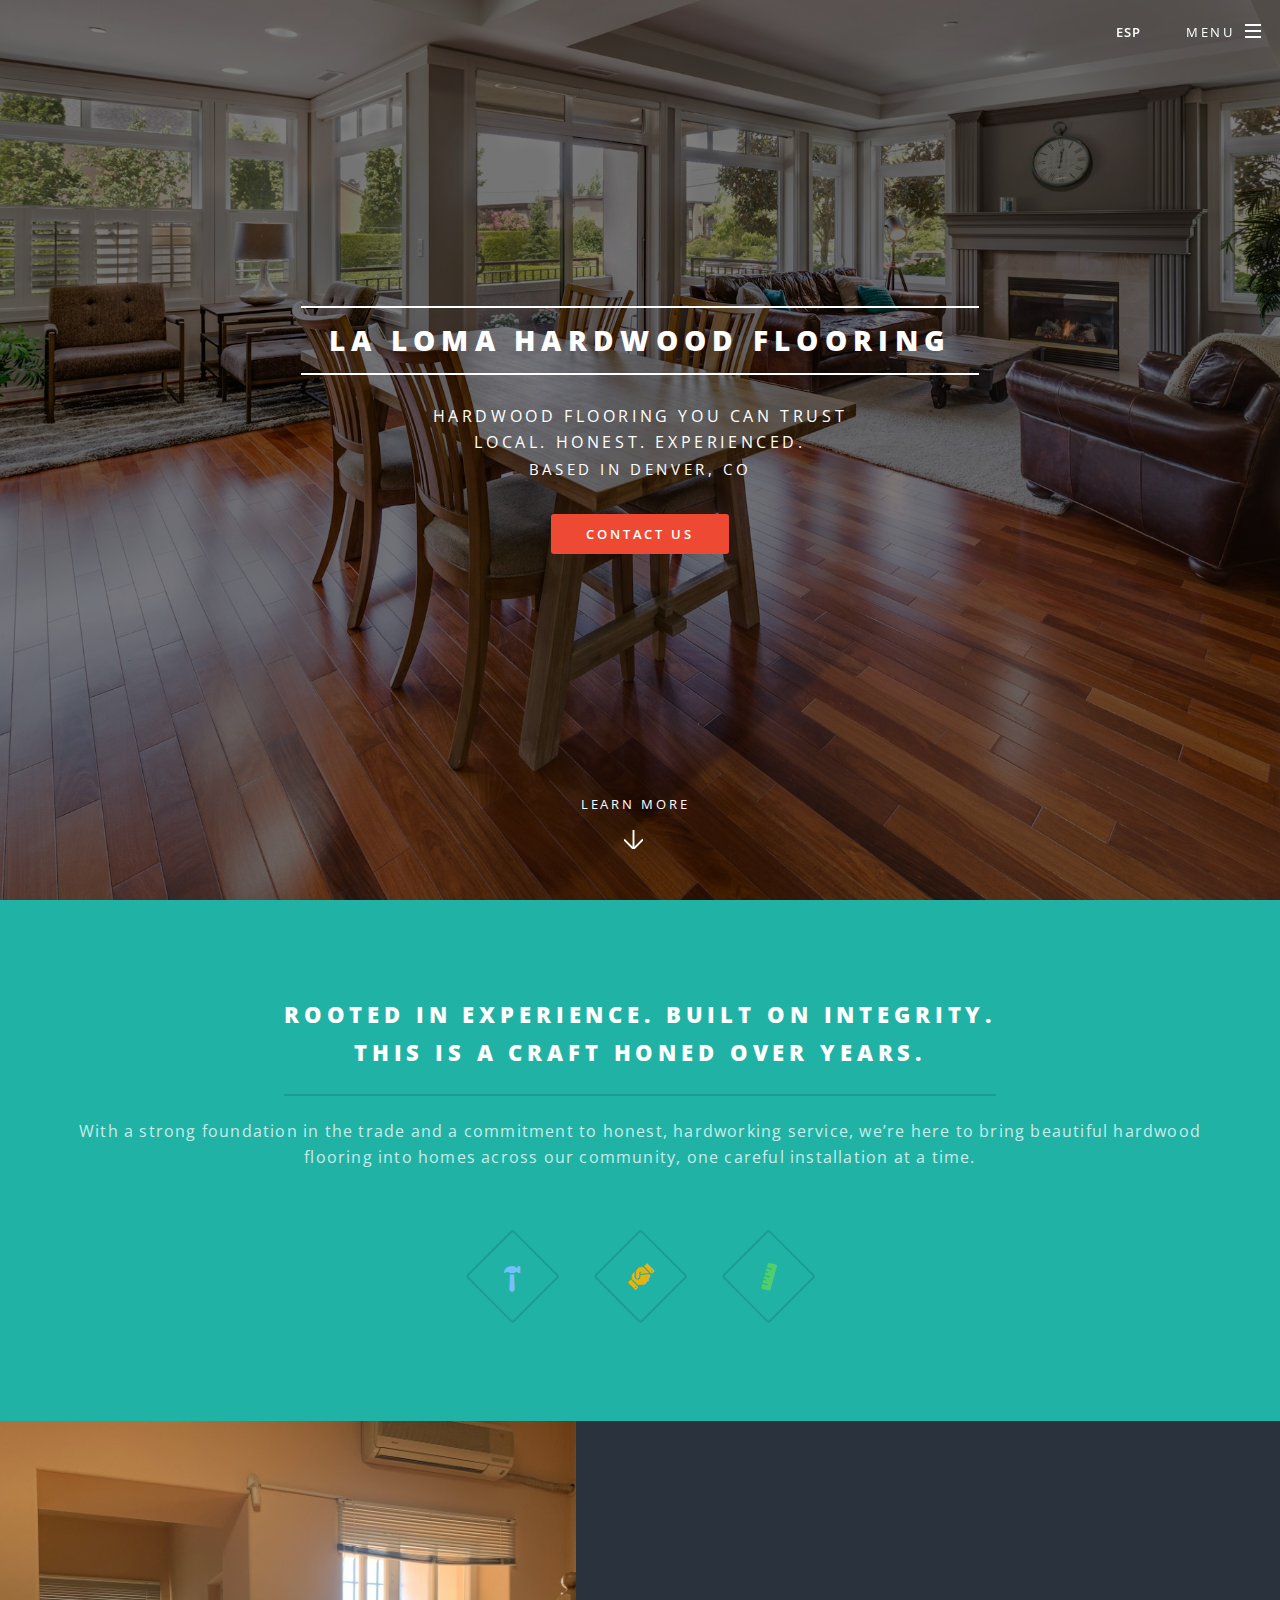
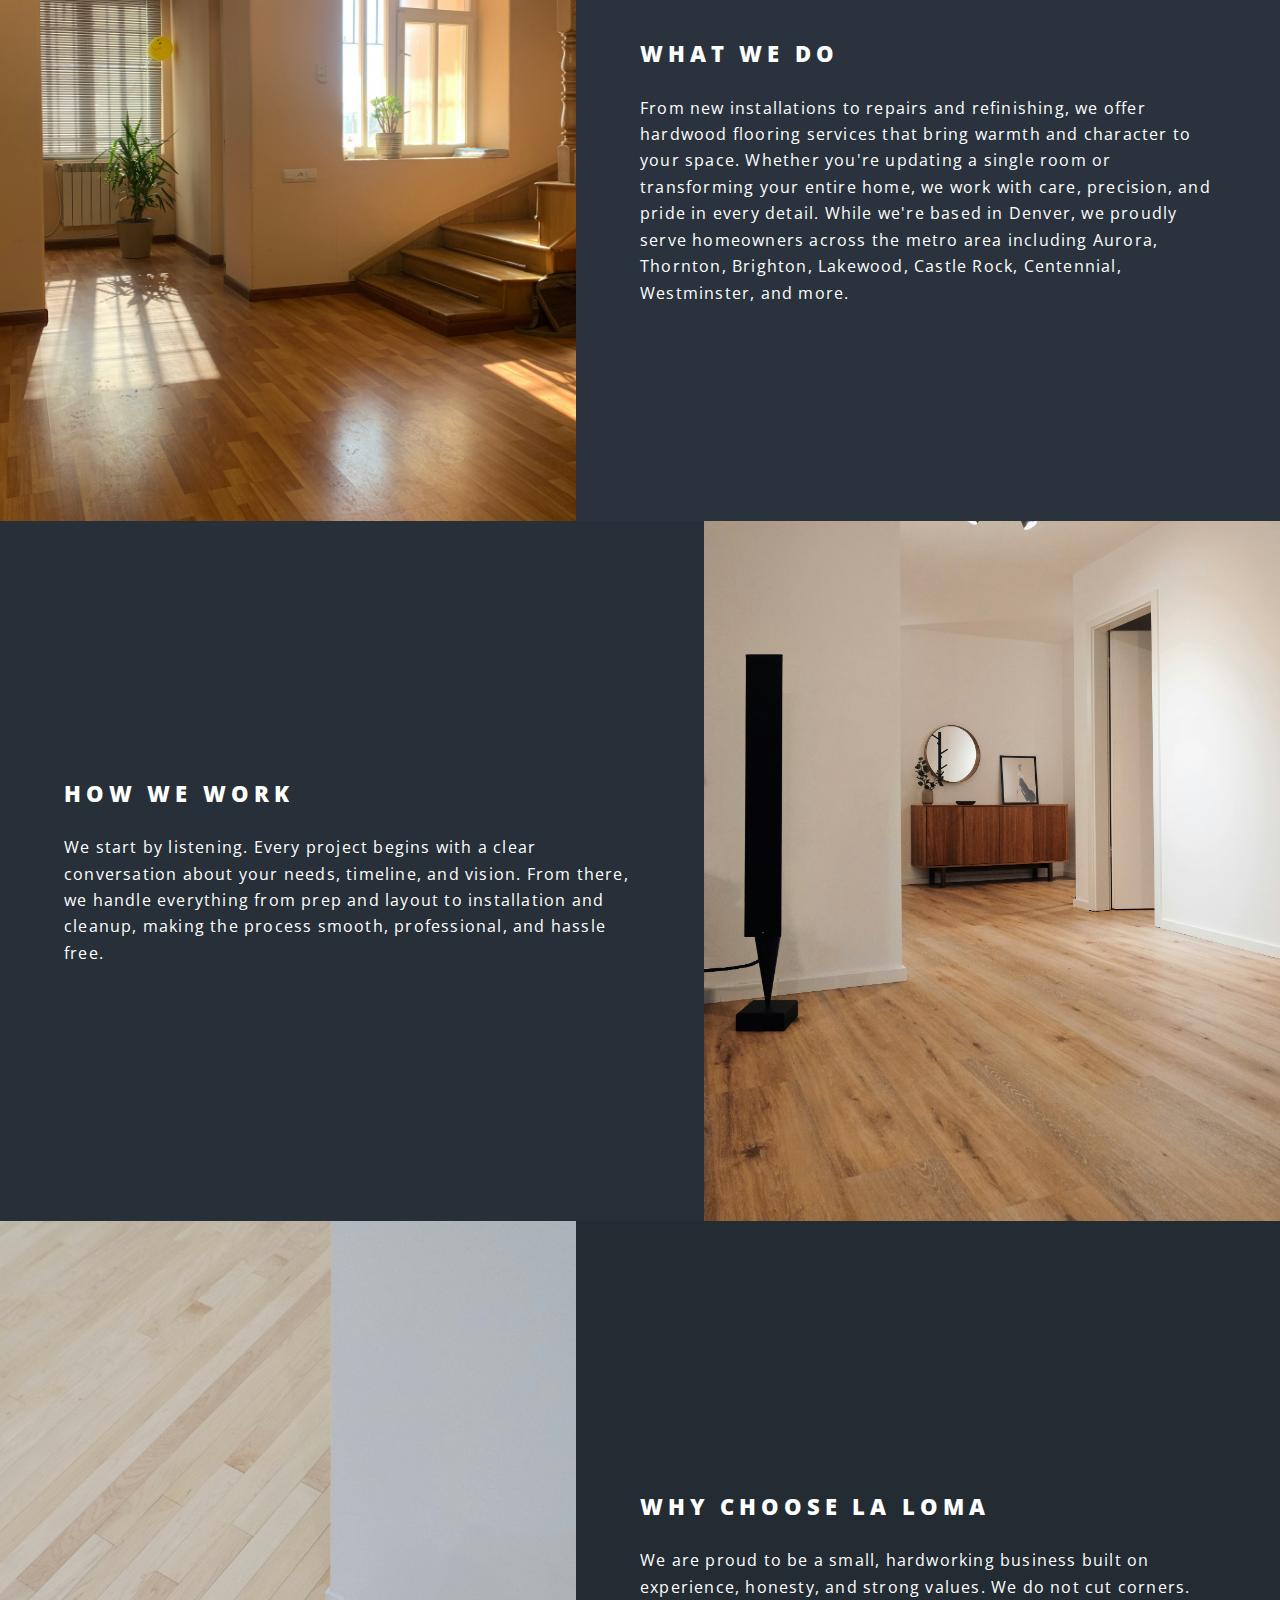
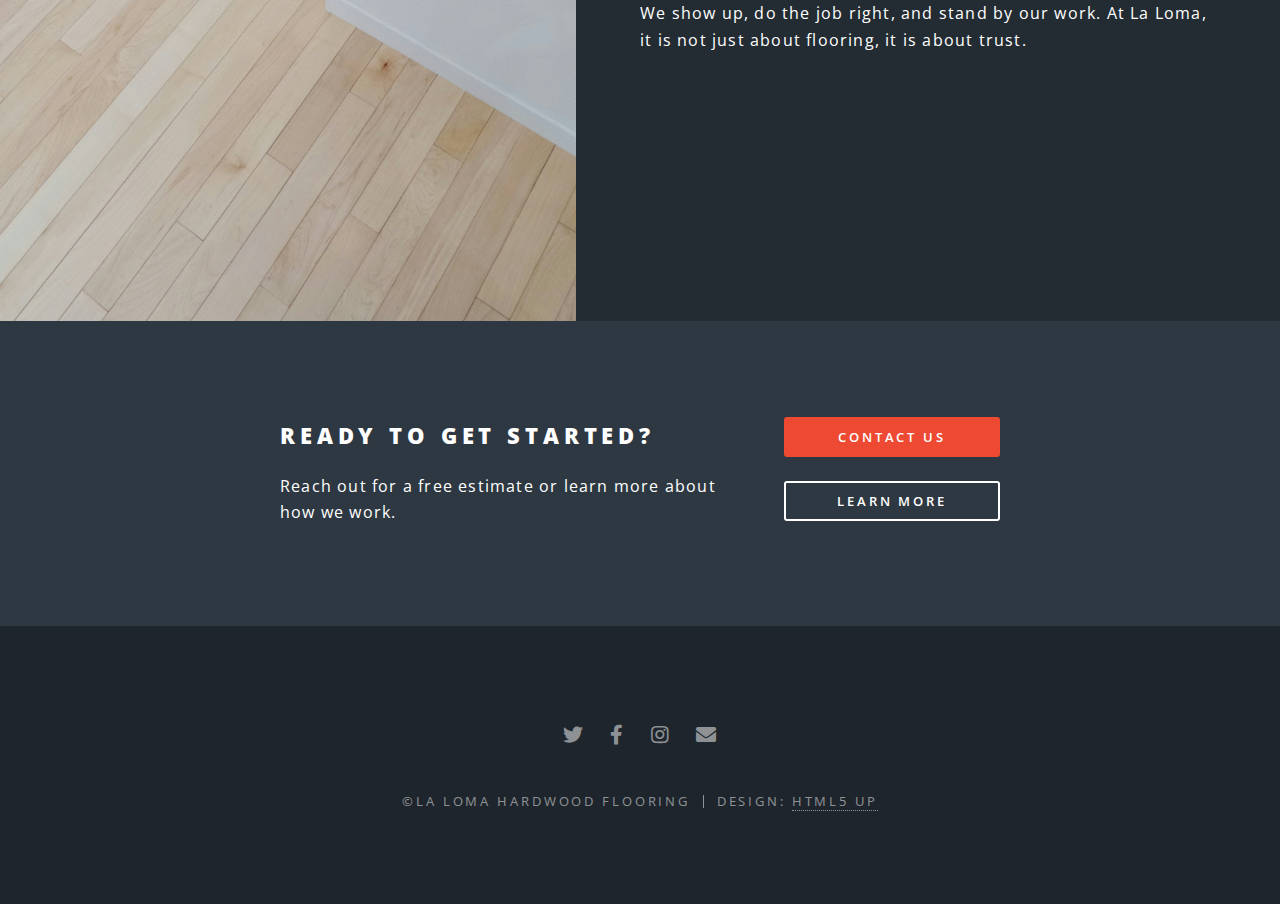
<file: index.html>
<!DOCTYPE HTML>
<!--
	Spectral by HTML5 UP
	html5up.net | @ajlkn
	Free for personal and commercial use under the CCA 3.0 license (html5up.net/license)
-->
<html>
	<head>
		<title>La Loma Hardwood Flooring</title>
		<meta charset="utf-8" />
		<meta name="viewport" content="width=device-width, initial-scale=1, user-scalable=no" />
		<link rel="stylesheet" href="assets/css/main.css" />
		<noscript><link rel="stylesheet" href="assets/css/noscript.css" /></noscript>
	</head>
	<body class="landing is-preload">

		<!-- Page Wrapper -->
			<div id="page-wrapper">

				<!-- Header -->
					<header id="header" class="alt">
						<h1><a href="index.html">La Loma Hardwood Flooring</a></h1>

						<nav id="nav">
							<ul>

								<!-- Language Switch -->
								<li class="special">
									<a href="ESP_Home.html" style="display:inline-block;padding:0.65em 1.5em;border-radius:4px;background-color:transparent;font-size:0.8em;font-weight:600;text-transform:uppercase;letter-spacing:0.075em;color:inherit;text-decoration:none;transition:background-color 0.2s ease; margin-right: 0.1em;">ESP</a>
								</li>
								
								<li class="special">
									<a href="#menu" class="menuToggle"><span>Menu</span></a>
									<div id="menu">
										<ul>
											<li><a href="index.html">Home</a></li>
                                    		<li><a href="contact.html">Contact Us</a></li>
                                    		<li><a href="gallery.html">Project Gallery</a></li>
										</ul>
									</div>
								</li>
							</ul>
						</nav>
					</header>

				<!-- Banner -->
					<section id="banner">
						<div class="inner">
							<h2>La Loma Hardwood Flooring</h2>
							<p>Hardwood Flooring You Can Trust<br />
							Local. Honest. Experienced.<br />
							<span style="font-size: 0.95em;">Based in Denver, CO</span>
							</p>
							<ul class="actions special">
								<li><a href="contact.html" class="button primary">Contact Us</a></li>   
							</ul>
						</div>
						<a href="#one" class="more scrolly">Learn More</a>
					</section>

				<!-- One -->
					<section id="one" class="wrapper style1 special">
						<div class="inner">
							<header class="major">
								<h2>Rooted in Experience. Built on Integrity.<br />
								This is a craft honed over years.</h2>
								<p>With a strong foundation in the trade and a commitment to honest, hardworking service, we’re 
								here to bring beautiful hardwood flooring into homes across our community, one careful installation at a time.</p>
							</header>
							<ul class="icons major">
								<li><span class="icon major style1"><i class="fas fa-hammer" style="color: #74C0FC;"></i><span class="label">Experience</span></span></li>
								<li><span class="icon major style2"><i class="fas fa-handshake" style="color: #e7b306;"></i><span class="label">Integrity</span></span></li>
								<li><span class="icon major style3"><i class="fas fa-ruler" style="color: #51CF66;"></i><span class="label">Precision</span></span></li>
							  </ul>
							<!-- <ul class="icons major">																		-  Old Icons
								<li><span class="icon fa-flag major style1"><span class="label">Lorem</span></span></li>
								<li><span class="icon fa-heart major style2"><span class="label">Ipsum</span></span></li>
								<li><span class="icon solid  major style3"><span class="label">Dolor</span></span></li>
							</ul> -->
						</div>
					</section>

				<!-- Two -->
					<section id="two" class="wrapper alt style2">
						<section class="spotlight">
							<div class="image"><img src="images/pic01.jpg" alt="" /></div><div class="content">
								<h2>What We Do</h2>
								<p>From new installations to repairs and refinishing, we offer hardwood flooring services that bring warmth and character to your space. 
								Whether you're updating a single room or transforming your entire home, we work with care, precision, and pride in every detail.  While 
								we're based in Denver, we proudly serve homeowners across the metro area including Aurora, Thornton, Brighton, Lakewood, Castle Rock, 
								Centennial, Westminster, and more.</p>
							</div>
						</section>
						<section class="spotlight">
							<div class="image"><img src="images/pic02.jpg" alt="" /></div><div class="content">
								<h2>How We Work<br /></h2>
								<p>We start by listening. Every project begins with a clear conversation about your needs, timeline, and vision. From there, we handle 
								everything from prep and layout to installation and cleanup, making the process smooth, professional, and hassle free.  </p>
							</div>
						</section>
						<section class="spotlight">
							<div class="image"><img src="images/pic03.jpg" alt="" /></div><div class="content">
								<h2>Why Choose La Loma<br /></h2>
								<p>We are proud to be a small, hardworking business built on experience, honesty, and strong values. We do not cut corners. 
								We show up, do the job right, and stand by our work. At La Loma, it is not just about flooring, it is about trust.</p>
							</div>
						</section>
					</section>

				<!-- Three 															Not used yet could be pricing/contact later-->
					<!-- <section id="three" class="wrapper style3 special">
						<div class="inner">
							<header class="major">
								<h2>Accumsan mus tortor nunc aliquet</h2>
								<p>Aliquam ut ex ut augue consectetur interdum. Donec amet imperdiet eleifend<br />
								fringilla tincidunt. Nullam dui leo Aenean mi ligula, rhoncus ullamcorper.</p>
							</header>
							<ul class="features">
								<li class="icon fa-paper-plane">
									<h3>Arcu accumsan</h3>
									<p>Augue consectetur sed interdum imperdiet et ipsum. Mauris lorem tincidunt nullam amet leo Aenean ligula consequat consequat.</p>
								</li>
								<li class="icon solid fa-laptop">
									<h3>Ac Augue Eget</h3>
									<p>Augue consectetur sed interdum imperdiet et ipsum. Mauris lorem tincidunt nullam amet leo Aenean ligula consequat consequat.</p>
								</li>
								<li class="icon solid fa-code">
									<h3>Mus Scelerisque</h3>
									<p>Augue consectetur sed interdum imperdiet et ipsum. Mauris lorem tincidunt nullam amet leo Aenean ligula consequat consequat.</p>
								</li>
								<li class="icon solid fa-headphones-alt">
									<h3>Mauris Imperdiet</h3>
									<p>Augue consectetur sed interdum imperdiet et ipsum. Mauris lorem tincidunt nullam amet leo Aenean ligula consequat consequat.</p>
								</li>
								<li class="icon fa-heart">
									<h3>Aenean Primis</h3>
									<p>Augue consectetur sed interdum imperdiet et ipsum. Mauris lorem tincidunt nullam amet leo Aenean ligula consequat consequat.</p>
								</li>
								<li class="icon fa-flag">
									<h3>Tortor Ut</h3>
									<p>Augue consectetur sed interdum imperdiet et ipsum. Mauris lorem tincidunt nullam amet leo Aenean ligula consequat consequat.</p>
								</li>
							</ul>
						</div>
					</section> -->

				<!-- CTA -->
					<section id="cta" class="wrapper style4">
						<div class="inner">
							<header>
								<h2>Ready to get started?</h2>
								<p>Reach out for a free estimate or learn more about how we work.</p>
							</header>
							<ul class="actions stacked">
								<li><a href="contact.html" class="button fit primary">Contact Us</a></li>
								<li><a href="#" class="button fit">Learn More</a></li>
							</ul>
						</div>
					</section>

				<!-- Footer -->
					<footer id="footer">
						<ul class="icons">
							<li><a href="#" class="icon brands fa-twitter"><span class="label">Twitter</span></a></li>
							<li><a href="#" class="icon brands fa-facebook-f"><span class="label">Facebook</span></a></li>
							<li><a href="#" class="icon brands fa-instagram"><span class="label">Instagram</span></a></li>
							<li><a href="#" class="icon solid fa-envelope"><span class="label">Email</span></a></li>
						</ul>
						<ul class="copyright">
							<li>&copy;La Loma Hardwood Flooring</li><li>Design: <a href="http://html5up.net">HTML5 UP</a></li>
						</ul>
					</footer>

			</div>

		<!-- Scripts -->
			<script src="assets/js/jquery.min.js"></script>
			<script src="assets/js/jquery.scrollex.min.js"></script>
			<script src="assets/js/jquery.scrolly.min.js"></script>
			<script src="assets/js/browser.min.js"></script>
			<script src="assets/js/breakpoints.min.js"></script>
			<script src="assets/js/util.js"></script>
			<script src="assets/js/main.js"></script>

	</body>
</html>
</file>
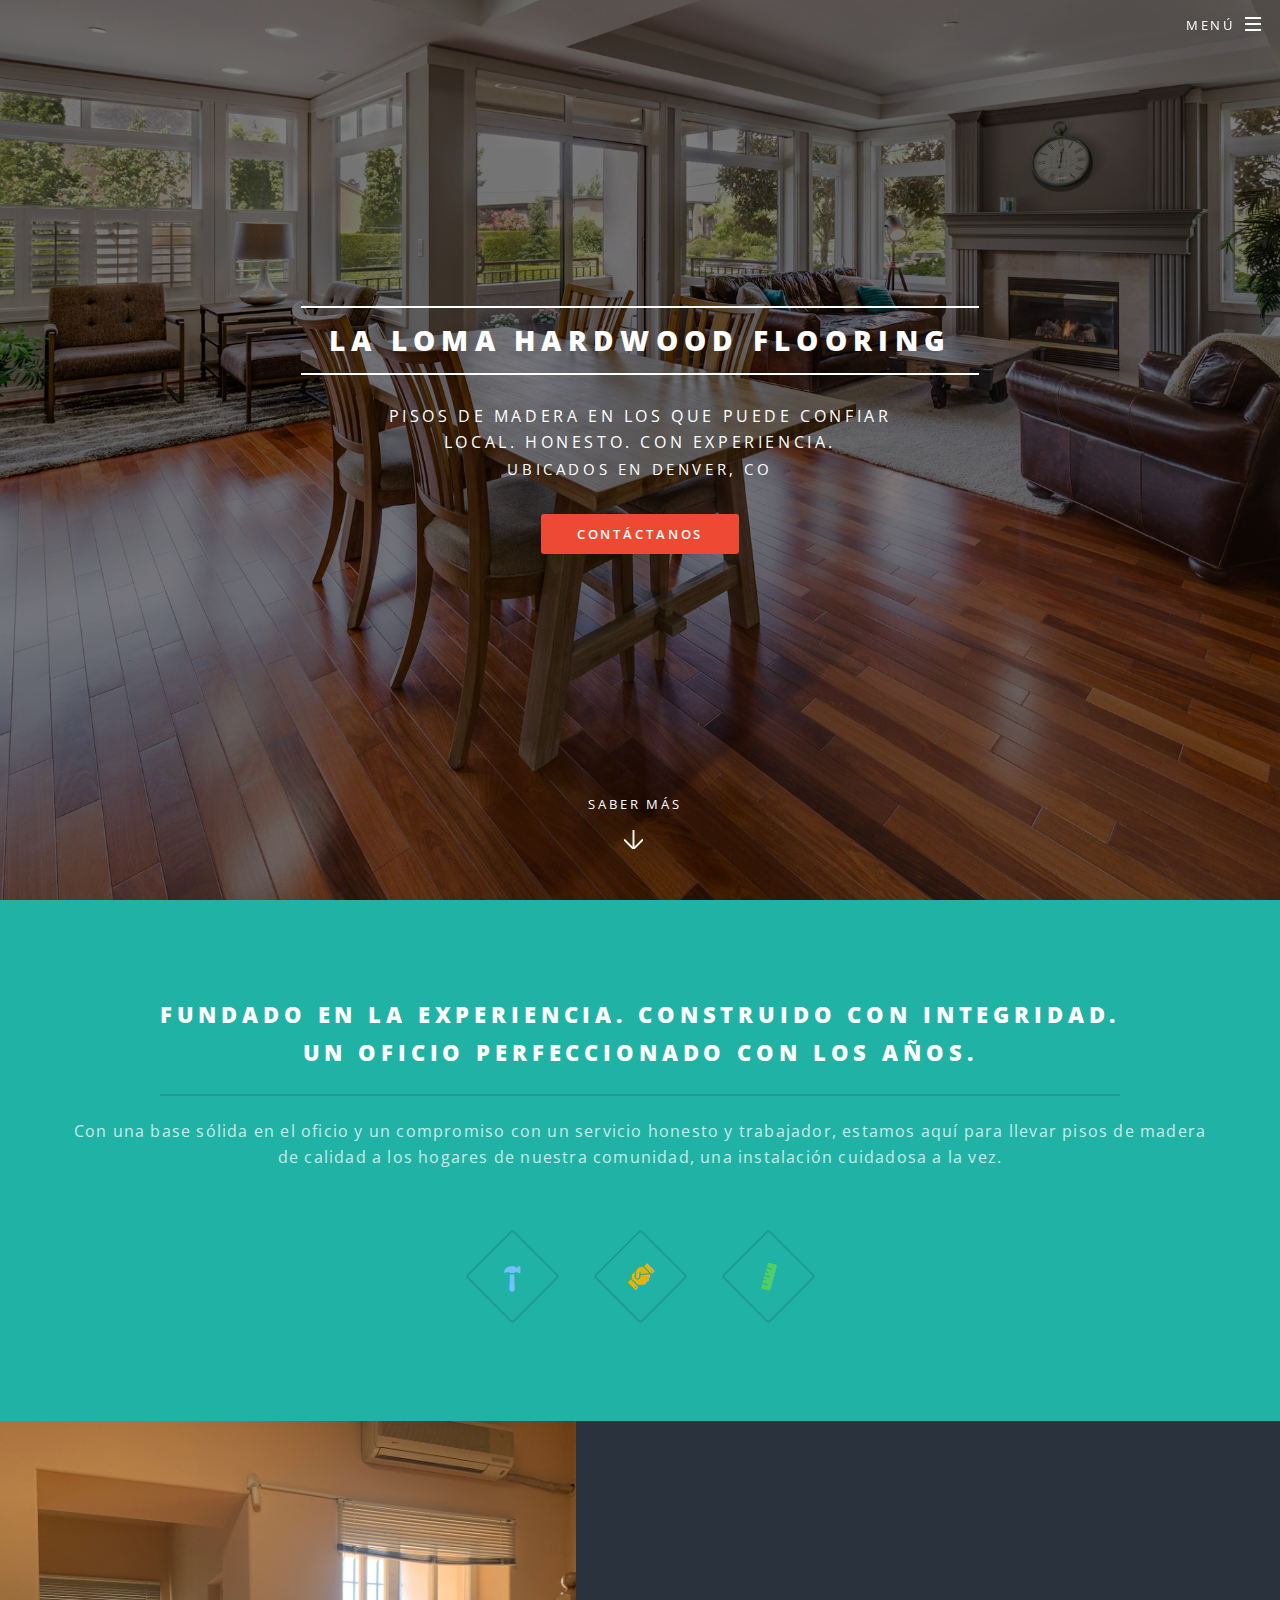
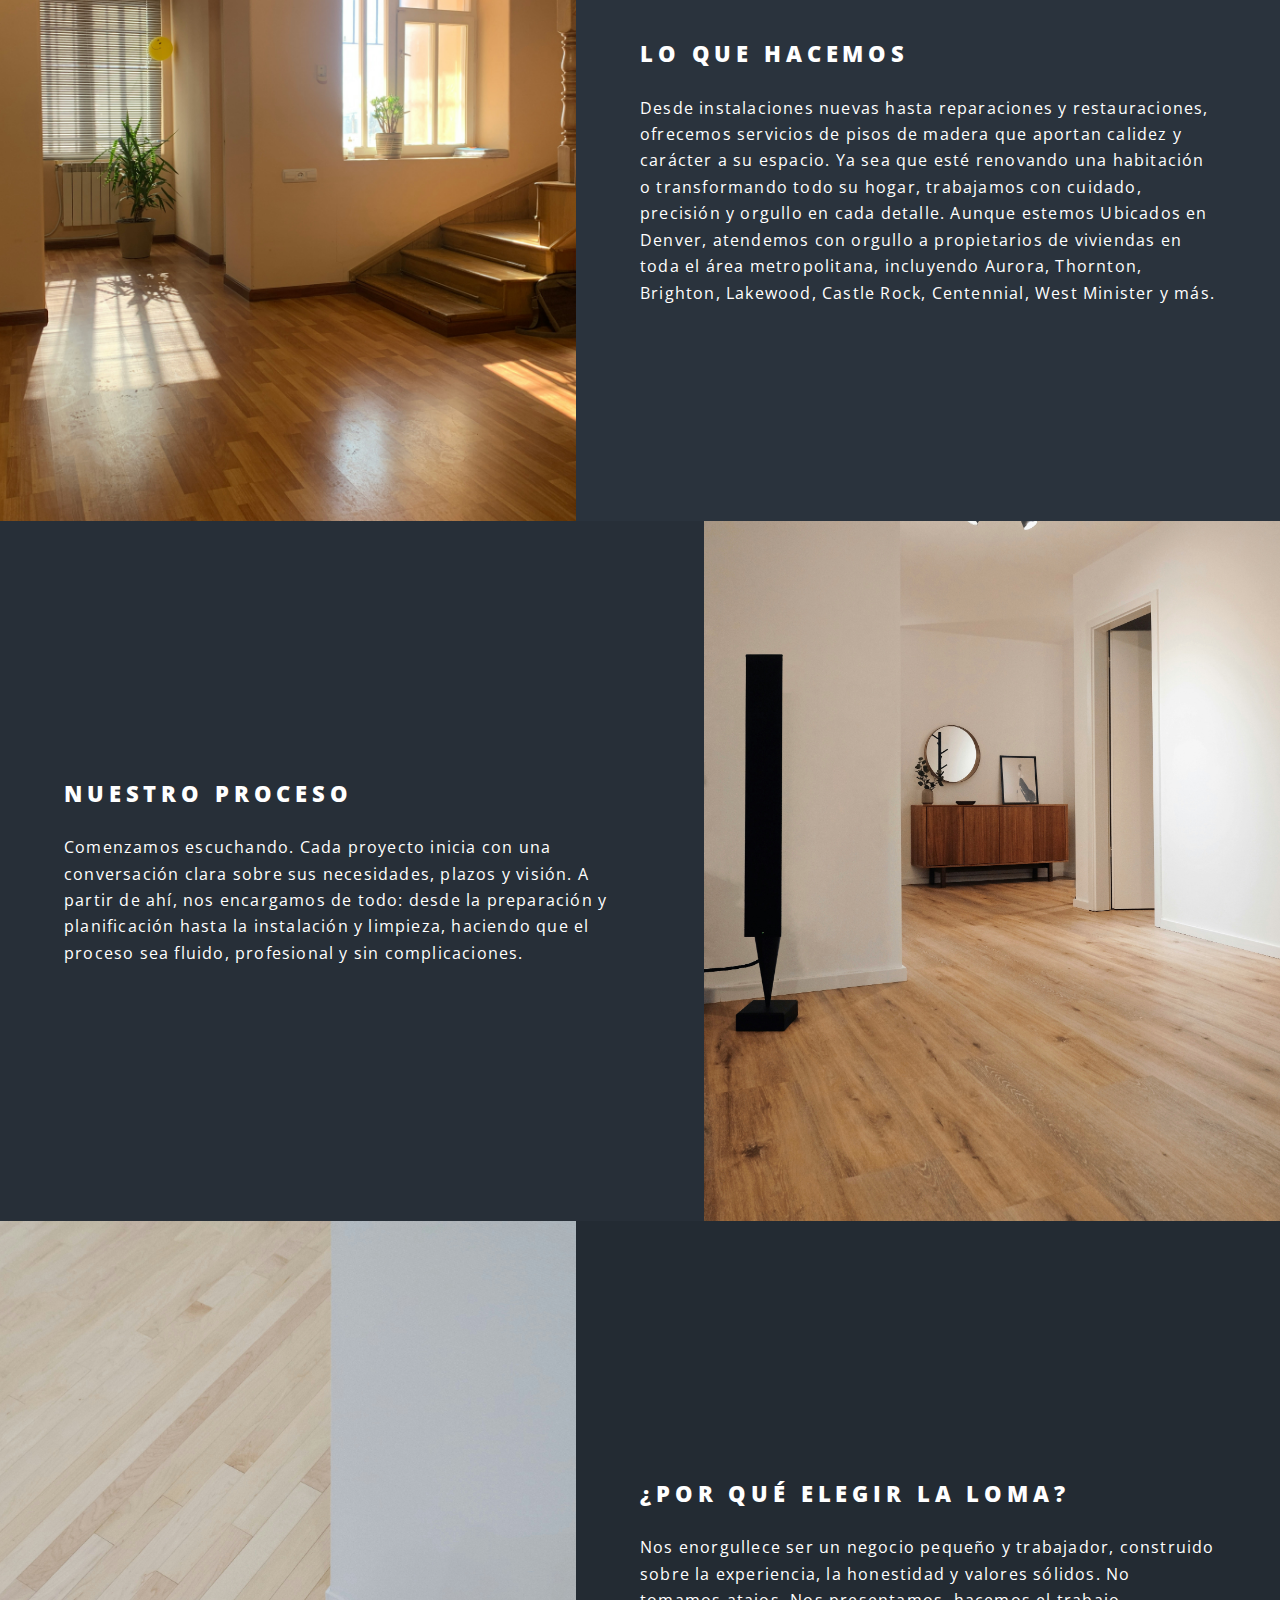
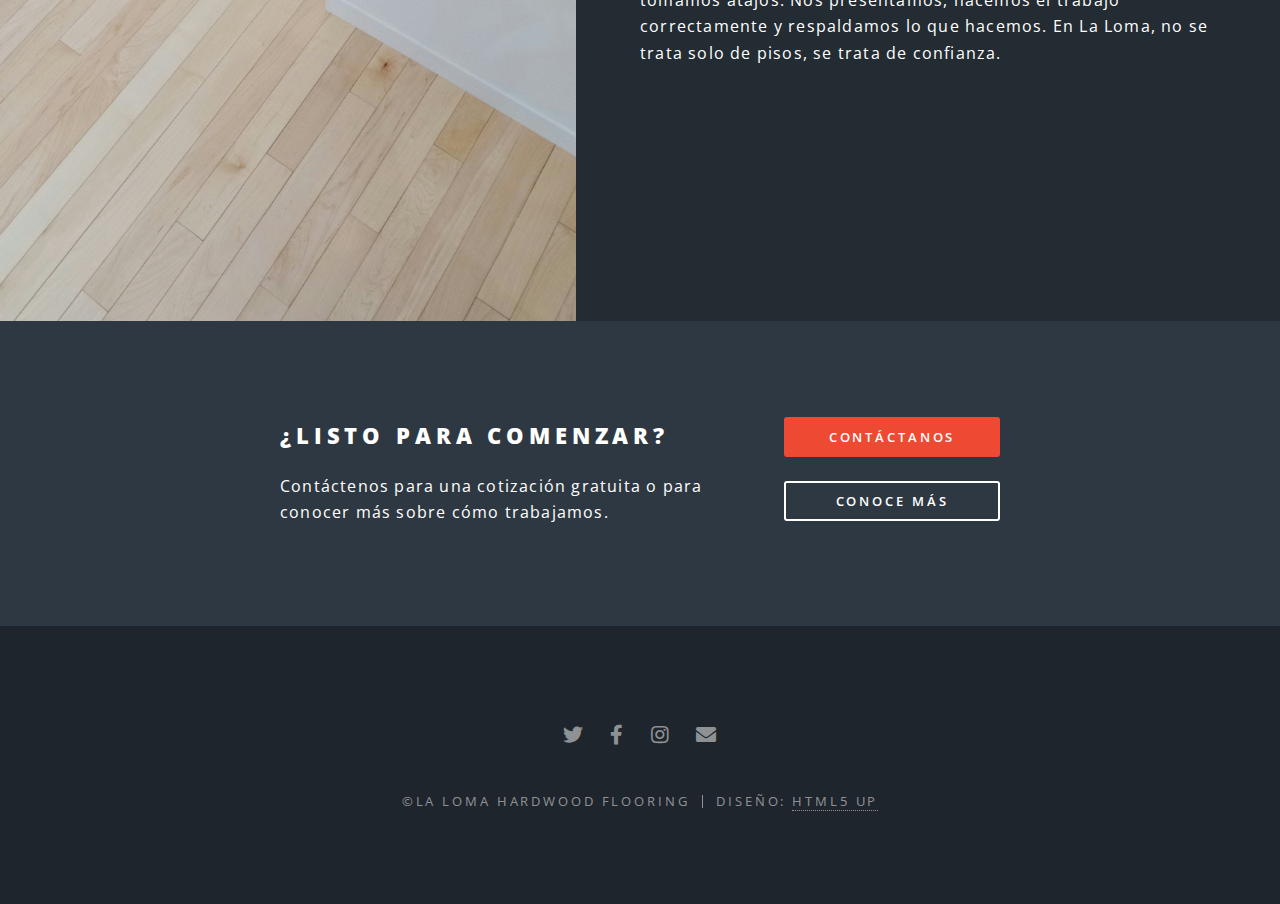
<file: backup.html>
<!DOCTYPE HTML>
<html>
	<head>
		<title>La Loma Hardwood Flooring</title>
		<meta charset="utf-8" />
		<meta name="viewport" content="width=device-width, initial-scale=1, user-scalable=no" />
		<link rel="stylesheet" href="assets/css/main.css" />
		<noscript><link rel="stylesheet" href="assets/css/noscript.css" /></noscript>
	</head>
	<body class="landing is-preload">

		<!-- Page Wrapper -->
			<div id="page-wrapper">

				<!-- Header -->
					<header id="header" class="alt">
						<h1><a href="index.html">La Loma Hardwood Flooring</a></h1>
						<nav id="nav">
							<ul>
								<li class="special">
									<a href="#menu" class="menuToggle"><span>Menú</span></a>
									<div id="menu">
										<ul>
											<li><a href="index.html">Inicio</a></li>
											<li><a href="contact.html">Contáctanos</a></li>
											<li><a href="gallery.html">Galería de Proyectos</a></li>
										</ul>
									</div>
								</li>
							</ul>
						</nav>
					</header>

				<!-- Banner -->
					<section id="banner">
						<div class="inner">
							<h2>La Loma Hardwood Flooring</h2>
							<p>Pisos de madera en los que puede confiar<br />
							Local. Honesto. Con experiencia.<br />
							<span style="font-size: 0.95em;">Ubicados en Denver, CO</span>
							</p>
							<ul class="actions special">
								<li><a href="contact.html" class="button primary">Contáctanos</a></li>   
							</ul>
						</div>
						<a href="#one" class="more scrolly">Saber más</a>
					</section>

				<!-- One -->
					<section id="one" class="wrapper style1 special">
						<div class="inner">
							<header class="major">
								<h2>Fundado en la experiencia. Construido con integridad.<br />
								Un oficio perfeccionado con los años.</h2>
								<p>Con una base sólida en el oficio y un compromiso con un servicio honesto y trabajador, estamos aquí para llevar pisos de madera de calidad a los hogares de nuestra comunidad, una instalación cuidadosa a la vez.</p>
							</header>
							<ul class="icons major">
								<li><span class="icon major style1"><i class="fas fa-hammer" style="color: #74C0FC;"></i><span class="label">Experiencia</span></span></li>
								<li><span class="icon major style2"><i class="fas fa-handshake" style="color: #e7b306;"></i><span class="label">Integridad</span></span></li>
								<li><span class="icon major style3"><i class="fas fa-ruler" style="color: #51CF66;"></i><span class="label">Precisión</span></span></li>
							</ul>
						</div>
					</section>

				<!-- Two -->
					<section id="two" class="wrapper alt style2">
						<section class="spotlight">
							<div class="image"><img src="images/pic01.jpg" alt="" /></div><div class="content">
								<h2>Lo que hacemos</h2>
								<p>Desde instalaciones nuevas hasta reparaciones y restauraciones, ofrecemos servicios de pisos de madera que aportan calidez y carácter a su espacio. Ya sea que esté renovando una habitación o transformando todo su hogar, trabajamos con cuidado, precisión y orgullo en cada detalle. Aunque estemos Ubicados en Denver, atendemos con orgullo a propietarios de viviendas en toda el área metropolitana, incluyendo Aurora, Thornton, Brighton, Lakewood, Castle Rock, Centennial, West Minister y más.</p>
							</div>
						</section>
						<section class="spotlight">
							<div class="image"><img src="images/pic02.jpg" alt="" /></div><div class="content">
								<h2>Nuestro proceso<br /></h2>
								<p>Comenzamos escuchando. Cada proyecto inicia con una conversación clara sobre sus necesidades, plazos y visión. A partir de ahí, nos encargamos de todo: desde la preparación y planificación hasta la instalación y limpieza, haciendo que el proceso sea fluido, profesional y sin complicaciones.</p>
							</div>
						</section>
						<section class="spotlight">
							<div class="image"><img src="images/pic03.jpg" alt="" /></div><div class="content">
								<h2>¿Por qué elegir La Loma?<br /></h2>
								<p>Nos enorgullece ser un negocio pequeño y trabajador, construido sobre la experiencia, la honestidad y valores sólidos. No tomamos atajos. Nos presentamos, hacemos el trabajo correctamente y respaldamos lo que hacemos. En La Loma, no se trata solo de pisos, se trata de confianza.</p>
							</div>
						</section>
					</section>

				<!-- CTA -->
					<section id="cta" class="wrapper style4">
						<div class="inner">
							<header>
								<h2>¿Listo para comenzar?</h2>
								<p>Contáctenos para una cotización gratuita o para conocer más sobre cómo trabajamos.</p>
							</header>
							<ul class="actions stacked">
								<li><a href="contact.html" class="button fit primary">Contáctanos</a></li>
								<li><a href="#" class="button fit">Conoce más</a></li>
							</ul>
						</div>
					</section>

				<!-- Footer -->
					<footer id="footer">
						<ul class="icons">
							<li><a href="#" class="icon brands fa-twitter"><span class="label">Twitter</span></a></li>
							<li><a href="#" class="icon brands fa-facebook-f"><span class="label">Facebook</span></a></li>
							<li><a href="#" class="icon brands fa-instagram"><span class="label">Instagram</span></a></li>
							<li><a href="#" class="icon solid fa-envelope"><span class="label">Correo</span></a></li>
						</ul>
						<ul class="copyright">
							<li>&copy;La Loma Hardwood Flooring</li><li>Diseño: <a href="http://html5up.net">HTML5 UP</a></li>
						</ul>
					</footer>

			</div>

		<!-- Scripts -->
			<script src="assets/js/jquery.min.js"></script>
			<script src="assets/js/jquery.scrollex.min.js"></script>
			<script src="assets/js/jquery.scrolly.min.js"></script>
			<script src="assets/js/browser.min.js"></script>
			<script src="assets/js/breakpoints.min.js"></script>
			<script src="assets/js/util.js"></script>
			<script src="assets/js/main.js"></script>

	</body>
</html>
</file>
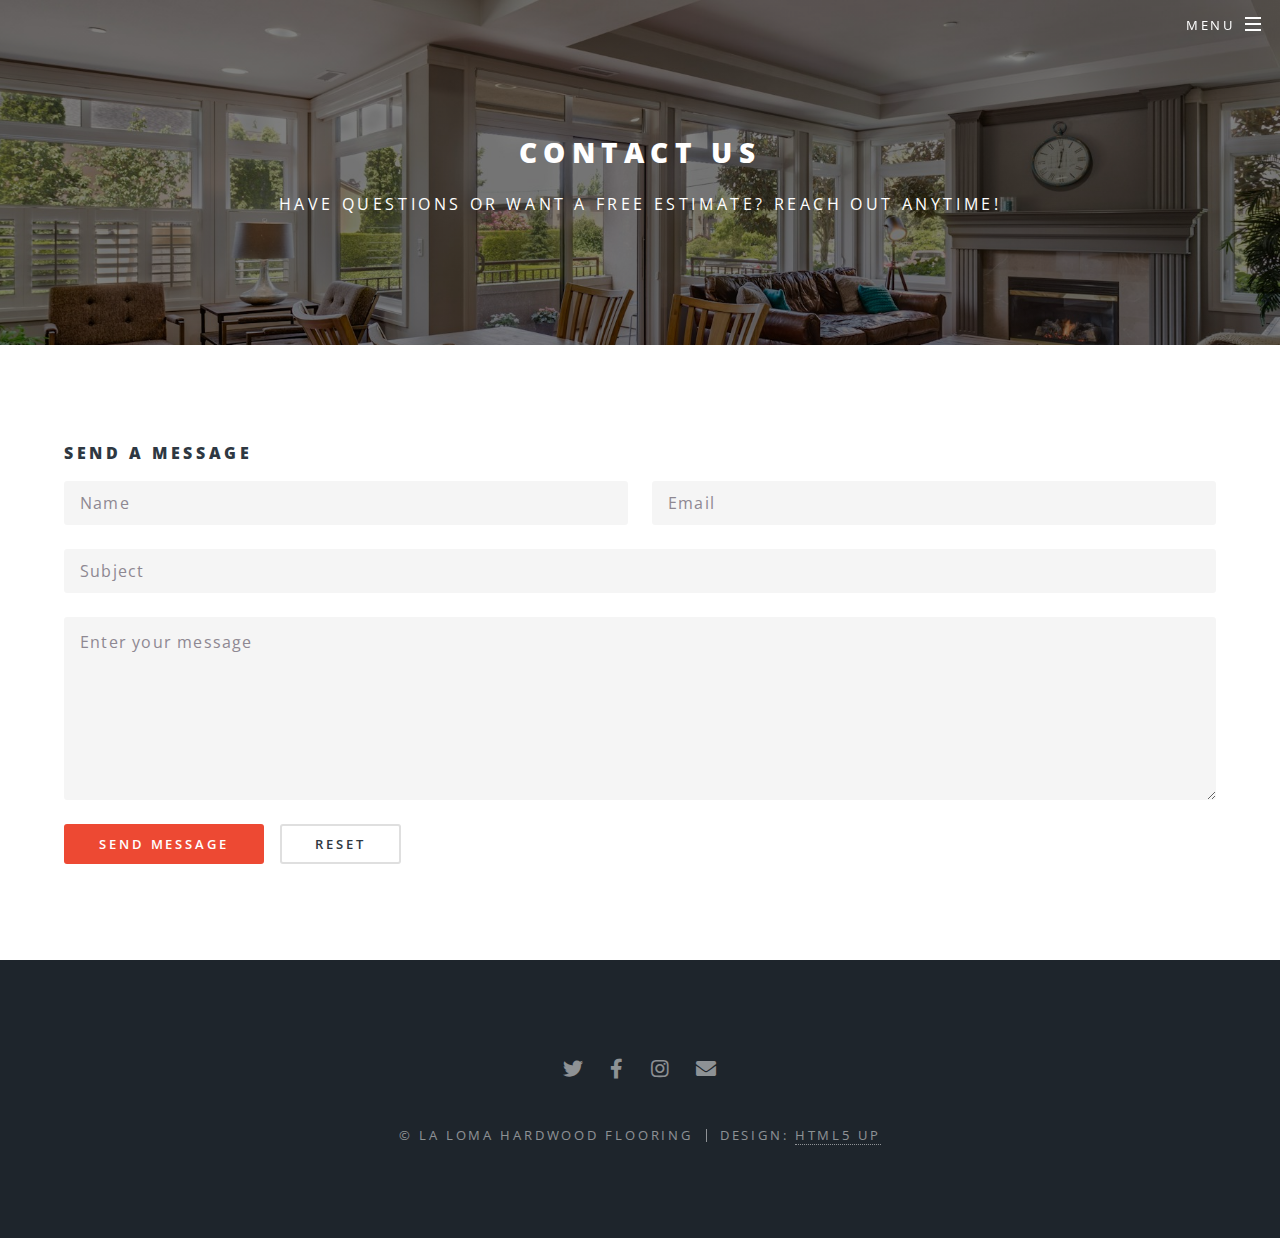
<file: contact.html>
<!DOCTYPE HTML>
<!--
	Spectral by HTML5 UP
	html5up.net | @ajlkn
	Free for personal and commercial use under the CCA 3.0 license (html5up.net/license)
-->
<html>
	<head>
		<title>Contact - La Loma Hardwood Flooring</title>
		<meta charset="utf-8" />
		<meta name="viewport" content="width=device-width, initial-scale=1, user-scalable=no" />
		<link rel="stylesheet" href="assets/css/main.css" />
		<noscript><link rel="stylesheet" href="assets/css/noscript.css" /></noscript>
	</head>
	<body class="landing is-preload">

		<!-- Page Wrapper -->
		<div id="page-wrapper">

			<!-- Header -->
			<header id="header" class="alt">
				<h1><a href="index.html">La Loma Hardwood Flooring</a></h1>
				<nav id="nav">
					<ul>
						<li class="special">
							<a href="#menu" class="menuToggle"><span>Menu</span></a>
							<div id="menu">
								<ul>
									<li><a href="index.html">Home</a></li>
                                    <li><a href="contact.html">Contact Us</a></li>
                                    <li><a href="gallery.html">Project Gallery</a></li>
									<!-- <li><a href="generic.html">Generic</a></li>
									<li><a href="elements.html">Elements</a></li>
									<li><a href="#">Sign Up</a></li>
									<li><a href="#">Log In</a></li> -->
								</ul>
							</div>
						</li>
					</ul>
				</nav>
			</header>

			<!-- Main -->
			<article id="main">
				<header>
					<h2>Contact Us</h2>
					<p>Have questions or want a free estimate? Reach out anytime!</p>
				</header>
				<section class="wrapper style5">
					<div class="inner">

						<section>
							<h4>Send a Message</h4>
							<form method="post" action="#">
								<div class="row gtr-uniform">
									<div class="col-6 col-12-xsmall">
										<input type="text" name="name" id="name" value="" placeholder="Name" required />
									</div>
									<div class="col-6 col-12-xsmall">
										<input type="email" name="email" id="email" value="" placeholder="Email" required />
									</div>
									<div class="col-12">
										<input type="text" name="subject" id="subject" value="" placeholder="Subject" />
									</div>
									<div class="col-12">
										<textarea name="message" id="message" placeholder="Enter your message" rows="6" required></textarea>
									</div>
									<div class="col-12">
										<ul class="actions">
											<li><input type="submit" value="Send Message" class="primary" /></li>
											<li><input type="reset" value="Reset" /></li>
										</ul>
									</div>
								</div>
							</form>
						</section>

					</div>
				</section>
			</article>

			<!-- Footer -->
			<footer id="footer">
				<ul class="icons">
					<li><a href="#" class="icon brands fa-twitter"><span class="label">Twitter</span></a></li>
					<li><a href="#" class="icon brands fa-facebook-f"><span class="label">Facebook</span></a></li>
					<li><a href="#" class="icon brands fa-instagram"><span class="label">Instagram</span></a></li>
					<li><a href="#" class="icon solid fa-envelope"><span class="label">Email</span></a></li>
				</ul>
				<ul class="copyright">
					<li>&copy; La Loma Hardwood Flooring</li><li>Design: <a href="http://html5up.net">HTML5 UP</a></li>
				</ul>
			</footer>

		</div>

		<!-- Scripts -->
		<script src="assets/js/jquery.min.js"></script>
		<script src="assets/js/jquery.scrollex.min.js"></script>
		<script src="assets/js/jquery.scrolly.min.js"></script>
		<script src="assets/js/browser.min.js"></script>
		<script src="assets/js/breakpoints.min.js"></script>
		<script src="assets/js/util.js"></script>
		<script src="assets/js/main.js"></script>

	</body>
</html>
</file>
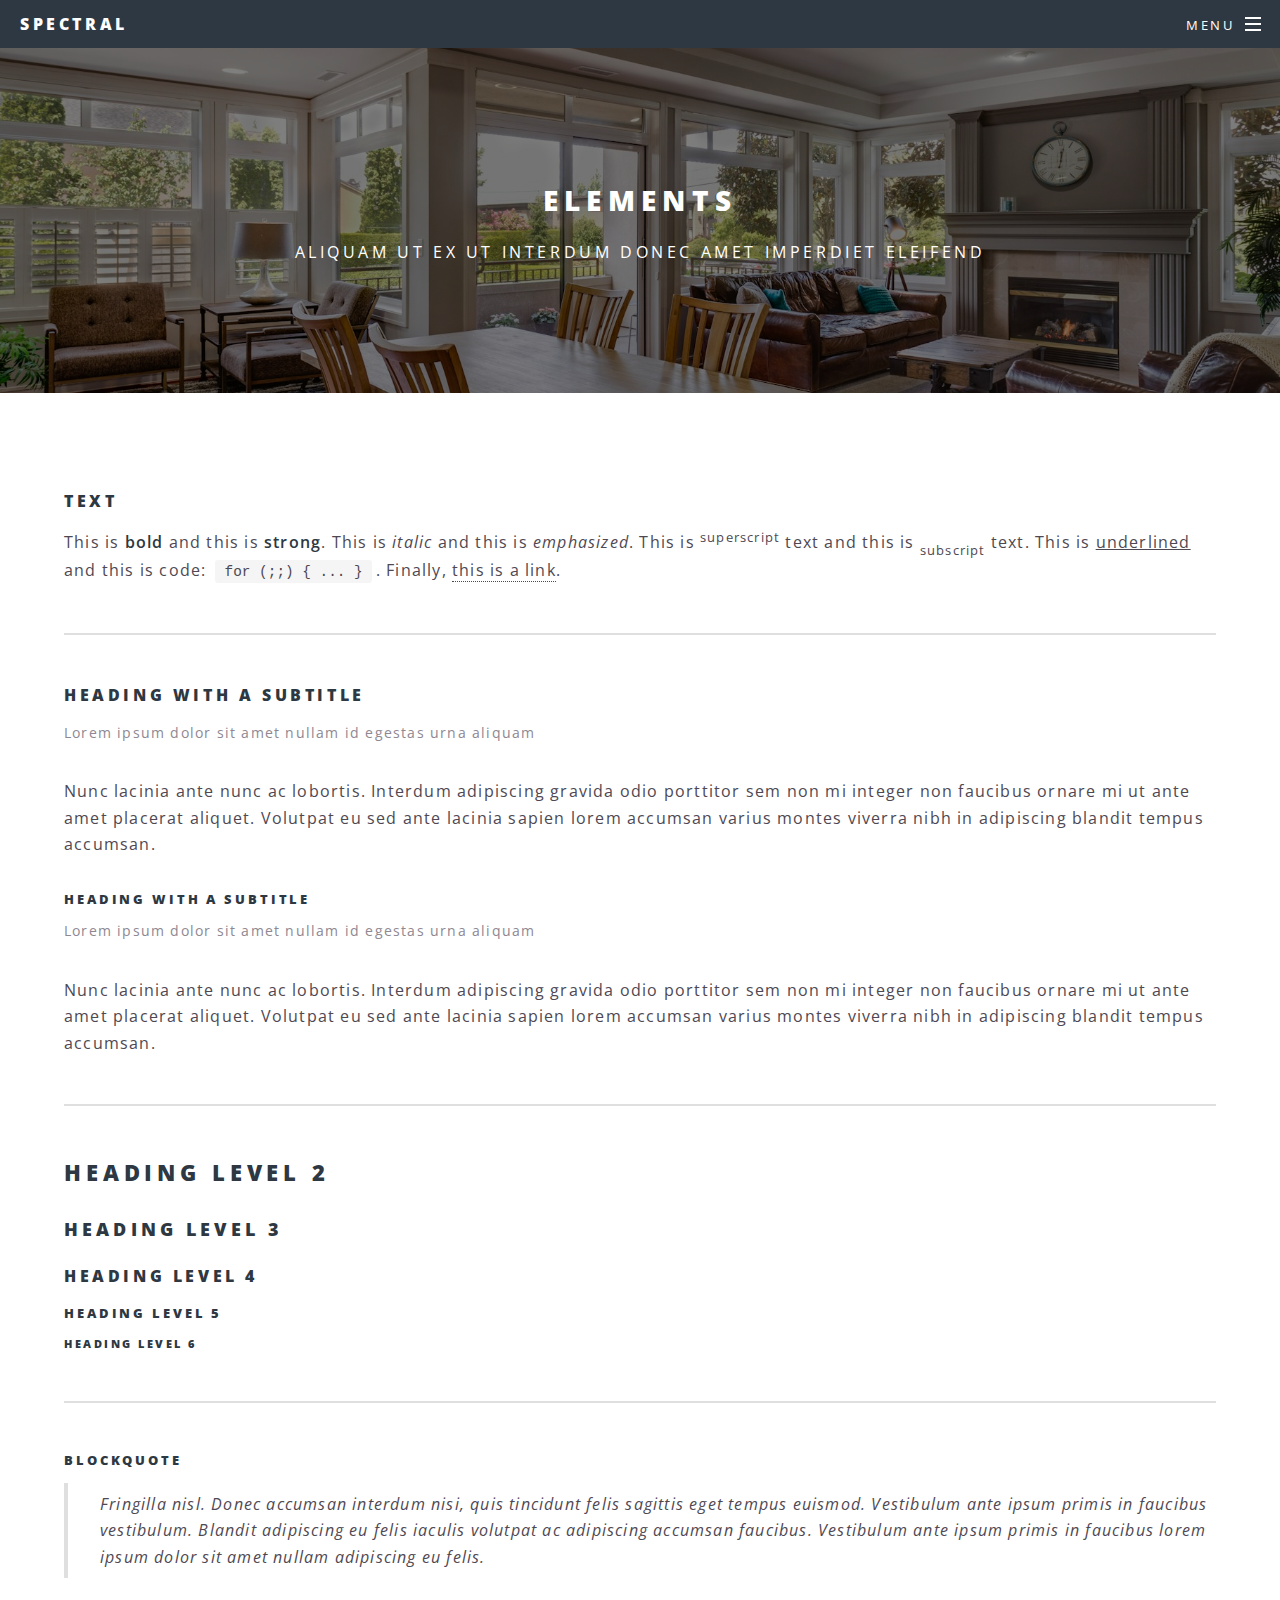
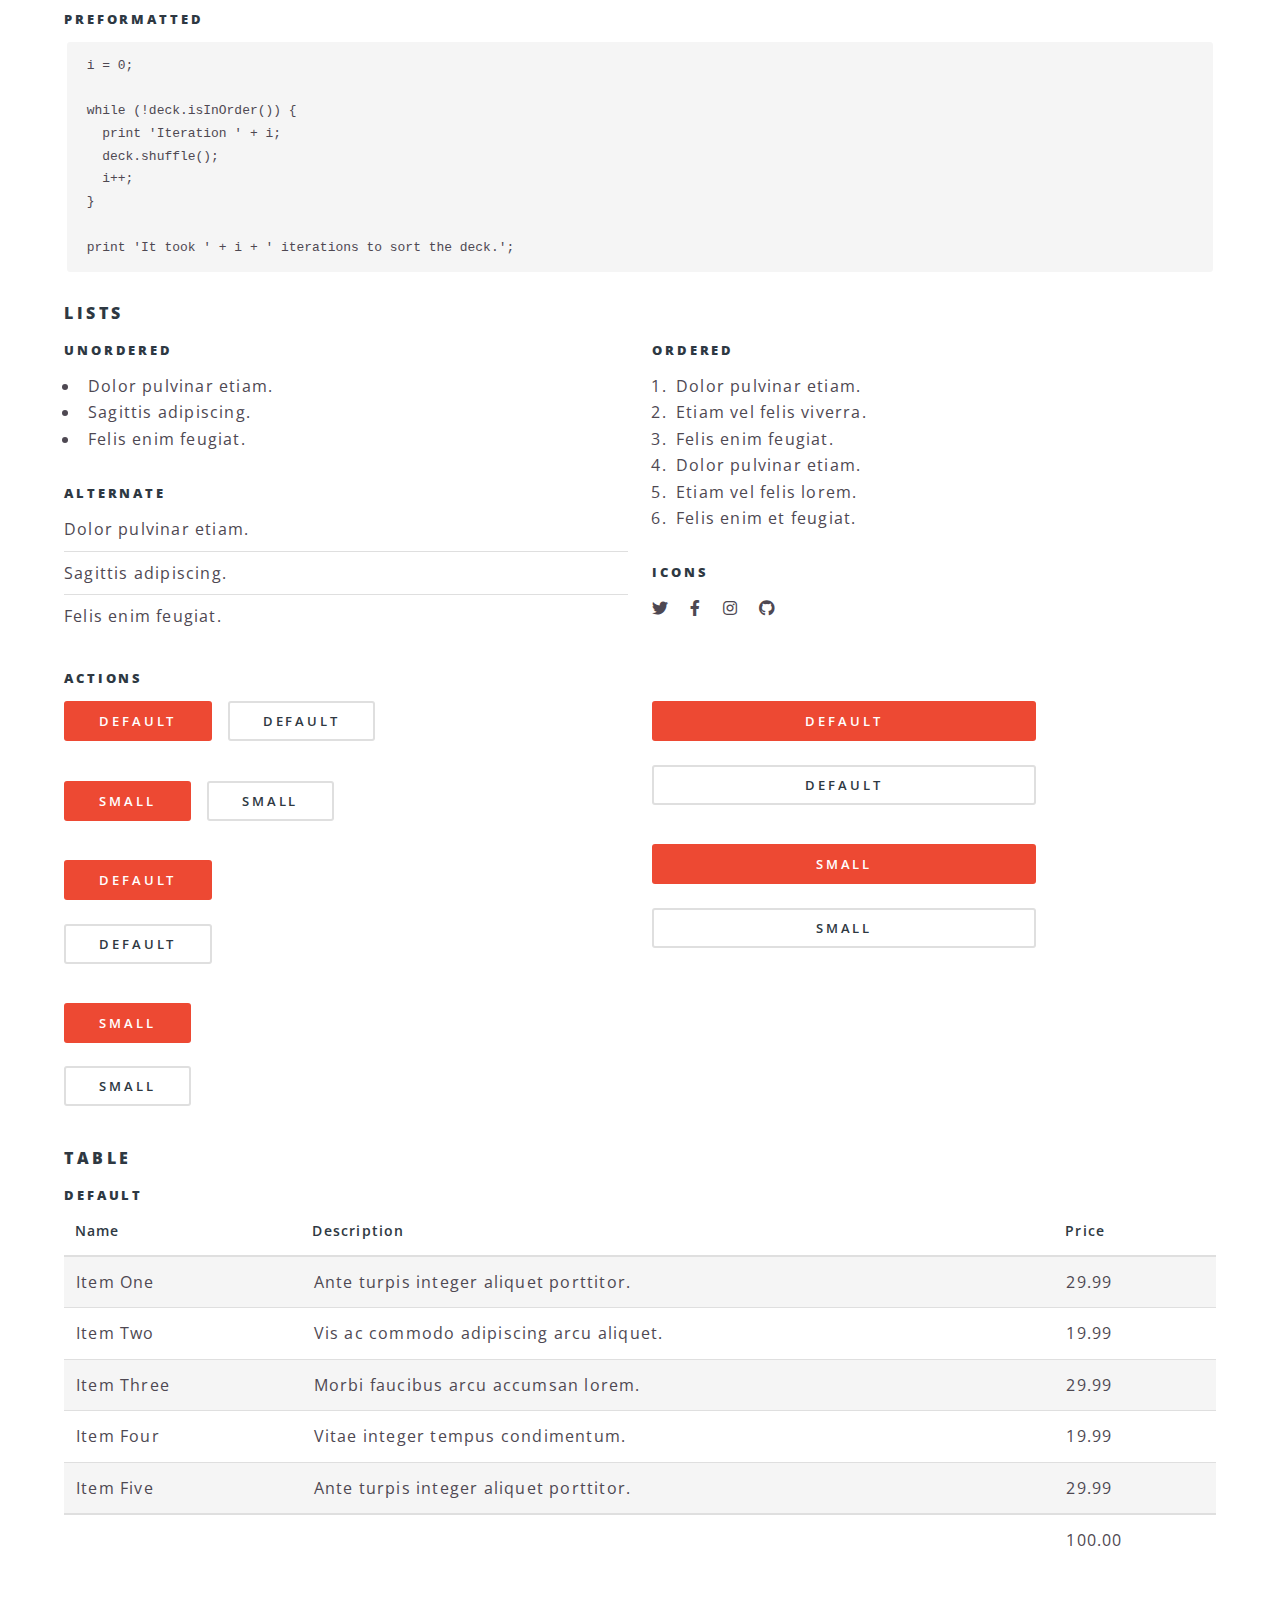
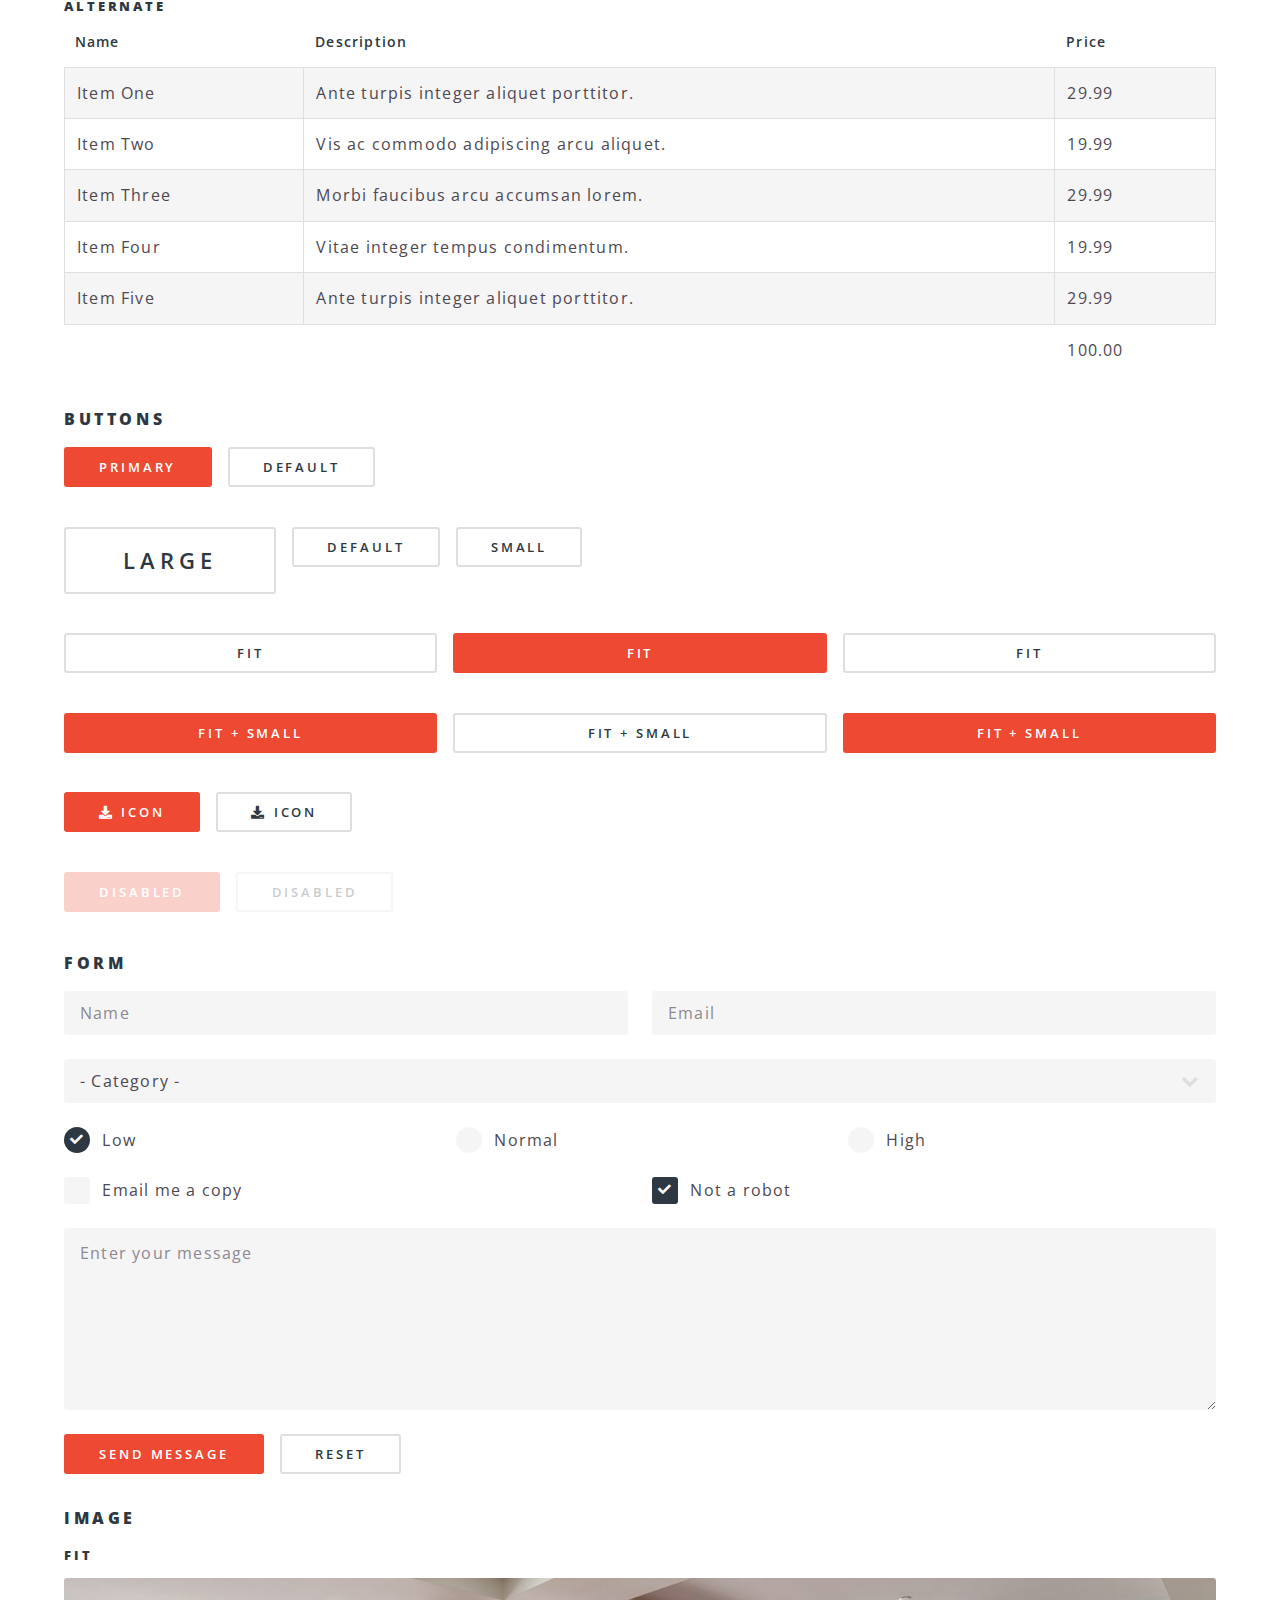
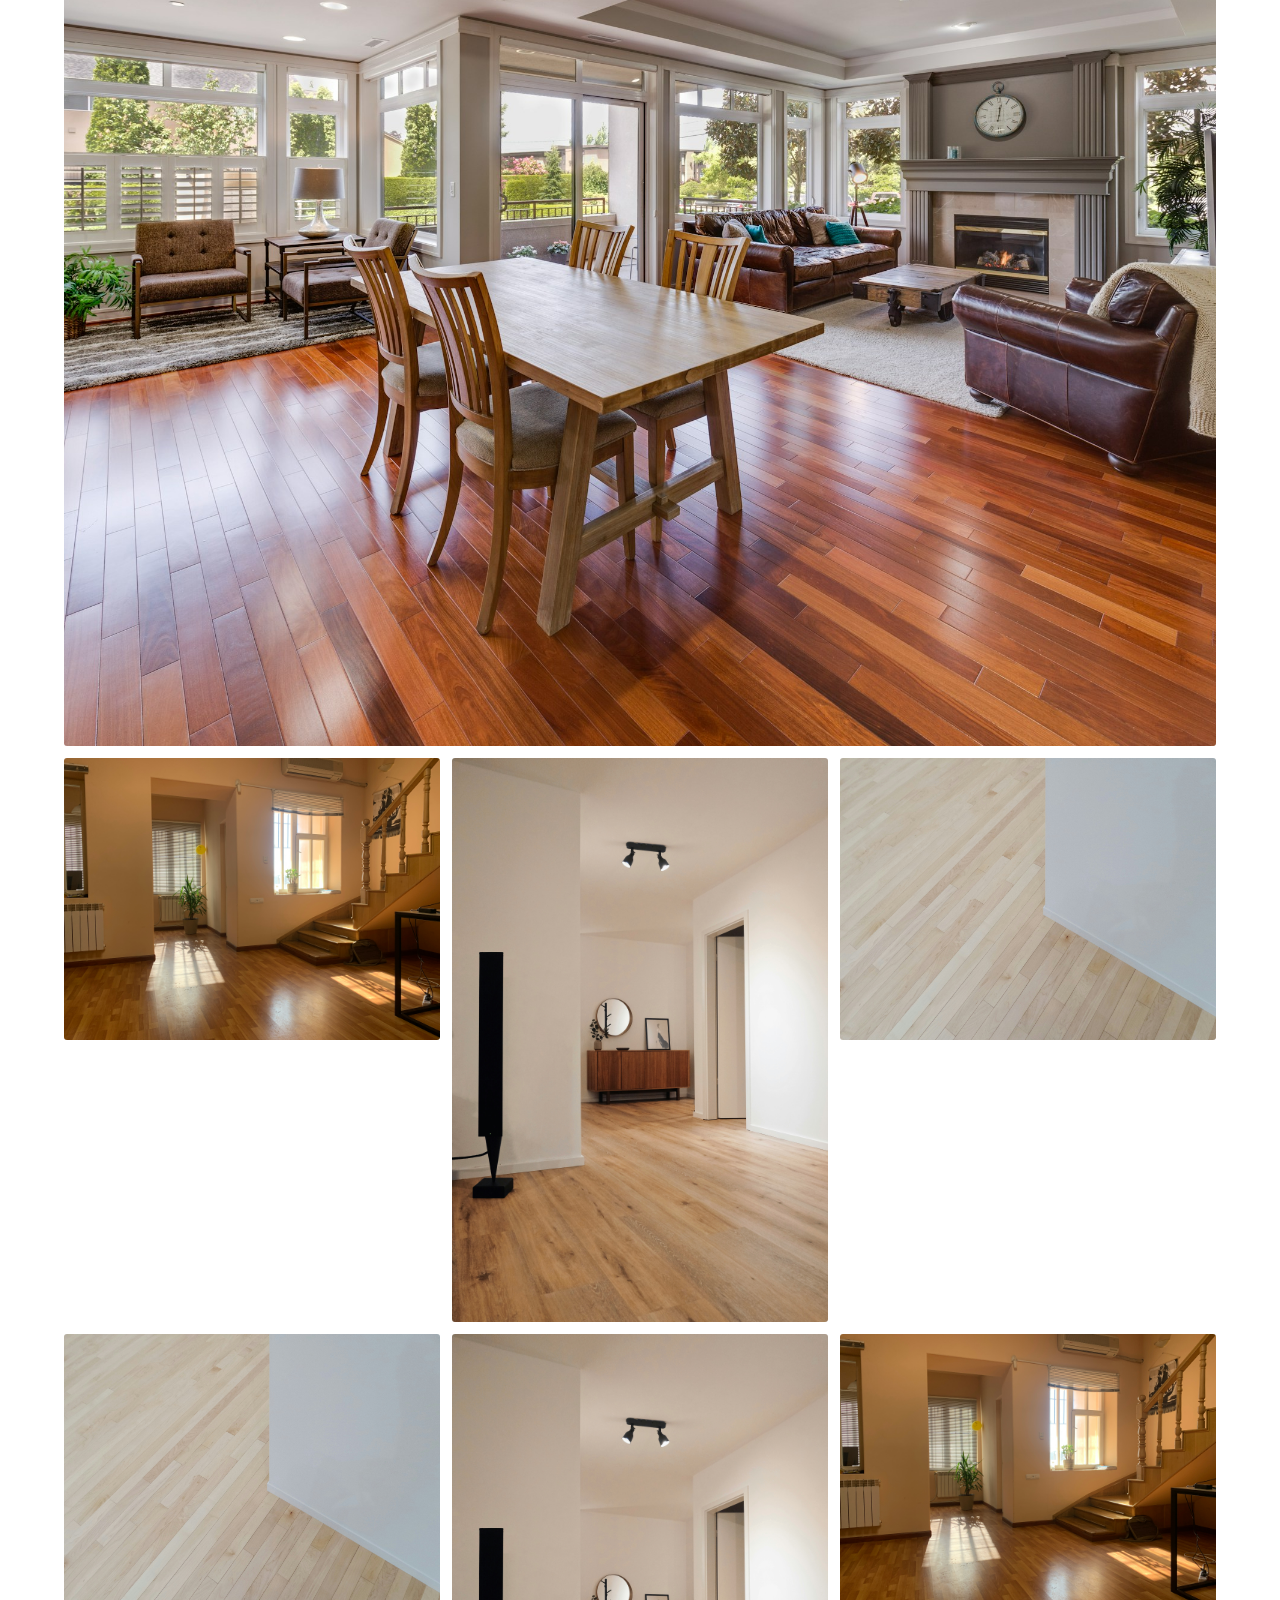
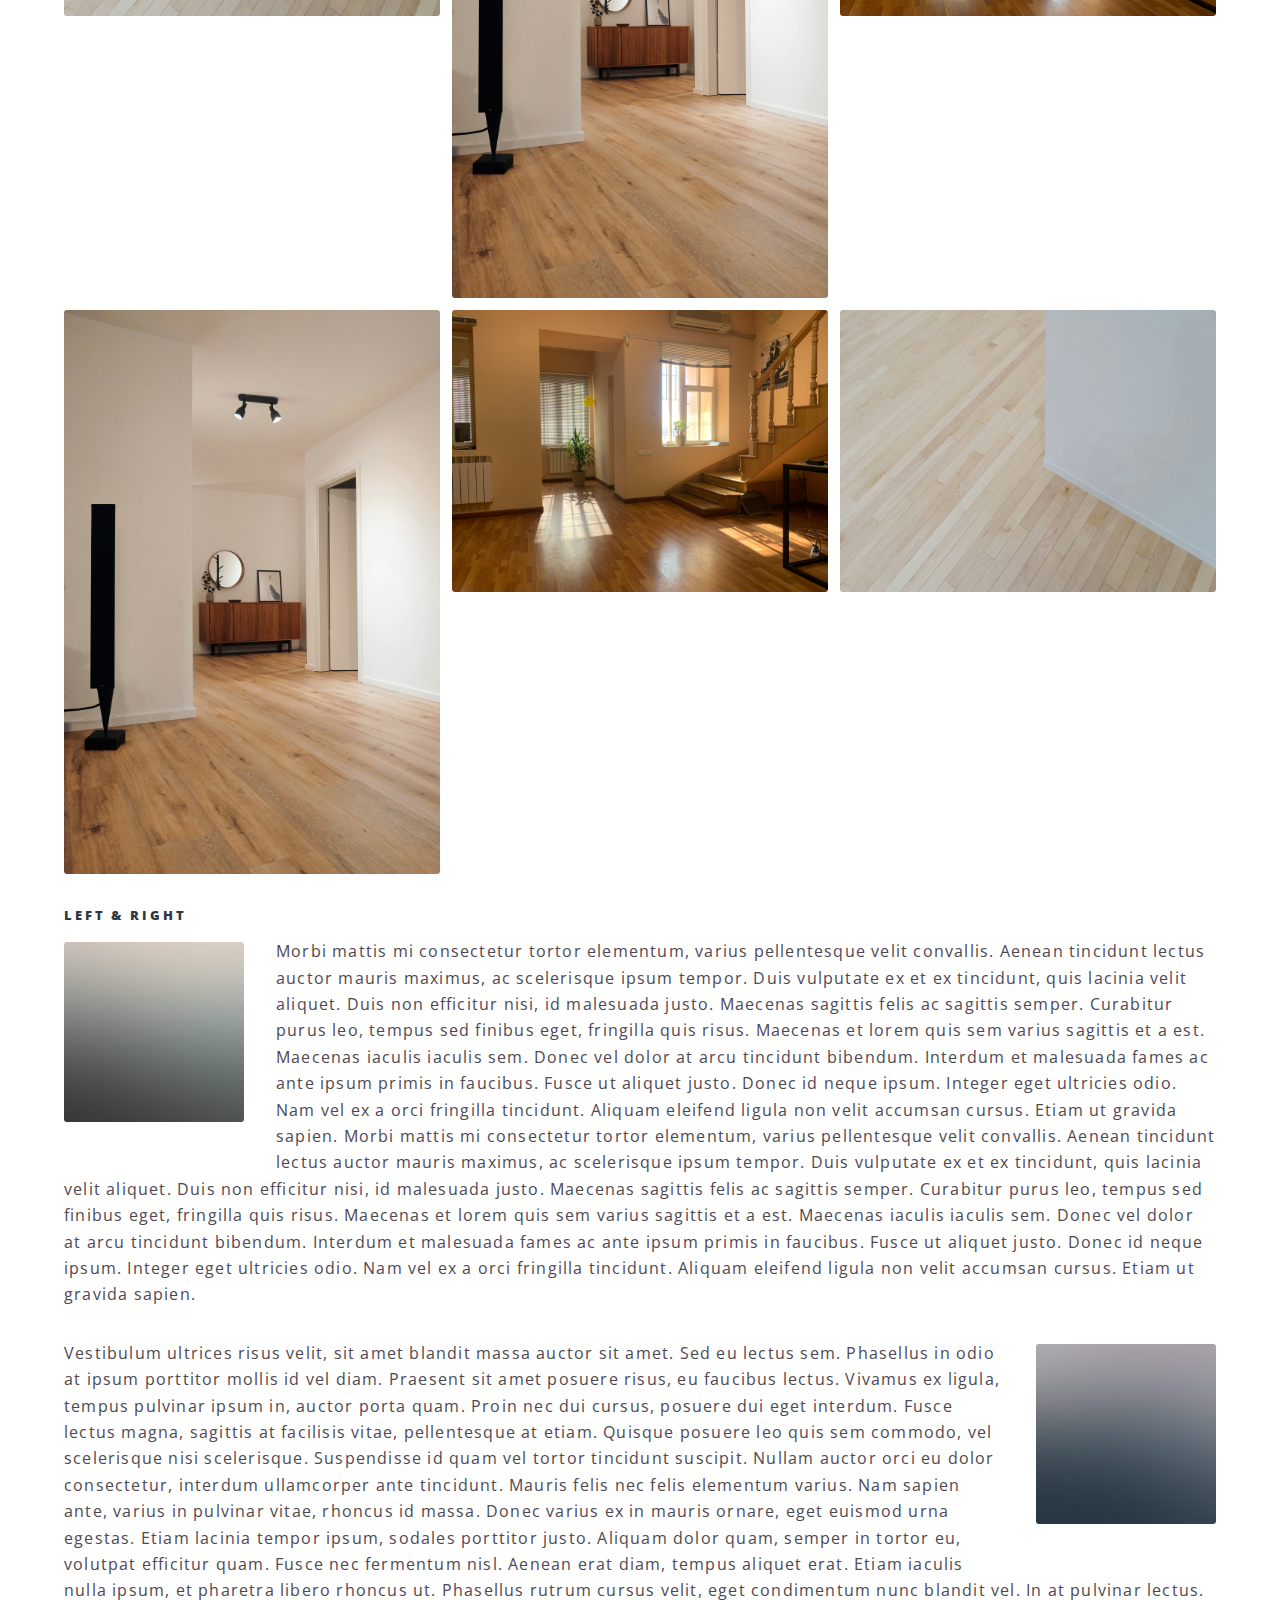
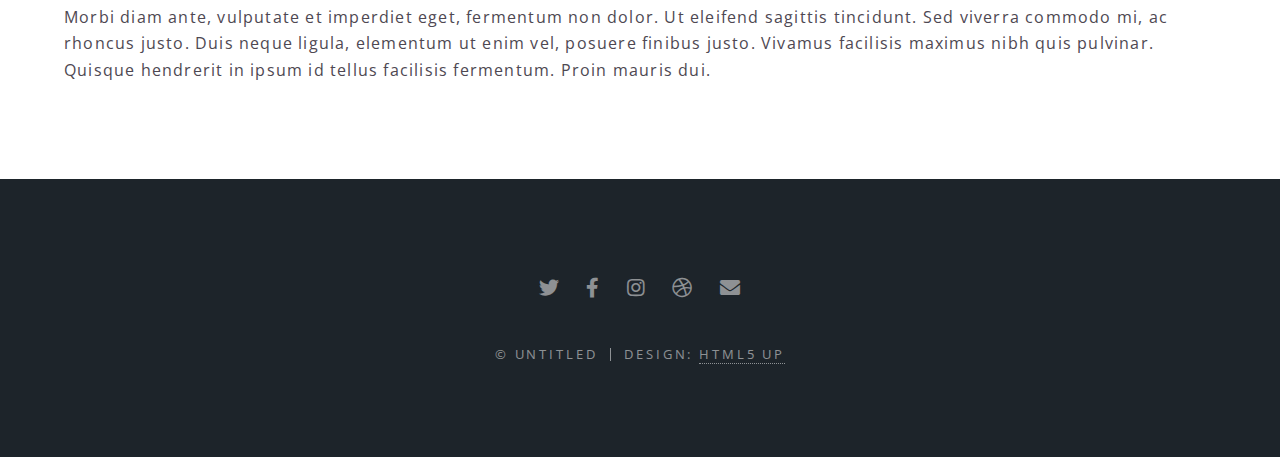
<file: elements.html>
<!DOCTYPE HTML>
<!--
	Spectral by HTML5 UP
	html5up.net | @ajlkn
	Free for personal and commercial use under the CCA 3.0 license (html5up.net/license)
-->
<html>
	<head>
		<title>Elements - Spectral by HTML5 UP</title>
		<meta charset="utf-8" />
		<meta name="viewport" content="width=device-width, initial-scale=1, user-scalable=no" />
		<link rel="stylesheet" href="assets/css/main.css" />
		<noscript><link rel="stylesheet" href="assets/css/noscript.css" /></noscript>
	</head>
	<body class="is-preload">

		<!-- Page Wrapper -->
			<div id="page-wrapper">

				<!-- Header -->
					<header id="header">
						<h1><a href="index.html">Spectral</a></h1>
						<nav id="nav">
							<ul>
								<li class="special">
									<a href="#menu" class="menuToggle"><span>Menu</span></a>
									<div id="menu">
										<ul>
											<li><a href="index.html">Home</a></li>
											<li><a href="generic.html">Generic</a></li>
											<li><a href="elements.html">Elements</a></li>
											<li><a href="#">Sign Up</a></li>
											<li><a href="#">Log In</a></li>
										</ul>
									</div>
								</li>
							</ul>
						</nav>
					</header>

				<!-- Main -->
					<article id="main">
						<header>
							<h2>Elements</h2>
							<p>Aliquam ut ex ut interdum donec amet imperdiet eleifend</p>
						</header>
						<section class="wrapper style5">
							<div class="inner">

								<section>
									<h4>Text</h4>
									<p>This is <b>bold</b> and this is <strong>strong</strong>. This is <i>italic</i> and this is <em>emphasized</em>.
									This is <sup>superscript</sup> text and this is <sub>subscript</sub> text.
									This is <u>underlined</u> and this is code: <code>for (;;) { ... }</code>. Finally, <a href="#">this is a link</a>.</p>
									<hr />
									<header>
										<h4>Heading with a Subtitle</h4>
										<p>Lorem ipsum dolor sit amet nullam id egestas urna aliquam</p>
									</header>
									<p>Nunc lacinia ante nunc ac lobortis. Interdum adipiscing gravida odio porttitor sem non mi integer non faucibus ornare mi ut ante amet placerat aliquet. Volutpat eu sed ante lacinia sapien lorem accumsan varius montes viverra nibh in adipiscing blandit tempus accumsan.</p>
									<header>
										<h5>Heading with a Subtitle</h5>
										<p>Lorem ipsum dolor sit amet nullam id egestas urna aliquam</p>
									</header>
									<p>Nunc lacinia ante nunc ac lobortis. Interdum adipiscing gravida odio porttitor sem non mi integer non faucibus ornare mi ut ante amet placerat aliquet. Volutpat eu sed ante lacinia sapien lorem accumsan varius montes viverra nibh in adipiscing blandit tempus accumsan.</p>
									<hr />
									<h2>Heading Level 2</h2>
									<h3>Heading Level 3</h3>
									<h4>Heading Level 4</h4>
									<h5>Heading Level 5</h5>
									<h6>Heading Level 6</h6>
									<hr />
									<h5>Blockquote</h5>
									<blockquote>Fringilla nisl. Donec accumsan interdum nisi, quis tincidunt felis sagittis eget tempus euismod. Vestibulum ante ipsum primis in faucibus vestibulum. Blandit adipiscing eu felis iaculis volutpat ac adipiscing accumsan faucibus. Vestibulum ante ipsum primis in faucibus lorem ipsum dolor sit amet nullam adipiscing eu felis.</blockquote>
									<h5>Preformatted</h5>
									<pre><code>i = 0;

while (!deck.isInOrder()) {
  print 'Iteration ' + i;
  deck.shuffle();
  i++;
}

print 'It took ' + i + ' iterations to sort the deck.';</code></pre>
								</section>

								<section>
									<h4>Lists</h4>
									<div class="row">
										<div class="col-6 col-12-medium">
											<h5>Unordered</h5>
											<ul>
												<li>Dolor pulvinar etiam.</li>
												<li>Sagittis adipiscing.</li>
												<li>Felis enim feugiat.</li>
											</ul>
											<h5>Alternate</h5>
											<ul class="alt">
												<li>Dolor pulvinar etiam.</li>
												<li>Sagittis adipiscing.</li>
												<li>Felis enim feugiat.</li>
											</ul>
										</div>
										<div class="col-6 col-12-medium">
											<h5>Ordered</h5>
											<ol>
												<li>Dolor pulvinar etiam.</li>
												<li>Etiam vel felis viverra.</li>
												<li>Felis enim feugiat.</li>
												<li>Dolor pulvinar etiam.</li>
												<li>Etiam vel felis lorem.</li>
												<li>Felis enim et feugiat.</li>
											</ol>
											<h5>Icons</h5>
											<ul class="icons">
												<li><a href="#" class="icon brands fa-twitter"><span class="label">Twitter</span></a></li>
												<li><a href="#" class="icon brands fa-facebook-f"><span class="label">Facebook</span></a></li>
												<li><a href="#" class="icon brands fa-instagram"><span class="label">Instagram</span></a></li>
												<li><a href="#" class="icon brands fa-github"><span class="label">Github</span></a></li>
											</ul>
										</div>
									</div>
									<h5>Actions</h5>
									<div class="row">
										<div class="col-6 col-12-medium">
											<ul class="actions">
												<li><a href="#" class="button primary">Default</a></li>
												<li><a href="#" class="button">Default</a></li>
											</ul>
											<ul class="actions small">
												<li><a href="#" class="button primary small">Small</a></li>
												<li><a href="#" class="button small">Small</a></li>
											</ul>
											<ul class="actions stacked">
												<li><a href="#" class="button primary">Default</a></li>
												<li><a href="#" class="button">Default</a></li>
											</ul>
											<ul class="actions stacked">
												<li><a href="#" class="button primary small">Small</a></li>
												<li><a href="#" class="button small">Small</a></li>
											</ul>
										</div>
										<div class="col-6 col-12-medium">
											<ul class="actions stacked">
												<li><a href="#" class="button primary fit">Default</a></li>
												<li><a href="#" class="button fit">Default</a></li>
											</ul>
											<ul class="actions stacked">
												<li><a href="#" class="button primary small fit">Small</a></li>
												<li><a href="#" class="button small fit">Small</a></li>
											</ul>
										</div>
									</div>
								</section>

								<section>
									<h4>Table</h4>
									<h5>Default</h5>
									<div class="table-wrapper">
										<table>
											<thead>
												<tr>
													<th>Name</th>
													<th>Description</th>
													<th>Price</th>
												</tr>
											</thead>
											<tbody>
												<tr>
													<td>Item One</td>
													<td>Ante turpis integer aliquet porttitor.</td>
													<td>29.99</td>
												</tr>
												<tr>
													<td>Item Two</td>
													<td>Vis ac commodo adipiscing arcu aliquet.</td>
													<td>19.99</td>
												</tr>
												<tr>
													<td>Item Three</td>
													<td> Morbi faucibus arcu accumsan lorem.</td>
													<td>29.99</td>
												</tr>
												<tr>
													<td>Item Four</td>
													<td>Vitae integer tempus condimentum.</td>
													<td>19.99</td>
												</tr>
												<tr>
													<td>Item Five</td>
													<td>Ante turpis integer aliquet porttitor.</td>
													<td>29.99</td>
												</tr>
											</tbody>
											<tfoot>
												<tr>
													<td colspan="2"></td>
													<td>100.00</td>
												</tr>
											</tfoot>
										</table>
									</div>

									<h5>Alternate</h5>
									<div class="table-wrapper">
										<table class="alt">
											<thead>
												<tr>
													<th>Name</th>
													<th>Description</th>
													<th>Price</th>
												</tr>
											</thead>
											<tbody>
												<tr>
													<td>Item One</td>
													<td>Ante turpis integer aliquet porttitor.</td>
													<td>29.99</td>
												</tr>
												<tr>
													<td>Item Two</td>
													<td>Vis ac commodo adipiscing arcu aliquet.</td>
													<td>19.99</td>
												</tr>
												<tr>
													<td>Item Three</td>
													<td> Morbi faucibus arcu accumsan lorem.</td>
													<td>29.99</td>
												</tr>
												<tr>
													<td>Item Four</td>
													<td>Vitae integer tempus condimentum.</td>
													<td>19.99</td>
												</tr>
												<tr>
													<td>Item Five</td>
													<td>Ante turpis integer aliquet porttitor.</td>
													<td>29.99</td>
												</tr>
											</tbody>
											<tfoot>
												<tr>
													<td colspan="2"></td>
													<td>100.00</td>
												</tr>
											</tfoot>
										</table>
									</div>
								</section>

								<section>
									<h4>Buttons</h4>
									<ul class="actions">
										<li><a href="#" class="button primary">Primary</a></li>
										<li><a href="#" class="button">Default</a></li>
									</ul>
									<ul class="actions">
										<li><a href="#" class="button large">Large</a></li>
										<li><a href="#" class="button">Default</a></li>
										<li><a href="#" class="button small">Small</a></li>
									</ul>
									<ul class="actions fit">
										<li><a href="#" class="button fit">Fit</a></li>
										<li><a href="#" class="button primary fit">Fit</a></li>
										<li><a href="#" class="button fit">Fit</a></li>
									</ul>
									<ul class="actions fit small">
										<li><a href="#" class="button primary fit small">Fit + Small</a></li>
										<li><a href="#" class="button fit small">Fit + Small</a></li>
										<li><a href="#" class="button primary fit small">Fit + Small</a></li>
									</ul>
									<ul class="actions">
										<li><a href="#" class="button primary icon solid fa-download">Icon</a></li>
										<li><a href="#" class="button icon solid fa-download">Icon</a></li>
									</ul>
									<ul class="actions">
										<li><span class="button primary disabled">Disabled</span></li>
										<li><span class="button disabled">Disabled</span></li>
									</ul>
								</section>

								<section>
									<h4>Form</h4>
									<form method="post" action="#">
										<div class="row gtr-uniform">
											<div class="col-6 col-12-xsmall">
												<input type="text" name="demo-name" id="demo-name" value="" placeholder="Name" />
											</div>
											<div class="col-6 col-12-xsmall">
												<input type="email" name="demo-email" id="demo-email" value="" placeholder="Email" />
											</div>
											<div class="col-12">
												<select name="demo-category" id="demo-category">
													<option value="">- Category -</option>
													<option value="1">Manufacturing</option>
													<option value="1">Shipping</option>
													<option value="1">Administration</option>
													<option value="1">Human Resources</option>
												</select>
											</div>
											<div class="col-4 col-12-small">
												<input type="radio" id="demo-priority-low" name="demo-priority" checked>
												<label for="demo-priority-low">Low</label>
											</div>
											<div class="col-4 col-12-small">
												<input type="radio" id="demo-priority-normal" name="demo-priority">
												<label for="demo-priority-normal">Normal</label>
											</div>
											<div class="col-4 col-12-small">
												<input type="radio" id="demo-priority-high" name="demo-priority">
												<label for="demo-priority-high">High</label>
											</div>
											<div class="col-6 col-12-small">
												<input type="checkbox" id="demo-copy" name="demo-copy">
												<label for="demo-copy">Email me a copy</label>
											</div>
											<div class="col-6 col-12-small">
												<input type="checkbox" id="demo-human" name="demo-human" checked>
												<label for="demo-human">Not a robot</label>
											</div>
											<div class="col-12">
												<textarea name="demo-message" id="demo-message" placeholder="Enter your message" rows="6"></textarea>
											</div>
											<div class="col-12">
												<ul class="actions">
													<li><input type="submit" value="Send Message" class="primary" /></li>
													<li><input type="reset" value="Reset" /></li>
												</ul>
											</div>
										</div>
									</form>
								</section>

								<section>
									<h4>Image</h4>
									<h5>Fit</h5>
									<div class="box alt">
										<div class="row gtr-50 gtr-uniform">
											<div class="col-12"><span class="image fit"><img src="images/banner.jpg" alt="" /></span></div>
											<div class="col-4"><span class="image fit"><img src="images/pic01.jpg" alt="" /></span></div>
											<div class="col-4"><span class="image fit"><img src="images/pic02.jpg" alt="" /></span></div>
											<div class="col-4"><span class="image fit"><img src="images/pic03.jpg" alt="" /></span></div>
											<div class="col-4"><span class="image fit"><img src="images/pic03.jpg" alt="" /></span></div>
											<div class="col-4"><span class="image fit"><img src="images/pic02.jpg" alt="" /></span></div>
											<div class="col-4"><span class="image fit"><img src="images/pic01.jpg" alt="" /></span></div>
											<div class="col-4"><span class="image fit"><img src="images/pic02.jpg" alt="" /></span></div>
											<div class="col-4"><span class="image fit"><img src="images/pic01.jpg" alt="" /></span></div>
											<div class="col-4"><span class="image fit"><img src="images/pic03.jpg" alt="" /></span></div>
										</div>
									</div>
									<h5>Left &amp; Right</h5>
									<p><span class="image left"><img src="images/pic04.jpg" alt="" /></span>Morbi mattis mi consectetur tortor elementum, varius pellentesque velit convallis. Aenean tincidunt lectus auctor mauris maximus, ac scelerisque ipsum tempor. Duis vulputate ex et ex tincidunt, quis lacinia velit aliquet. Duis non efficitur nisi, id malesuada justo. Maecenas sagittis felis ac sagittis semper. Curabitur purus leo, tempus sed finibus eget, fringilla quis risus. Maecenas et lorem quis sem varius sagittis et a est. Maecenas iaculis iaculis sem. Donec vel dolor at arcu tincidunt bibendum. Interdum et malesuada fames ac ante ipsum primis in faucibus. Fusce ut aliquet justo. Donec id neque ipsum. Integer eget ultricies odio. Nam vel ex a orci fringilla tincidunt. Aliquam eleifend ligula non velit accumsan cursus. Etiam ut gravida sapien. Morbi mattis mi consectetur tortor elementum, varius pellentesque velit convallis. Aenean tincidunt lectus auctor mauris maximus, ac scelerisque ipsum tempor. Duis vulputate ex et ex tincidunt, quis lacinia velit aliquet. Duis non efficitur nisi, id malesuada justo. Maecenas sagittis felis ac sagittis semper. Curabitur purus leo, tempus sed finibus eget, fringilla quis risus. Maecenas et lorem quis sem varius sagittis et a est. Maecenas iaculis iaculis sem. Donec vel dolor at arcu tincidunt bibendum. Interdum et malesuada fames ac ante ipsum primis in faucibus. Fusce ut aliquet justo. Donec id neque ipsum. Integer eget ultricies odio. Nam vel ex a orci fringilla tincidunt. Aliquam eleifend ligula non velit accumsan cursus. Etiam ut gravida sapien.</p>
									<p><span class="image right"><img src="images/pic05.jpg" alt="" /></span>Vestibulum ultrices risus velit, sit amet blandit massa auctor sit amet. Sed eu lectus sem. Phasellus in odio at ipsum porttitor mollis id vel diam. Praesent sit amet posuere risus, eu faucibus lectus. Vivamus ex ligula, tempus pulvinar ipsum in, auctor porta quam. Proin nec dui cursus, posuere dui eget interdum. Fusce lectus magna, sagittis at facilisis vitae, pellentesque at etiam. Quisque posuere leo quis sem commodo, vel scelerisque nisi scelerisque. Suspendisse id quam vel tortor tincidunt suscipit. Nullam auctor orci eu dolor consectetur, interdum ullamcorper ante tincidunt. Mauris felis nec felis elementum varius. Nam sapien ante, varius in pulvinar vitae, rhoncus id massa. Donec varius ex in mauris ornare, eget euismod urna egestas. Etiam lacinia tempor ipsum, sodales porttitor justo. Aliquam dolor quam, semper in tortor eu, volutpat efficitur quam. Fusce nec fermentum nisl. Aenean erat diam, tempus aliquet erat. Etiam iaculis nulla ipsum, et pharetra libero rhoncus ut. Phasellus rutrum cursus velit, eget condimentum nunc blandit vel. In at pulvinar lectus. Morbi diam ante, vulputate et imperdiet eget, fermentum non dolor. Ut eleifend sagittis tincidunt. Sed viverra commodo mi, ac rhoncus justo. Duis neque ligula, elementum ut enim vel, posuere finibus justo. Vivamus facilisis maximus nibh quis pulvinar. Quisque hendrerit in ipsum id tellus facilisis fermentum. Proin mauris dui.</p>
								</section>

							</div>
						</section>
					</article>

				<!-- Footer -->
					<footer id="footer">
						<ul class="icons">
							<li><a href="#" class="icon brands fa-twitter"><span class="label">Twitter</span></a></li>
							<li><a href="#" class="icon brands fa-facebook-f"><span class="label">Facebook</span></a></li>
							<li><a href="#" class="icon brands fa-instagram"><span class="label">Instagram</span></a></li>
							<li><a href="#" class="icon brands fa-dribbble"><span class="label">Dribbble</span></a></li>
							<li><a href="#" class="icon solid fa-envelope"><span class="label">Email</span></a></li>
						</ul>
						<ul class="copyright">
							<li>&copy; Untitled</li><li>Design: <a href="http://html5up.net">HTML5 UP</a></li>
						</ul>
					</footer>

			</div>

		<!-- Scripts -->
			<script src="assets/js/jquery.min.js"></script>
			<script src="assets/js/jquery.scrollex.min.js"></script>
			<script src="assets/js/jquery.scrolly.min.js"></script>
			<script src="assets/js/browser.min.js"></script>
			<script src="assets/js/breakpoints.min.js"></script>
			<script src="assets/js/util.js"></script>
			<script src="assets/js/main.js"></script>

	</body>
</html>
</file>
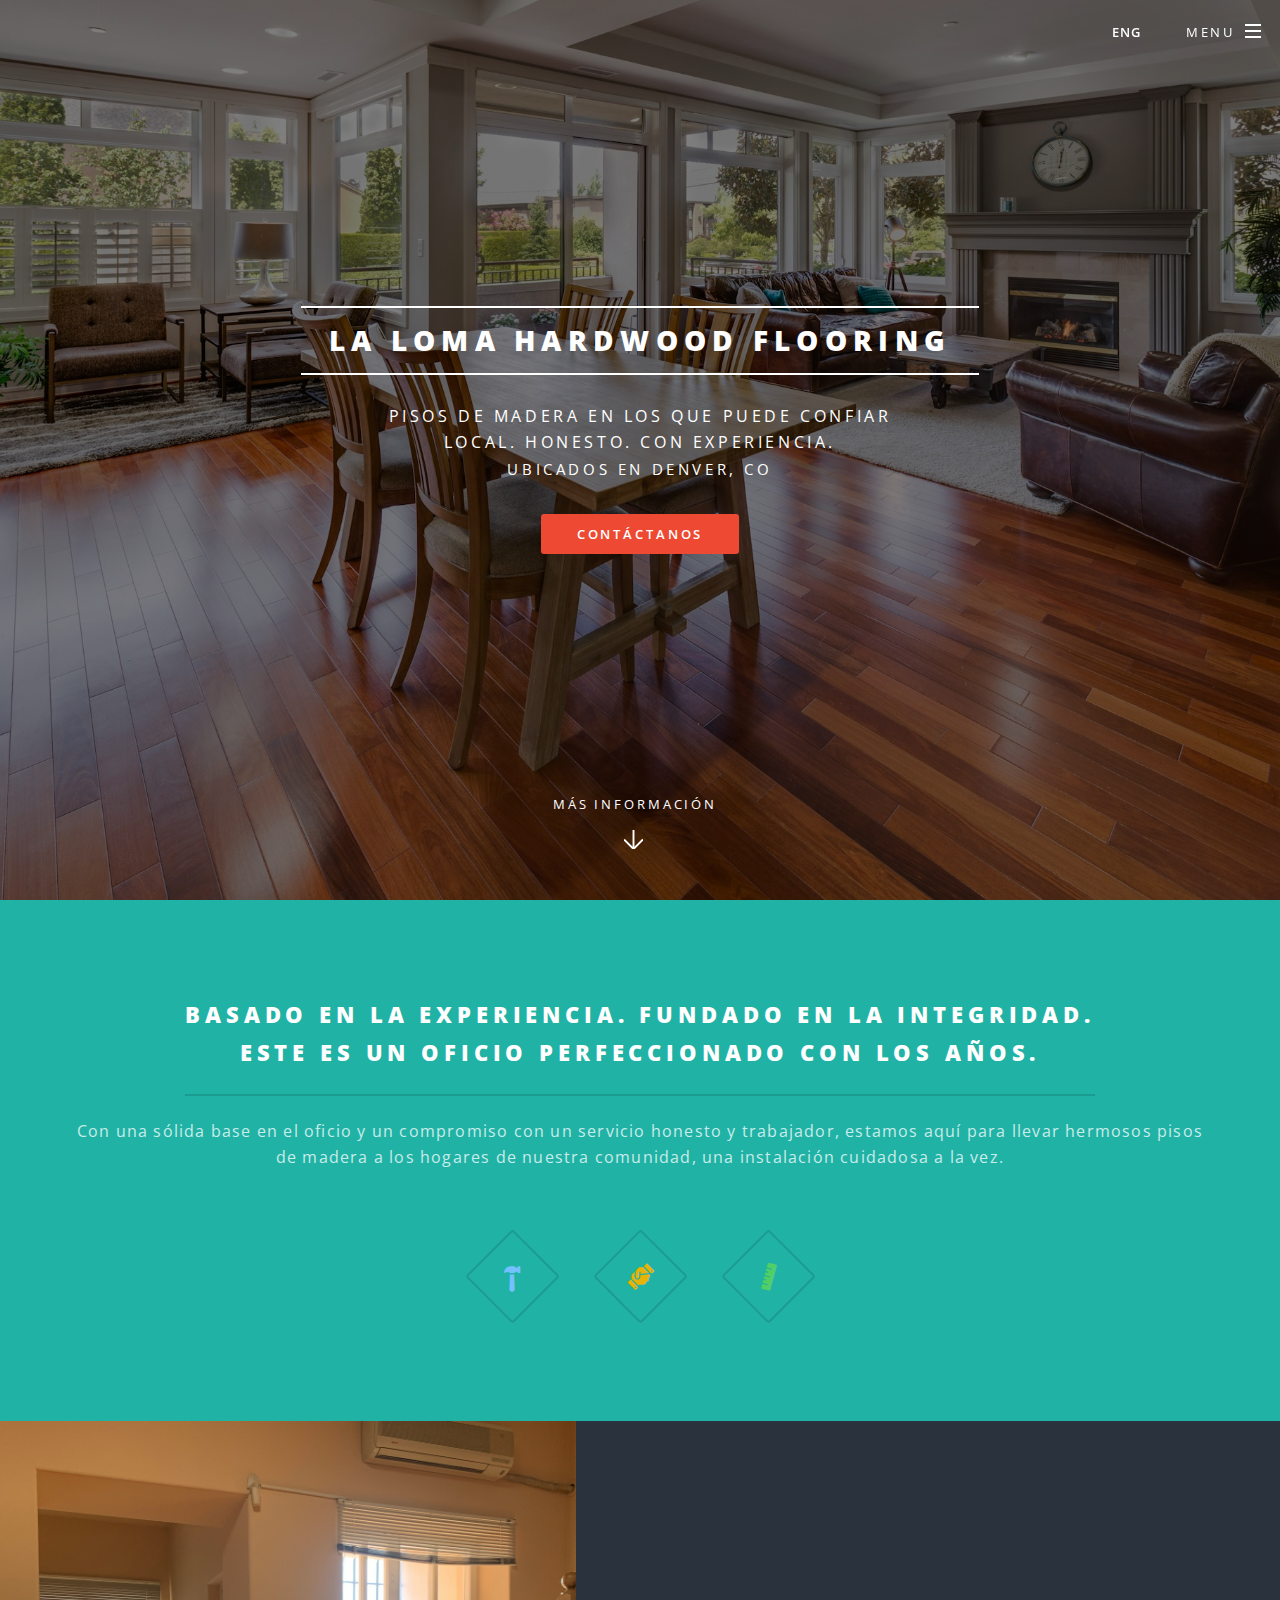
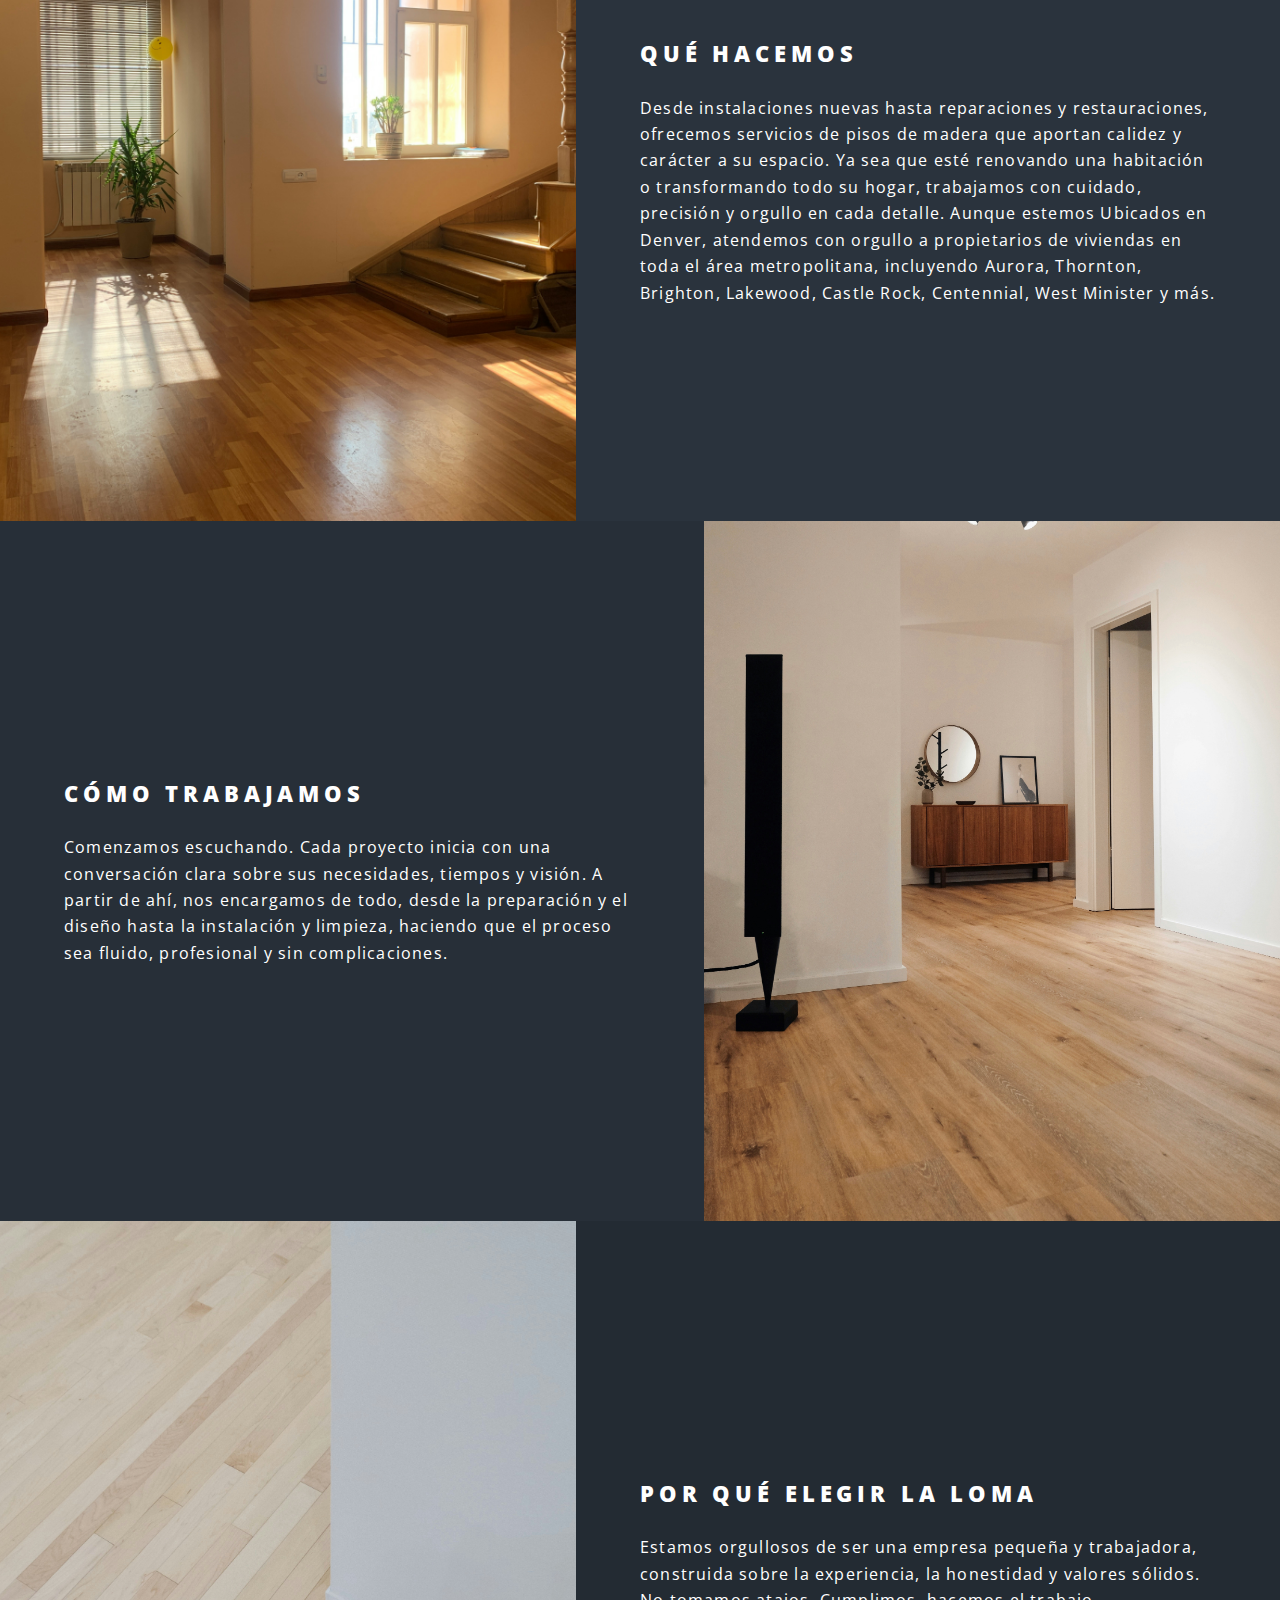
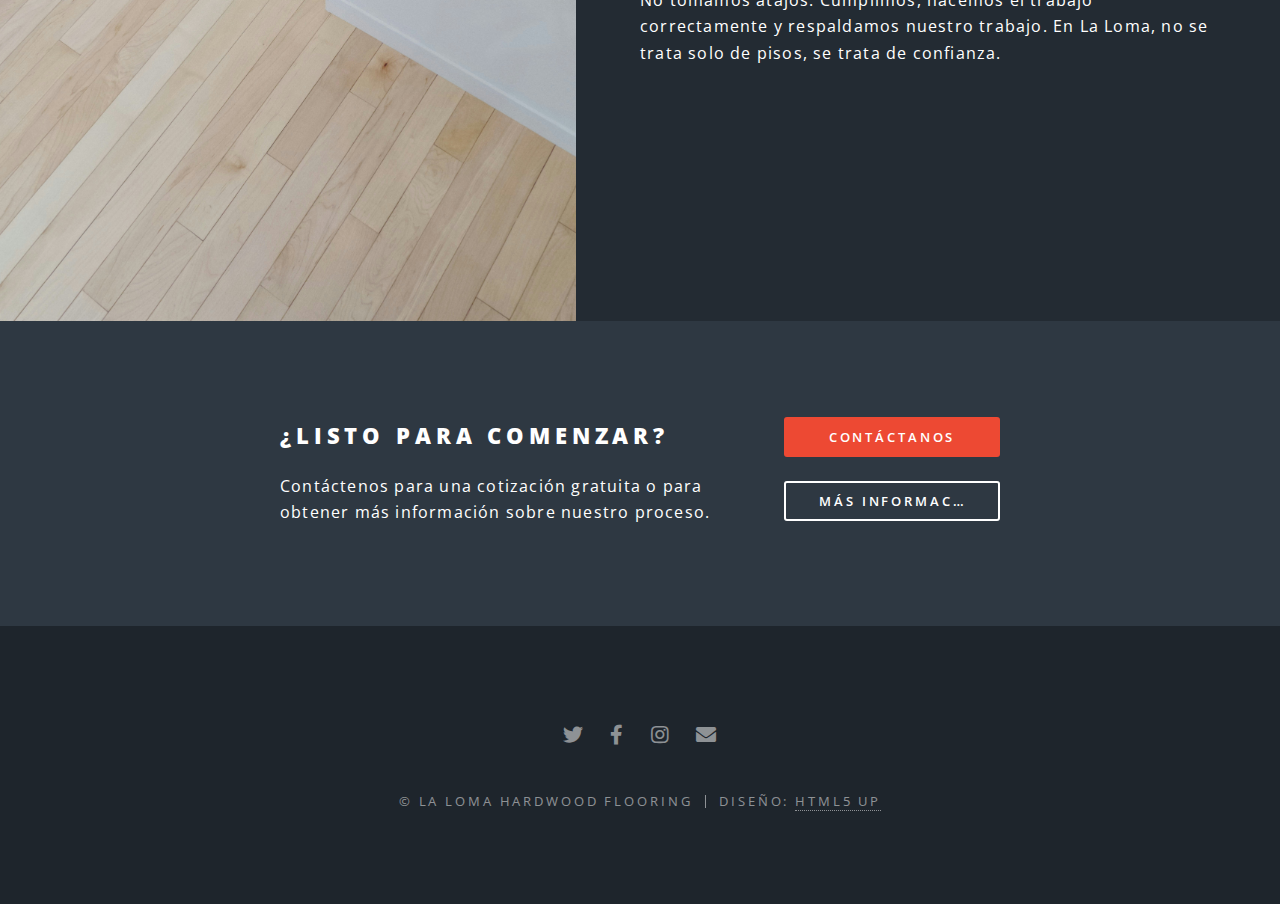
<file: ESP_Home.html>
<!DOCTYPE HTML>
<html>
	<head>
		<title>La Loma Hardwood Flooring</title>
		<meta charset="utf-8" />
		<meta name="viewport" content="width=device-width, initial-scale=1, user-scalable=no" />
		<link rel="stylesheet" href="assets/css/main.css" />
		<noscript><link rel="stylesheet" href="assets/css/noscript.css" /></noscript>
	</head>
	<body class="landing is-preload">

		<!-- Page Wrapper -->
		<div id="page-wrapper">

			<!-- Header -->
			<header id="header" class="alt">
				<h1><a href="ESP_home.html">La Loma Hardwood Flooring</a></h1>
				<nav id="nav">
					<ul>
						<!-- Language Switch Button -->
						<li class="special">
							<a href="index.html" style="display:inline-block;padding:0.65em 1.5em;border-radius:4px;background-color:transparent;font-size:0.8em;font-weight:600;text-transform:uppercase;letter-spacing:0.075em;color:inherit;text-decoration:none;transition:background-color 0.2s ease;margin-right: 0.1em;">ENG</a>
						</li>
						<!-- Menu Button -->
						<li class="special">
							<a href="#menu" class="menuToggle"><span>Menu</span></a>
							<div id="menu">
								<ul>
									<li><a href="ESP_home.html">Inicio</a></li>
									<li><a href="contact.html">Contáctanos</a></li>
									<li><a href="gallery.html">Galería de Proyectos</a></li>
								</ul>
							</div>
						</li>
					</ul>
				</nav>
			</header>

			<!-- Banner -->
			<section id="banner">
				<div class="inner">
					<h2>La Loma Hardwood Flooring</h2>
					<p>Pisos de Madera en los que Puede Confiar<br />
					Local. Honesto. Con Experiencia.<br />
					<span style="font-size: 0.95em;">Ubicados en Denver, CO</span>
					</p>
					<ul class="actions special">
						<li><a href="contact.html" class="button primary">Contáctanos</a></li>
					</ul>
				</div>
				<a href="#one" class="more scrolly">Más Información</a>
			</section>

			<!-- One -->
			<section id="one" class="wrapper style1 special">
				<div class="inner">
					<header class="major">
						<h2>Basado en la Experiencia. Fundado en la Integridad.<br />
						Este es un oficio perfeccionado con los años.</h2>
						<p>Con una sólida base en el oficio y un compromiso con un servicio honesto y trabajador, 
						estamos aquí para llevar hermosos pisos de madera a los hogares de nuestra comunidad, una instalación cuidadosa a la vez.</p>
					</header>
					<ul class="icons major">
						<li><span class="icon major style1"><i class="fas fa-hammer" style="color: #74C0FC;"></i><span class="label">Experiencia</span></span></li>
						<li><span class="icon major style2"><i class="fas fa-handshake" style="color: #e7b306;"></i><span class="label">Integridad</span></span></li>
						<li><span class="icon major style3"><i class="fas fa-ruler" style="color: #51CF66;"></i><span class="label">Precisión</span></span></li>
					</ul>
				</div>
			</section>

			<!-- Two -->
			<section id="two" class="wrapper alt style2">
				<section class="spotlight">
					<div class="image"><img src="images/pic01.jpg" alt="" /></div><div class="content">
						<h2>Qué Hacemos</h2>
						<p>Desde instalaciones nuevas hasta reparaciones y restauraciones, ofrecemos servicios de pisos de madera que aportan calidez y carácter a su espacio. 
                        Ya sea que esté renovando una habitación o transformando todo su hogar, trabajamos con cuidado, precisión y orgullo en cada detalle. Aunque estemos 
                        Ubicados en Denver, atendemos con orgullo a propietarios de viviendas en toda el área metropolitana, incluyendo Aurora, Thornton, Brighton, Lakewood, 
                        Castle Rock, Centennial, West Minister y más.</p>
					</div>
				</section>
				<section class="spotlight">
					<div class="image"><img src="images/pic02.jpg" alt="" /></div><div class="content">
						<h2>Cómo Trabajamos</h2>
						<p>Comenzamos escuchando. Cada proyecto inicia con una conversación clara sobre sus necesidades, tiempos y visión. A partir de ahí, 
						nos encargamos de todo, desde la preparación y el diseño hasta la instalación y limpieza, haciendo que el proceso sea fluido, profesional y sin complicaciones.</p>
					</div>
				</section>
				<section class="spotlight">
					<div class="image"><img src="images/pic03.jpg" alt="" /></div><div class="content">
						<h2>Por Qué Elegir La Loma</h2>
						<p>Estamos orgullosos de ser una empresa pequeña y trabajadora, construida sobre la experiencia, la honestidad y valores sólidos. No tomamos atajos. 
						Cumplimos, hacemos el trabajo correctamente y respaldamos nuestro trabajo. En La Loma, no se trata solo de pisos, se trata de confianza.</p>
					</div>
				</section>
			</section>

			<!-- CTA -->
			<section id="cta" class="wrapper style4">
				<div class="inner">
					<header>
						<h2>¿Listo para comenzar?</h2>
						<p>Contáctenos para una cotización gratuita o para obtener más información sobre nuestro proceso.</p>
					</header>
					<ul class="actions stacked">
						<li><a href="contact.html" class="button fit primary">Contáctanos</a></li>
						<li><a href="#" class="button fit">Más Información</a></li>
					</ul>
				</div>
			</section>

			<!-- Footer -->
			<footer id="footer">
				<ul class="icons">
					<li><a href="#" class="icon brands fa-twitter"><span class="label">Twitter</span></a></li>
					<li><a href="#" class="icon brands fa-facebook-f"><span class="label">Facebook</span></a></li>
					<li><a href="#" class="icon brands fa-instagram"><span class="label">Instagram</span></a></li>
					<li><a href="#" class="icon solid fa-envelope"><span class="label">Email</span></a></li>
				</ul>
				<ul class="copyright">
					<li>&copy; La Loma Hardwood Flooring</li><li>Diseño: <a href="http://html5up.net">HTML5 UP</a></li>
				</ul>
			</footer>

		</div>

		<!-- Scripts -->
		<script src="assets/js/jquery.min.js"></script>
		<script src="assets/js/jquery.scrollex.min.js"></script>
		<script src="assets/js/jquery.scrolly.min.js"></script>
		<script src="assets/js/browser.min.js"></script>
		<script src="assets/js/breakpoints.min.js"></script>
		<script src="assets/js/util.js"></script>
		<script src="assets/js/main.js"></script>

	</body>
</html>
</file>
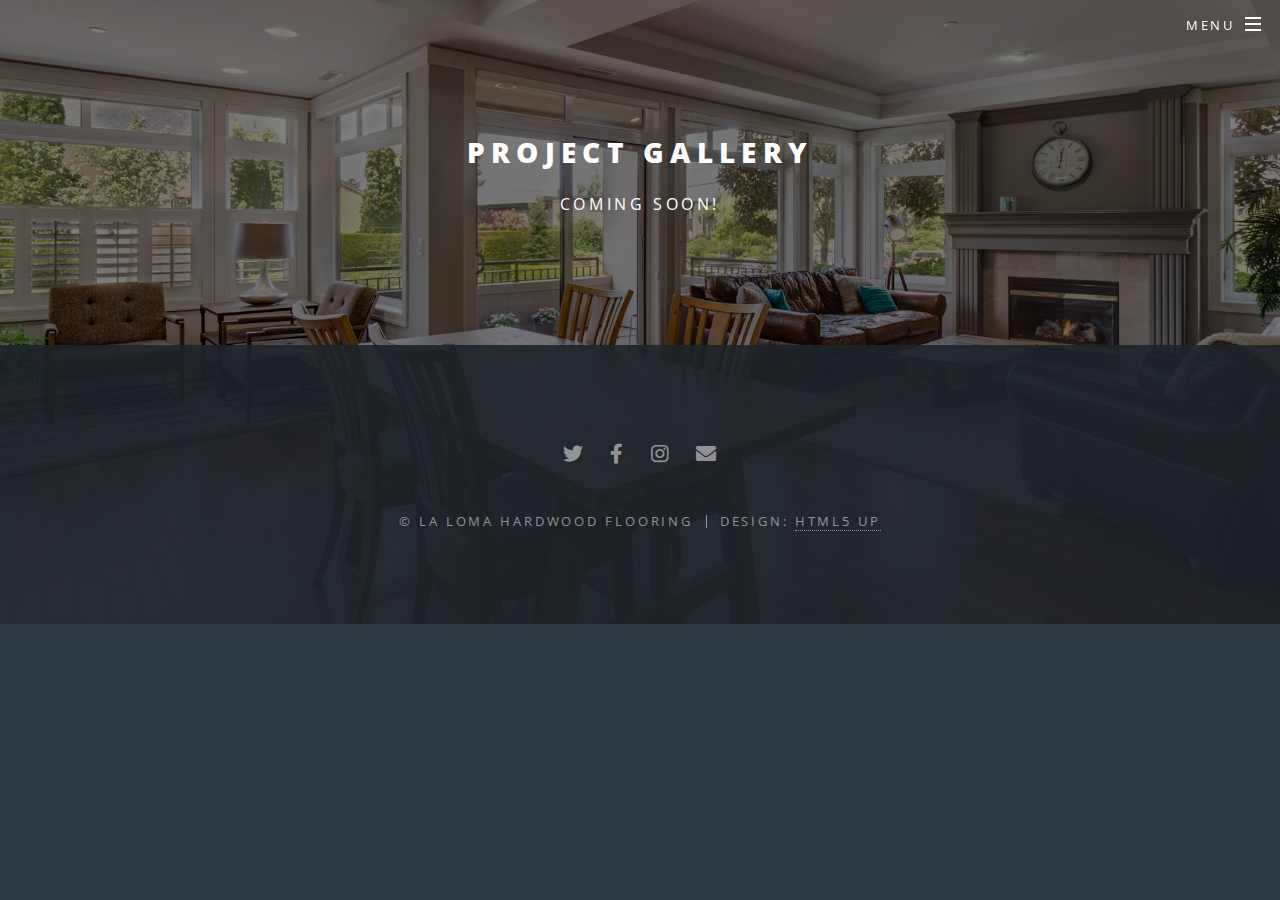
<file: gallery.html>
<!DOCTYPE HTML>
<!--
	Spectral by HTML5 UP
	html5up.net | @ajlkn
	Free for personal and commercial use under the CCA 3.0 license (html5up.net/license)
-->
<html>
	<head>
		<title>Contact - La Loma Hardwood Flooring</title>
		<meta charset="utf-8" />
		<meta name="viewport" content="width=device-width, initial-scale=1, user-scalable=no" />
		<link rel="stylesheet" href="assets/css/main.css" />
		<noscript><link rel="stylesheet" href="assets/css/noscript.css" /></noscript>
	</head>
	<body class="landing is-preload">

		<!-- Page Wrapper -->
		<div id="page-wrapper">

			<!-- Header -->
			<header id="header" class="alt">
				<h1><a href="index.html">La Loma Hardwood Flooring</a></h1>
				<nav id="nav">
					<ul>
						<li class="special">
							<a href="#menu" class="menuToggle"><span>Menu</span></a>
							<div id="menu">
								<ul>
									<li><a href="index.html">Home</a></li>
                                    <li><a href="contact.html">Contact Us</a></li>
                                    <li><a href="gallery.html">Project Gallery</a></li>
									<!-- <li><a href="generic.html">Generic</a></li>
									<li><a href="elements.html">Elements</a></li>
									<li><a href="#">Sign Up</a></li>
									<li><a href="#">Log In</a></li> -->
								</ul>
							</div>
						</li>
					</ul>
				</nav>
			</header>

			<!-- Main -->
			<article id="main">
				<header>
					<h2>Project Gallery</h2>
					<p>COMING SOON!</p>
				</header>
				
			</article>

			<!-- Footer -->
			<footer id="footer">
				<ul class="icons">
					<li><a href="#" class="icon brands fa-twitter"><span class="label">Twitter</span></a></li>
					<li><a href="#" class="icon brands fa-facebook-f"><span class="label">Facebook</span></a></li>
					<li><a href="#" class="icon brands fa-instagram"><span class="label">Instagram</span></a></li>
					<li><a href="#" class="icon solid fa-envelope"><span class="label">Email</span></a></li>
				</ul>
				<ul class="copyright">
					<li>&copy; La Loma Hardwood Flooring</li><li>Design: <a href="http://html5up.net">HTML5 UP</a></li>
				</ul>
			</footer>

		</div>

		<!-- Scripts -->
		<script src="assets/js/jquery.min.js"></script>
		<script src="assets/js/jquery.scrollex.min.js"></script>
		<script src="assets/js/jquery.scrolly.min.js"></script>
		<script src="assets/js/browser.min.js"></script>
		<script src="assets/js/breakpoints.min.js"></script>
		<script src="assets/js/util.js"></script>
		<script src="assets/js/main.js"></script>

	</body>
</html>
</file>
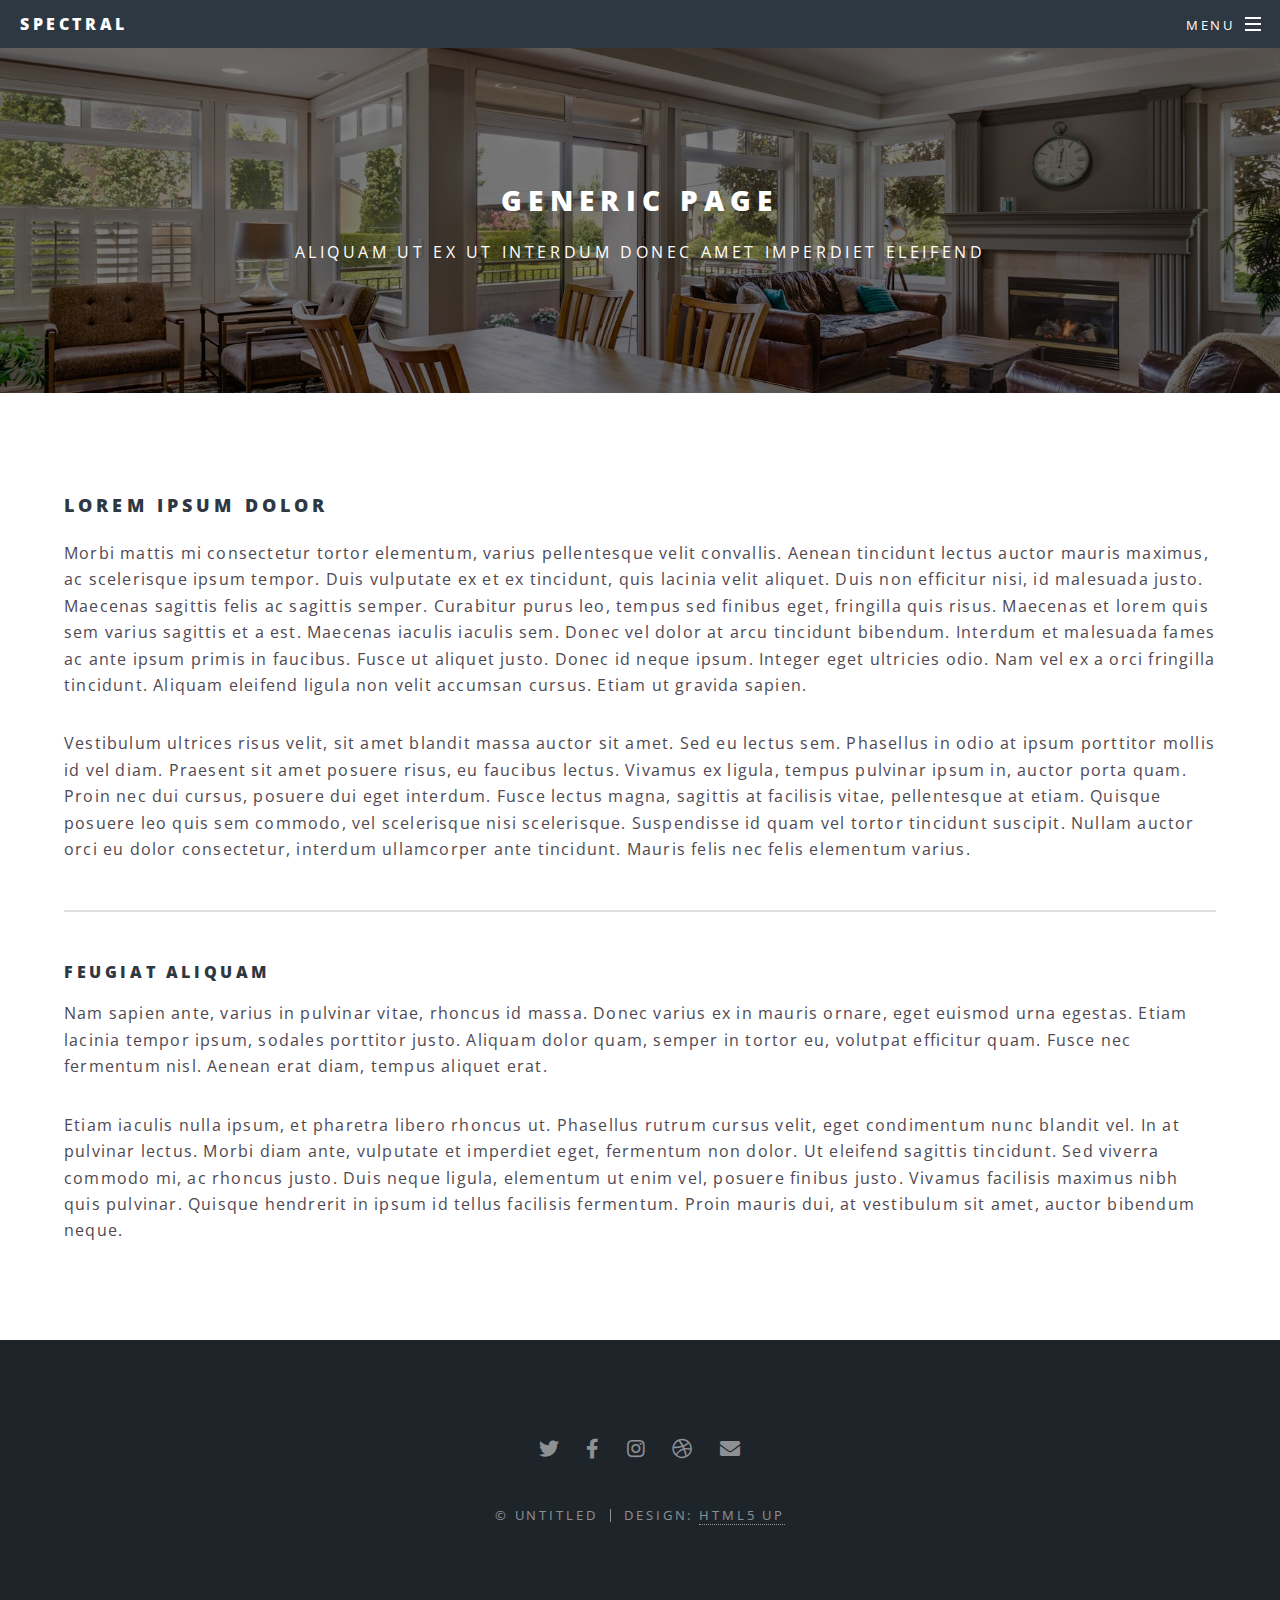
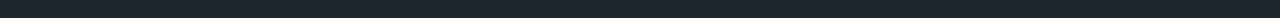
<file: generic.html>
<!DOCTYPE HTML>
<!--
	Spectral by HTML5 UP
	html5up.net | @ajlkn
	Free for personal and commercial use under the CCA 3.0 license (html5up.net/license)
-->
<html>
	<head>
		<title>Generic - Spectral by HTML5 UP</title>
		<meta charset="utf-8" />
		<meta name="viewport" content="width=device-width, initial-scale=1, user-scalable=no" />
		<link rel="stylesheet" href="assets/css/main.css" />
		<noscript><link rel="stylesheet" href="assets/css/noscript.css" /></noscript>
	</head>
	<body class="is-preload">

		<!-- Page Wrapper -->
			<div id="page-wrapper">

				<!-- Header -->
					<header id="header">
						<h1><a href="index.html">Spectral</a></h1>
						<nav id="nav">
							<ul>
								<li class="special">
									<a href="#menu" class="menuToggle"><span>Menu</span></a>
									<div id="menu">
										<ul>
											<li><a href="index.html">Home</a></li>
											<li><a href="generic.html">Generic</a></li>
											<li><a href="elements.html">Elements</a></li>
											<li><a href="#">Sign Up</a></li>
											<li><a href="#">Log In</a></li>
										</ul>
									</div>
								</li>
							</ul>
						</nav>
					</header>

				<!-- Main -->
					<article id="main">
						<header>
							<h2>Generic Page</h2>
							<p>Aliquam ut ex ut interdum donec amet imperdiet eleifend</p>
						</header>
						<section class="wrapper style5">
							<div class="inner">

								<h3>Lorem ipsum dolor</h3>
								<p>Morbi mattis mi consectetur tortor elementum, varius pellentesque velit convallis. Aenean tincidunt lectus auctor mauris maximus, ac scelerisque ipsum tempor. Duis vulputate ex et ex tincidunt, quis lacinia velit aliquet. Duis non efficitur nisi, id malesuada justo. Maecenas sagittis felis ac sagittis semper. Curabitur purus leo, tempus sed finibus eget, fringilla quis risus. Maecenas et lorem quis sem varius sagittis et a est. Maecenas iaculis iaculis sem. Donec vel dolor at arcu tincidunt bibendum. Interdum et malesuada fames ac ante ipsum primis in faucibus. Fusce ut aliquet justo. Donec id neque ipsum. Integer eget ultricies odio. Nam vel ex a orci fringilla tincidunt. Aliquam eleifend ligula non velit accumsan cursus. Etiam ut gravida sapien.</p>

								<p>Vestibulum ultrices risus velit, sit amet blandit massa auctor sit amet. Sed eu lectus sem. Phasellus in odio at ipsum porttitor mollis id vel diam. Praesent sit amet posuere risus, eu faucibus lectus. Vivamus ex ligula, tempus pulvinar ipsum in, auctor porta quam. Proin nec dui cursus, posuere dui eget interdum. Fusce lectus magna, sagittis at facilisis vitae, pellentesque at etiam. Quisque posuere leo quis sem commodo, vel scelerisque nisi scelerisque. Suspendisse id quam vel tortor tincidunt suscipit. Nullam auctor orci eu dolor consectetur, interdum ullamcorper ante tincidunt. Mauris felis nec felis elementum varius.</p>

								<hr />

								<h4>Feugiat aliquam</h4>
								<p>Nam sapien ante, varius in pulvinar vitae, rhoncus id massa. Donec varius ex in mauris ornare, eget euismod urna egestas. Etiam lacinia tempor ipsum, sodales porttitor justo. Aliquam dolor quam, semper in tortor eu, volutpat efficitur quam. Fusce nec fermentum nisl. Aenean erat diam, tempus aliquet erat.</p>

								<p>Etiam iaculis nulla ipsum, et pharetra libero rhoncus ut. Phasellus rutrum cursus velit, eget condimentum nunc blandit vel. In at pulvinar lectus. Morbi diam ante, vulputate et imperdiet eget, fermentum non dolor. Ut eleifend sagittis tincidunt. Sed viverra commodo mi, ac rhoncus justo. Duis neque ligula, elementum ut enim vel, posuere finibus justo. Vivamus facilisis maximus nibh quis pulvinar. Quisque hendrerit in ipsum id tellus facilisis fermentum. Proin mauris dui, at vestibulum sit amet, auctor bibendum neque.</p>

							</div>
						</section>
					</article>

				<!-- Footer -->
					<footer id="footer">
						<ul class="icons">
							<li><a href="#" class="icon brands fa-twitter"><span class="label">Twitter</span></a></li>
							<li><a href="#" class="icon brands fa-facebook-f"><span class="label">Facebook</span></a></li>
							<li><a href="#" class="icon brands fa-instagram"><span class="label">Instagram</span></a></li>
							<li><a href="#" class="icon brands fa-dribbble"><span class="label">Dribbble</span></a></li>
							<li><a href="#" class="icon solid fa-envelope"><span class="label">Email</span></a></li>
						</ul>
						<ul class="copyright">
							<li>&copy; Untitled</li><li>Design: <a href="http://html5up.net">HTML5 UP</a></li>
						</ul>
					</footer>

			</div>

		<!-- Scripts -->
			<script src="assets/js/jquery.min.js"></script>
			<script src="assets/js/jquery.scrollex.min.js"></script>
			<script src="assets/js/jquery.scrolly.min.js"></script>
			<script src="assets/js/browser.min.js"></script>
			<script src="assets/js/breakpoints.min.js"></script>
			<script src="assets/js/util.js"></script>
			<script src="assets/js/main.js"></script>

	</body>
</html>
</file>
<file: assets/css/noscript.css>
/*
	Spectral by HTML5 UP
	html5up.net | @ajlkn
	Free for personal and commercial use under the CCA 3.0 license (html5up.net/license)
*/

/* Banner */

	body.is-preload #banner h2 {
		-moz-transform: none;
		-webkit-transform: none;
		-ms-transform: none;
		transform: none;
		opacity: 1;
	}

		body.is-preload #banner h2:before, body.is-preload #banner h2:after {
			width: 100%;
		}

	body.is-preload #banner .more {
		-moz-transform: none;
		-webkit-transform: none;
		-ms-transform: none;
		transform: none;
		opacity: 1;
	}

	body.is-preload #banner:after {
		opacity: 0;
	}
</file>
<file: assets/css/main.css>
@import url(fontawesome-all.min.css);
@import url("https://fonts.googleapis.com/css?family=Open+Sans:400,400italic,600,600italic,800,800italic");

/*
	Spectral by HTML5 UP
	html5up.net | @ajlkn
	Free for personal and commercial use under the CCA 3.0 license (html5up.net/license)
*/

html, body, div, span, applet, object,
iframe, h1, h2, h3, h4, h5, h6, p, blockquote,
pre, a, abbr, acronym, address, big, cite,
code, del, dfn, em, img, ins, kbd, q, s, samp,
small, strike, strong, sub, sup, tt, var, b,
u, i, center, dl, dt, dd, ol, ul, li, fieldset,
form, label, legend, table, caption, tbody,
tfoot, thead, tr, th, td, article, aside,
canvas, details, embed, figure, figcaption,
footer, header, hgroup, menu, nav, output, ruby,
section, summary, time, mark, audio, video {
	margin: 0;
	padding: 0;
	border: 0;
	font-size: 100%;
	font: inherit;
	vertical-align: baseline;}

article, aside, details, figcaption, figure,
footer, header, hgroup, menu, nav, section {
	display: block;}

body {
	line-height: 1;
}

ol, ul {
	list-style: none;
}

blockquote, q {
	quotes: none;
}

	blockquote:before, blockquote:after, q:before, q:after {
		content: '';
		content: none;
	}

table {
	border-collapse: collapse;
	border-spacing: 0;
}

body {
	-webkit-text-size-adjust: none;
}

mark {
	background-color: transparent;
	color: inherit;
}

input::-moz-focus-inner {
	border: 0;
	padding: 0;
}

input, select, textarea {
	-moz-appearance: none;
	-webkit-appearance: none;
	-ms-appearance: none;
	appearance: none;
}

/* Basic */

	@-ms-viewport {
		width: device-width;
	}

	html {
		box-sizing: border-box;
	}

	*, *:before, *:after {
		box-sizing: inherit;
	}

	body {
		background: #2e3842;
	}

		body.is-preload *, body.is-preload *:before, body.is-preload *:after {
			-moz-animation: none !important;
			-webkit-animation: none !important;
			-ms-animation: none !important;
			animation: none !important;
			-moz-transition: none !important;
			-webkit-transition: none !important;
			-ms-transition: none !important;
			transition: none !important;
		}

	body, input, select, textarea {
		color: #fff;
		font-family: "Open Sans", Helvetica, sans-serif;
		font-size: 15pt;
		font-weight: 400;
		letter-spacing: 0.075em;
		line-height: 1.65em;
	}

		@media screen and (max-width: 1680px) {

			body, input, select, textarea {
				font-size: 13pt;
			}

		}

		@media screen and (max-width: 1280px) {

			body, input, select, textarea {
				font-size: 12pt;
			}

		}

		@media screen and (max-width: 736px) {

			body, input, select, textarea {
				font-size: 11pt;
				letter-spacing: 0.0375em;
			}

		}

	a {
		-moz-transition: color 0.2s ease, border-bottom-color 0.2s ease;
		-webkit-transition: color 0.2s ease, border-bottom-color 0.2s ease;
		-ms-transition: color 0.2s ease, border-bottom-color 0.2s ease;
		transition: color 0.2s ease, border-bottom-color 0.2s ease;
		border-bottom: dotted 1px;
		color: inherit;
		text-decoration: none;
	}

		a:hover {
			border-bottom-color: transparent;
		}

	strong, b {
		color: #fff;
		font-weight: 600;
	}

	em, i {
		font-style: italic;
	}

	p {
		margin: 0 0 2em 0;
	}

	h1, h2, h3, h4, h5, h6 {
		color: #fff;
		font-weight: 800;
		letter-spacing: 0.225em;
		line-height: 1em;
		margin: 0 0 1em 0;
		text-transform: uppercase;
	}

		h1 a, h2 a, h3 a, h4 a, h5 a, h6 a {
			color: inherit;
			text-decoration: none;
		}

	h2 {
		font-size: 1.35em;
		line-height: 1.75em;
	}

		@media screen and (max-width: 736px) {

			h2 {
				font-size: 1.1em;
				line-height: 1.65em;
			}

		}

	h3 {
		font-size: 1.15em;
		line-height: 1.75em;
	}

		@media screen and (max-width: 736px) {

			h3 {
				font-size: 1em;
				line-height: 1.65em;
			}

		}

	h4 {
		font-size: 1em;
		line-height: 1.5em;
	}

	h5 {
		font-size: 0.8em;
		line-height: 1.5em;
	}

	h6 {
		font-size: 0.7em;
		line-height: 1.5em;
	}

	sub {
		font-size: 0.8em;
		position: relative;
		top: 0.5em;
	}

	sup {
		font-size: 0.8em;
		position: relative;
		top: -0.5em;
	}

	hr {
		border: 0;
		border-bottom: solid 2px #fff;
		margin: 3em 0;
	}

		hr.major {
			margin: 4.5em 0;
		}

	blockquote {
		border-left: solid 4px #fff;
		font-style: italic;
		margin: 0 0 2em 0;
		padding: 0.5em 0 0.5em 2em;
	}

	code {
		background: rgba(144, 144, 144, 0.25);
		border-radius: 3px;
		font-family: "Courier New", monospace;
		font-size: 0.9em;
		letter-spacing: 0;
		margin: 0 0.25em;
		padding: 0.25em 0.65em;
	}

	pre {
		-webkit-overflow-scrolling: touch;
		font-family: "Courier New", monospace;
		font-size: 0.9em;
		margin: 0 0 2em 0;
	}

		pre code {
			display: block;
			line-height: 1.75em;
			padding: 1em 1.5em;
			overflow-x: auto;
		}

	.align-left {
		text-align: left;
	}

	.align-center {
		text-align: center;
	}

	.align-right {
		text-align: right;
	}

/* Row */

	.row {
		display: flex;
		flex-wrap: wrap;
		box-sizing: border-box;
		align-items: stretch;
	}

		.row > * {
			box-sizing: border-box;
		}

		.row.gtr-uniform > * > :last-child {
			margin-bottom: 0;
		}

		.row.aln-left {
			justify-content: flex-start;
		}

		.row.aln-center {
			justify-content: center;
		}

		.row.aln-right {
			justify-content: flex-end;
		}

		.row.aln-top {
			align-items: flex-start;
		}

		.row.aln-middle {
			align-items: center;
		}

		.row.aln-bottom {
			align-items: flex-end;
		}

		.row > .imp {
			order: -1;
		}

		.row > .col-1 {
			width: 8.33333%;
		}

		.row > .off-1 {
			margin-left: 8.33333%;
		}

		.row > .col-2 {
			width: 16.66667%;
		}

		.row > .off-2 {
			margin-left: 16.66667%;
		}

		.row > .col-3 {
			width: 25%;
		}

		.row > .off-3 {
			margin-left: 25%;
		}

		.row > .col-4 {
			width: 33.33333%;
		}

		.row > .off-4 {
			margin-left: 33.33333%;
		}

		.row > .col-5 {
			width: 41.66667%;
		}

		.row > .off-5 {
			margin-left: 41.66667%;
		}

		.row > .col-6 {
			width: 50%;
		}

		.row > .off-6 {
			margin-left: 50%;
		}

		.row > .col-7 {
			width: 58.33333%;
		}

		.row > .off-7 {
			margin-left: 58.33333%;
		}

		.row > .col-8 {
			width: 66.66667%;
		}

		.row > .off-8 {
			margin-left: 66.66667%;
		}

		.row > .col-9 {
			width: 75%;
		}

		.row > .off-9 {
			margin-left: 75%;
		}

		.row > .col-10 {
			width: 83.33333%;
		}

		.row > .off-10 {
			margin-left: 83.33333%;
		}

		.row > .col-11 {
			width: 91.66667%;
		}

		.row > .off-11 {
			margin-left: 91.66667%;
		}

		.row > .col-12 {
			width: 100%;
		}

		.row > .off-12 {
			margin-left: 100%;
		}

		.row.gtr-0 {
			margin-top: 0;
			margin-left: 0em;
		}

			.row.gtr-0 > * {
				padding: 0 0 0 0em;
			}

			.row.gtr-0.gtr-uniform {
				margin-top: 0em;
			}

				.row.gtr-0.gtr-uniform > * {
					padding-top: 0em;
				}

		.row.gtr-25 {
			margin-top: 0;
			margin-left: -0.375em;
		}

			.row.gtr-25 > * {
				padding: 0 0 0 0.375em;
			}

			.row.gtr-25.gtr-uniform {
				margin-top: -0.375em;
			}

				.row.gtr-25.gtr-uniform > * {
					padding-top: 0.375em;
				}

		.row.gtr-50 {
			margin-top: 0;
			margin-left: -0.75em;
		}

			.row.gtr-50 > * {
				padding: 0 0 0 0.75em;
			}

			.row.gtr-50.gtr-uniform {
				margin-top: -0.75em;
			}

				.row.gtr-50.gtr-uniform > * {
					padding-top: 0.75em;
				}

		.row {
			margin-top: 0;
			margin-left: -1.5em;
		}

			.row > * {
				padding: 0 0 0 1.5em;
			}

			.row.gtr-uniform {
				margin-top: -1.5em;
			}

				.row.gtr-uniform > * {
					padding-top: 1.5em;
				}

		.row.gtr-150 {
			margin-top: 0;
			margin-left: -2.25em;
		}

			.row.gtr-150 > * {
				padding: 0 0 0 2.25em;
			}

			.row.gtr-150.gtr-uniform {
				margin-top: -2.25em;
			}

				.row.gtr-150.gtr-uniform > * {
					padding-top: 2.25em;
				}

		.row.gtr-200 {
			margin-top: 0;
			margin-left: -3em;
		}

			.row.gtr-200 > * {
				padding: 0 0 0 3em;
			}

			.row.gtr-200.gtr-uniform {
				margin-top: -3em;
			}

				.row.gtr-200.gtr-uniform > * {
					padding-top: 3em;
				}

		@media screen and (max-width: 1680px) {

			.row {
				display: flex;
				flex-wrap: wrap;
				box-sizing: border-box;
				align-items: stretch;
			}

				.row > * {
					box-sizing: border-box;
				}

				.row.gtr-uniform > * > :last-child {
					margin-bottom: 0;
				}

				.row.aln-left {
					justify-content: flex-start;
				}

				.row.aln-center {
					justify-content: center;
				}

				.row.aln-right {
					justify-content: flex-end;
				}

				.row.aln-top {
					align-items: flex-start;
				}

				.row.aln-middle {
					align-items: center;
				}

				.row.aln-bottom {
					align-items: flex-end;
				}

				.row > .imp-xlarge {
					order: -1;
				}

				.row > .col-1-xlarge {
					width: 8.33333%;
				}

				.row > .off-1-xlarge {
					margin-left: 8.33333%;
				}

				.row > .col-2-xlarge {
					width: 16.66667%;
				}

				.row > .off-2-xlarge {
					margin-left: 16.66667%;
				}

				.row > .col-3-xlarge {
					width: 25%;
				}

				.row > .off-3-xlarge {
					margin-left: 25%;
				}

				.row > .col-4-xlarge {
					width: 33.33333%;
				}

				.row > .off-4-xlarge {
					margin-left: 33.33333%;
				}

				.row > .col-5-xlarge {
					width: 41.66667%;
				}

				.row > .off-5-xlarge {
					margin-left: 41.66667%;
				}

				.row > .col-6-xlarge {
					width: 50%;
				}

				.row > .off-6-xlarge {
					margin-left: 50%;
				}

				.row > .col-7-xlarge {
					width: 58.33333%;
				}

				.row > .off-7-xlarge {
					margin-left: 58.33333%;
				}

				.row > .col-8-xlarge {
					width: 66.66667%;
				}

				.row > .off-8-xlarge {
					margin-left: 66.66667%;
				}

				.row > .col-9-xlarge {
					width: 75%;
				}

				.row > .off-9-xlarge {
					margin-left: 75%;
				}

				.row > .col-10-xlarge {
					width: 83.33333%;
				}

				.row > .off-10-xlarge {
					margin-left: 83.33333%;
				}

				.row > .col-11-xlarge {
					width: 91.66667%;
				}

				.row > .off-11-xlarge {
					margin-left: 91.66667%;
				}

				.row > .col-12-xlarge {
					width: 100%;
				}

				.row > .off-12-xlarge {
					margin-left: 100%;
				}

				.row.gtr-0 {
					margin-top: 0;
					margin-left: 0em;
				}

					.row.gtr-0 > * {
						padding: 0 0 0 0em;
					}

					.row.gtr-0.gtr-uniform {
						margin-top: 0em;
					}

						.row.gtr-0.gtr-uniform > * {
							padding-top: 0em;
						}

				.row.gtr-25 {
					margin-top: 0;
					margin-left: -0.375em;
				}

					.row.gtr-25 > * {
						padding: 0 0 0 0.375em;
					}

					.row.gtr-25.gtr-uniform {
						margin-top: -0.375em;
					}

						.row.gtr-25.gtr-uniform > * {
							padding-top: 0.375em;
						}

				.row.gtr-50 {
					margin-top: 0;
					margin-left: -0.75em;
				}

					.row.gtr-50 > * {
						padding: 0 0 0 0.75em;
					}

					.row.gtr-50.gtr-uniform {
						margin-top: -0.75em;
					}

						.row.gtr-50.gtr-uniform > * {
							padding-top: 0.75em;
						}

				.row {
					margin-top: 0;
					margin-left: -1.5em;
				}

					.row > * {
						padding: 0 0 0 1.5em;
					}

					.row.gtr-uniform {
						margin-top: -1.5em;
					}

						.row.gtr-uniform > * {
							padding-top: 1.5em;
						}

				.row.gtr-150 {
					margin-top: 0;
					margin-left: -2.25em;
				}

					.row.gtr-150 > * {
						padding: 0 0 0 2.25em;
					}

					.row.gtr-150.gtr-uniform {
						margin-top: -2.25em;
					}

						.row.gtr-150.gtr-uniform > * {
							padding-top: 2.25em;
						}

				.row.gtr-200 {
					margin-top: 0;
					margin-left: -3em;
				}

					.row.gtr-200 > * {
						padding: 0 0 0 3em;
					}

					.row.gtr-200.gtr-uniform {
						margin-top: -3em;
					}

						.row.gtr-200.gtr-uniform > * {
							padding-top: 3em;
						}

		}

		@media screen and (max-width: 1280px) {

			.row {
				display: flex;
				flex-wrap: wrap;
				box-sizing: border-box;
				align-items: stretch;
			}

				.row > * {
					box-sizing: border-box;
				}

				.row.gtr-uniform > * > :last-child {
					margin-bottom: 0;
				}

				.row.aln-left {
					justify-content: flex-start;
				}

				.row.aln-center {
					justify-content: center;
				}

				.row.aln-right {
					justify-content: flex-end;
				}

				.row.aln-top {
					align-items: flex-start;
				}

				.row.aln-middle {
					align-items: center;
				}

				.row.aln-bottom {
					align-items: flex-end;
				}

				.row > .imp-large {
					order: -1;
				}

				.row > .col-1-large {
					width: 8.33333%;
				}

				.row > .off-1-large {
					margin-left: 8.33333%;
				}

				.row > .col-2-large {
					width: 16.66667%;
				}

				.row > .off-2-large {
					margin-left: 16.66667%;
				}

				.row > .col-3-large {
					width: 25%;
				}

				.row > .off-3-large {
					margin-left: 25%;
				}

				.row > .col-4-large {
					width: 33.33333%;
				}

				.row > .off-4-large {
					margin-left: 33.33333%;
				}

				.row > .col-5-large {
					width: 41.66667%;
				}

				.row > .off-5-large {
					margin-left: 41.66667%;
				}

				.row > .col-6-large {
					width: 50%;
				}

				.row > .off-6-large {
					margin-left: 50%;
				}

				.row > .col-7-large {
					width: 58.33333%;
				}

				.row > .off-7-large {
					margin-left: 58.33333%;
				}

				.row > .col-8-large {
					width: 66.66667%;
				}

				.row > .off-8-large {
					margin-left: 66.66667%;
				}

				.row > .col-9-large {
					width: 75%;
				}

				.row > .off-9-large {
					margin-left: 75%;
				}

				.row > .col-10-large {
					width: 83.33333%;
				}

				.row > .off-10-large {
					margin-left: 83.33333%;
				}

				.row > .col-11-large {
					width: 91.66667%;
				}

				.row > .off-11-large {
					margin-left: 91.66667%;
				}

				.row > .col-12-large {
					width: 100%;
				}

				.row > .off-12-large {
					margin-left: 100%;
				}

				.row.gtr-0 {
					margin-top: 0;
					margin-left: 0em;
				}

					.row.gtr-0 > * {
						padding: 0 0 0 0em;
					}

					.row.gtr-0.gtr-uniform {
						margin-top: 0em;
					}

						.row.gtr-0.gtr-uniform > * {
							padding-top: 0em;
						}

				.row.gtr-25 {
					margin-top: 0;
					margin-left: -0.375em;
				}

					.row.gtr-25 > * {
						padding: 0 0 0 0.375em;
					}

					.row.gtr-25.gtr-uniform {
						margin-top: -0.375em;
					}

						.row.gtr-25.gtr-uniform > * {
							padding-top: 0.375em;
						}

				.row.gtr-50 {
					margin-top: 0;
					margin-left: -0.75em;
				}

					.row.gtr-50 > * {
						padding: 0 0 0 0.75em;
					}

					.row.gtr-50.gtr-uniform {
						margin-top: -0.75em;
					}

						.row.gtr-50.gtr-uniform > * {
							padding-top: 0.75em;
						}

				.row {
					margin-top: 0;
					margin-left: -1.5em;
				}

					.row > * {
						padding: 0 0 0 1.5em;
					}

					.row.gtr-uniform {
						margin-top: -1.5em;
					}

						.row.gtr-uniform > * {
							padding-top: 1.5em;
						}

				.row.gtr-150 {
					margin-top: 0;
					margin-left: -2.25em;
				}

					.row.gtr-150 > * {
						padding: 0 0 0 2.25em;
					}

					.row.gtr-150.gtr-uniform {
						margin-top: -2.25em;
					}

						.row.gtr-150.gtr-uniform > * {
							padding-top: 2.25em;
						}

				.row.gtr-200 {
					margin-top: 0;
					margin-left: -3em;
				}

					.row.gtr-200 > * {
						padding: 0 0 0 3em;
					}

					.row.gtr-200.gtr-uniform {
						margin-top: -3em;
					}

						.row.gtr-200.gtr-uniform > * {
							padding-top: 3em;
						}

		}

		@media screen and (max-width: 980px) {

			.row {
				display: flex;
				flex-wrap: wrap;
				box-sizing: border-box;
				align-items: stretch;
			}

				.row > * {
					box-sizing: border-box;
				}

				.row.gtr-uniform > * > :last-child {
					margin-bottom: 0;
				}

				.row.aln-left {
					justify-content: flex-start;
				}

				.row.aln-center {
					justify-content: center;
				}

				.row.aln-right {
					justify-content: flex-end;
				}

				.row.aln-top {
					align-items: flex-start;
				}

				.row.aln-middle {
					align-items: center;
				}

				.row.aln-bottom {
					align-items: flex-end;
				}

				.row > .imp-medium {
					order: -1;
				}

				.row > .col-1-medium {
					width: 8.33333%;
				}

				.row > .off-1-medium {
					margin-left: 8.33333%;
				}

				.row > .col-2-medium {
					width: 16.66667%;
				}

				.row > .off-2-medium {
					margin-left: 16.66667%;
				}

				.row > .col-3-medium {
					width: 25%;
				}

				.row > .off-3-medium {
					margin-left: 25%;
				}

				.row > .col-4-medium {
					width: 33.33333%;
				}

				.row > .off-4-medium {
					margin-left: 33.33333%;
				}

				.row > .col-5-medium {
					width: 41.66667%;
				}

				.row > .off-5-medium {
					margin-left: 41.66667%;
				}

				.row > .col-6-medium {
					width: 50%;
				}

				.row > .off-6-medium {
					margin-left: 50%;
				}

				.row > .col-7-medium {
					width: 58.33333%;
				}

				.row > .off-7-medium {
					margin-left: 58.33333%;
				}

				.row > .col-8-medium {
					width: 66.66667%;
				}

				.row > .off-8-medium {
					margin-left: 66.66667%;
				}

				.row > .col-9-medium {
					width: 75%;
				}

				.row > .off-9-medium {
					margin-left: 75%;
				}

				.row > .col-10-medium {
					width: 83.33333%;
				}

				.row > .off-10-medium {
					margin-left: 83.33333%;
				}

				.row > .col-11-medium {
					width: 91.66667%;
				}

				.row > .off-11-medium {
					margin-left: 91.66667%;
				}

				.row > .col-12-medium {
					width: 100%;
				}

				.row > .off-12-medium {
					margin-left: 100%;
				}

				.row.gtr-0 {
					margin-top: 0;
					margin-left: 0em;
				}

					.row.gtr-0 > * {
						padding: 0 0 0 0em;
					}

					.row.gtr-0.gtr-uniform {
						margin-top: 0em;
					}

						.row.gtr-0.gtr-uniform > * {
							padding-top: 0em;
						}

				.row.gtr-25 {
					margin-top: 0;
					margin-left: -0.375em;
				}

					.row.gtr-25 > * {
						padding: 0 0 0 0.375em;
					}

					.row.gtr-25.gtr-uniform {
						margin-top: -0.375em;
					}

						.row.gtr-25.gtr-uniform > * {
							padding-top: 0.375em;
						}

				.row.gtr-50 {
					margin-top: 0;
					margin-left: -0.75em;
				}

					.row.gtr-50 > * {
						padding: 0 0 0 0.75em;
					}

					.row.gtr-50.gtr-uniform {
						margin-top: -0.75em;
					}

						.row.gtr-50.gtr-uniform > * {
							padding-top: 0.75em;
						}

				.row {
					margin-top: 0;
					margin-left: -1.5em;
				}

					.row > * {
						padding: 0 0 0 1.5em;
					}

					.row.gtr-uniform {
						margin-top: -1.5em;
					}

						.row.gtr-uniform > * {
							padding-top: 1.5em;
						}

				.row.gtr-150 {
					margin-top: 0;
					margin-left: -2.25em;
				}

					.row.gtr-150 > * {
						padding: 0 0 0 2.25em;
					}

					.row.gtr-150.gtr-uniform {
						margin-top: -2.25em;
					}

						.row.gtr-150.gtr-uniform > * {
							padding-top: 2.25em;
						}

				.row.gtr-200 {
					margin-top: 0;
					margin-left: -3em;
				}

					.row.gtr-200 > * {
						padding: 0 0 0 3em;
					}

					.row.gtr-200.gtr-uniform {
						margin-top: -3em;
					}

						.row.gtr-200.gtr-uniform > * {
							padding-top: 3em;
						}

		}

		@media screen and (max-width: 736px) {

			.row {
				display: flex;
				flex-wrap: wrap;
				box-sizing: border-box;
				align-items: stretch;
			}

				.row > * {
					box-sizing: border-box;
				}

				.row.gtr-uniform > * > :last-child {
					margin-bottom: 0;
				}

				.row.aln-left {
					justify-content: flex-start;
				}

				.row.aln-center {
					justify-content: center;
				}

				.row.aln-right {
					justify-content: flex-end;
				}

				.row.aln-top {
					align-items: flex-start;
				}

				.row.aln-middle {
					align-items: center;
				}

				.row.aln-bottom {
					align-items: flex-end;
				}

				.row > .imp-small {
					order: -1;
				}

				.row > .col-1-small {
					width: 8.33333%;
				}

				.row > .off-1-small {
					margin-left: 8.33333%;
				}

				.row > .col-2-small {
					width: 16.66667%;
				}

				.row > .off-2-small {
					margin-left: 16.66667%;
				}

				.row > .col-3-small {
					width: 25%;
				}

				.row > .off-3-small {
					margin-left: 25%;
				}

				.row > .col-4-small {
					width: 33.33333%;
				}

				.row > .off-4-small {
					margin-left: 33.33333%;
				}

				.row > .col-5-small {
					width: 41.66667%;
				}

				.row > .off-5-small {
					margin-left: 41.66667%;
				}

				.row > .col-6-small {
					width: 50%;
				}

				.row > .off-6-small {
					margin-left: 50%;
				}

				.row > .col-7-small {
					width: 58.33333%;
				}

				.row > .off-7-small {
					margin-left: 58.33333%;
				}

				.row > .col-8-small {
					width: 66.66667%;
				}

				.row > .off-8-small {
					margin-left: 66.66667%;
				}

				.row > .col-9-small {
					width: 75%;
				}

				.row > .off-9-small {
					margin-left: 75%;
				}

				.row > .col-10-small {
					width: 83.33333%;
				}

				.row > .off-10-small {
					margin-left: 83.33333%;
				}

				.row > .col-11-small {
					width: 91.66667%;
				}

				.row > .off-11-small {
					margin-left: 91.66667%;
				}

				.row > .col-12-small {
					width: 100%;
				}

				.row > .off-12-small {
					margin-left: 100%;
				}

				.row.gtr-0 {
					margin-top: 0;
					margin-left: 0em;
				}

					.row.gtr-0 > * {
						padding: 0 0 0 0em;
					}

					.row.gtr-0.gtr-uniform {
						margin-top: 0em;
					}

						.row.gtr-0.gtr-uniform > * {
							padding-top: 0em;
						}

				.row.gtr-25 {
					margin-top: 0;
					margin-left: -0.375em;
				}

					.row.gtr-25 > * {
						padding: 0 0 0 0.375em;
					}

					.row.gtr-25.gtr-uniform {
						margin-top: -0.375em;
					}

						.row.gtr-25.gtr-uniform > * {
							padding-top: 0.375em;
						}

				.row.gtr-50 {
					margin-top: 0;
					margin-left: -0.75em;
				}

					.row.gtr-50 > * {
						padding: 0 0 0 0.75em;
					}

					.row.gtr-50.gtr-uniform {
						margin-top: -0.75em;
					}

						.row.gtr-50.gtr-uniform > * {
							padding-top: 0.75em;
						}

				.row {
					margin-top: 0;
					margin-left: -1.5em;
				}

					.row > * {
						padding: 0 0 0 1.5em;
					}

					.row.gtr-uniform {
						margin-top: -1.5em;
					}

						.row.gtr-uniform > * {
							padding-top: 1.5em;
						}

				.row.gtr-150 {
					margin-top: 0;
					margin-left: -2.25em;
				}

					.row.gtr-150 > * {
						padding: 0 0 0 2.25em;
					}

					.row.gtr-150.gtr-uniform {
						margin-top: -2.25em;
					}

						.row.gtr-150.gtr-uniform > * {
							padding-top: 2.25em;
						}

				.row.gtr-200 {
					margin-top: 0;
					margin-left: -3em;
				}

					.row.gtr-200 > * {
						padding: 0 0 0 3em;
					}

					.row.gtr-200.gtr-uniform {
						margin-top: -3em;
					}

						.row.gtr-200.gtr-uniform > * {
							padding-top: 3em;
						}

		}

		@media screen and (max-width: 480px) {

			.row {
				display: flex;
				flex-wrap: wrap;
				box-sizing: border-box;
				align-items: stretch;
			}

				.row > * {
					box-sizing: border-box;
				}

				.row.gtr-uniform > * > :last-child {
					margin-bottom: 0;
				}

				.row.aln-left {
					justify-content: flex-start;
				}

				.row.aln-center {
					justify-content: center;
				}

				.row.aln-right {
					justify-content: flex-end;
				}

				.row.aln-top {
					align-items: flex-start;
				}

				.row.aln-middle {
					align-items: center;
				}

				.row.aln-bottom {
					align-items: flex-end;
				}

				.row > .imp-xsmall {
					order: -1;
				}

				.row > .col-1-xsmall {
					width: 8.33333%;
				}

				.row > .off-1-xsmall {
					margin-left: 8.33333%;
				}

				.row > .col-2-xsmall {
					width: 16.66667%;
				}

				.row > .off-2-xsmall {
					margin-left: 16.66667%;
				}

				.row > .col-3-xsmall {
					width: 25%;
				}

				.row > .off-3-xsmall {
					margin-left: 25%;
				}

				.row > .col-4-xsmall {
					width: 33.33333%;
				}

				.row > .off-4-xsmall {
					margin-left: 33.33333%;
				}

				.row > .col-5-xsmall {
					width: 41.66667%;
				}

				.row > .off-5-xsmall {
					margin-left: 41.66667%;
				}

				.row > .col-6-xsmall {
					width: 50%;
				}

				.row > .off-6-xsmall {
					margin-left: 50%;
				}

				.row > .col-7-xsmall {
					width: 58.33333%;
				}

				.row > .off-7-xsmall {
					margin-left: 58.33333%;
				}

				.row > .col-8-xsmall {
					width: 66.66667%;
				}

				.row > .off-8-xsmall {
					margin-left: 66.66667%;
				}

				.row > .col-9-xsmall {
					width: 75%;
				}

				.row > .off-9-xsmall {
					margin-left: 75%;
				}

				.row > .col-10-xsmall {
					width: 83.33333%;
				}

				.row > .off-10-xsmall {
					margin-left: 83.33333%;
				}

				.row > .col-11-xsmall {
					width: 91.66667%;
				}

				.row > .off-11-xsmall {
					margin-left: 91.66667%;
				}

				.row > .col-12-xsmall {
					width: 100%;
				}

				.row > .off-12-xsmall {
					margin-left: 100%;
				}

				.row.gtr-0 {
					margin-top: 0;
					margin-left: 0em;
				}

					.row.gtr-0 > * {
						padding: 0 0 0 0em;
					}

					.row.gtr-0.gtr-uniform {
						margin-top: 0em;
					}

						.row.gtr-0.gtr-uniform > * {
							padding-top: 0em;
						}

				.row.gtr-25 {
					margin-top: 0;
					margin-left: -0.375em;
				}

					.row.gtr-25 > * {
						padding: 0 0 0 0.375em;
					}

					.row.gtr-25.gtr-uniform {
						margin-top: -0.375em;
					}

						.row.gtr-25.gtr-uniform > * {
							padding-top: 0.375em;
						}

				.row.gtr-50 {
					margin-top: 0;
					margin-left: -0.75em;
				}

					.row.gtr-50 > * {
						padding: 0 0 0 0.75em;
					}

					.row.gtr-50.gtr-uniform {
						margin-top: -0.75em;
					}

						.row.gtr-50.gtr-uniform > * {
							padding-top: 0.75em;
						}

				.row {
					margin-top: 0;
					margin-left: -1.5em;
				}

					.row > * {
						padding: 0 0 0 1.5em;
					}

					.row.gtr-uniform {
						margin-top: -1.5em;
					}

						.row.gtr-uniform > * {
							padding-top: 1.5em;
						}

				.row.gtr-150 {
					margin-top: 0;
					margin-left: -2.25em;
				}

					.row.gtr-150 > * {
						padding: 0 0 0 2.25em;
					}

					.row.gtr-150.gtr-uniform {
						margin-top: -2.25em;
					}

						.row.gtr-150.gtr-uniform > * {
							padding-top: 2.25em;
						}

				.row.gtr-200 {
					margin-top: 0;
					margin-left: -3em;
				}

					.row.gtr-200 > * {
						padding: 0 0 0 3em;
					}

					.row.gtr-200.gtr-uniform {
						margin-top: -3em;
					}

						.row.gtr-200.gtr-uniform > * {
							padding-top: 3em;
						}

		}

/* Section/Article */

	section.special, article.special {
		text-align: center;
	}

	header p {
		color: rgba(255, 255, 255, 0.5);
		position: relative;
		top: -0.25em;
	}

	header h3 + p {
		font-size: 1.1em;
	}

	header h4 + p,
	header h5 + p,
	header h6 + p {
		font-size: 0.9em;
	}

	header.major {
		margin: 0 0 3.5em 0;
	}

		header.major h2, header.major h3, header.major h4, header.major h5, header.major h6 {
			border-bottom: solid 2px #fff;
			display: inline-block;
			padding-bottom: 1em;
			position: relative;
		}

			header.major h2:after, header.major h3:after, header.major h4:after, header.major h5:after, header.major h6:after {
				content: '';
				display: block;
				height: 1px;
			}

		header.major p {
			color: #fff;
			top: 0;
		}

		@media screen and (max-width: 736px) {

			header.major {
				margin: 0 0 2em 0;
			}

		}

	@media screen and (max-width: 980px) {

		header br {
			display: none;
		}

	}

/* Form */

	form {
		margin: 0 0 2em 0;
	}

	label {
		color: #fff;
		display: block;
		font-size: 0.9em;
		font-weight: 600;
		margin: 0 0 1em 0;
	}

	input[type="text"],
	input[type="password"],
	input[type="email"],
	select,
	textarea {
		-moz-appearance: none;
		-webkit-appearance: none;
		-ms-appearance: none;
		appearance: none;
		background-color: rgba(144, 144, 144, 0.25);
		border-radius: 3px;
		border: none;
		color: inherit;
		display: block;
		outline: 0;
		padding: 0 1em;
		text-decoration: none;
		width: 100%;
	}

		input[type="text"]:invalid,
		input[type="password"]:invalid,
		input[type="email"]:invalid,
		select:invalid,
		textarea:invalid {
			box-shadow: none;
		}

		input[type="text"]:focus,
		input[type="password"]:focus,
		input[type="email"]:focus,
		select:focus,
		textarea:focus {
			box-shadow: 0 0 0 2px #21b2a6;
		}

	select {
		background-size: 1.25em;
		background-repeat: no-repeat;
		background-position: calc(100% - 1em) center;
		height: 2.75em;
		padding-right: 2.75em;
		text-overflow: ellipsis;
	}

		select:focus::-ms-value {
			background-color: transparent;
		}

		select::-ms-expand {
			display: none;
		}

	input[type="text"],
	input[type="password"],
	input[type="email"],
	select {
		height: 2.75em;
	}

	textarea {
		padding: 0.75em 1em;
	}

	input[type="checkbox"],
	input[type="radio"] {
		-moz-appearance: none;
		-webkit-appearance: none;
		-ms-appearance: none;
		appearance: none;
		display: block;
		float: left;
		margin-right: -2em;
		opacity: 0;
		width: 1em;
		z-index: -1;
	}

		input[type="checkbox"] + label,
		input[type="radio"] + label {
			text-decoration: none;
			color: #fff;
			cursor: pointer;
			display: inline-block;
			font-size: 1em;
			font-weight: 400;
			padding-left: 2.4em;
			padding-right: 0.75em;
			position: relative;
		}

			input[type="checkbox"] + label:before,
			input[type="radio"] + label:before {
				-moz-osx-font-smoothing: grayscale;
				-webkit-font-smoothing: antialiased;
				display: inline-block;
				font-style: normal;
				font-variant: normal;
				text-rendering: auto;
				line-height: 1;
				text-transform: none !important;
				font-family: 'Font Awesome 5 Free';
				font-weight: 900;
			}

			input[type="checkbox"] + label:before,
			input[type="radio"] + label:before {
				background: rgba(144, 144, 144, 0.25);
				border-radius: 3px;
				content: '';
				display: inline-block;
				font-size: 0.8em;
				height: 2.0625em;
				left: 0;
				line-height: 2.0625em;
				position: absolute;
				text-align: center;
				top: 0;
				width: 2.0625em;
			}

		input[type="checkbox"]:checked + label:before,
		input[type="radio"]:checked + label:before {
			background: #2e3842;
			color: #fff;
			content: '\f00c';
		}

		input[type="checkbox"]:focus + label:before,
		input[type="radio"]:focus + label:before {
			box-shadow: 0 0 0 2px #21b2a6;
		}

	input[type="checkbox"] + label:before {
		border-radius: 3px;
	}

	input[type="radio"] + label:before {
		border-radius: 100%;
	}

	::-webkit-input-placeholder {
		color: rgba(255, 255, 255, 0.5) !important;
		opacity: 1.0;
	}

	:-moz-placeholder {
		color: rgba(255, 255, 255, 0.5) !important;
		opacity: 1.0;
	}

	::-moz-placeholder {
		color: rgba(255, 255, 255, 0.5) !important;
		opacity: 1.0;
	}

	:-ms-input-placeholder {
		color: rgba(255, 255, 255, 0.5) !important;
		opacity: 1.0;
	}

/* Box */

	.box {
		border-radius: 3px;
		border: solid 2px #fff;
		margin-bottom: 2em;
		padding: 1.5em;
	}

		.box > :last-child,
		.box > :last-child > :last-child,
		.box > :last-child > :last-child > :last-child {
			margin-bottom: 0;
		}

		.box.alt {
			border: 0;
			border-radius: 0;
			padding: 0;
		}

/* Icon */

	.icon {
		text-decoration: none;
		border-bottom: none;
		position: relative;
	}

		.icon:before {
			-moz-osx-font-smoothing: grayscale;
			-webkit-font-smoothing: antialiased;
			display: inline-block;
			font-style: normal;
			font-variant: normal;
			text-rendering: auto;
			line-height: 1;
			text-transform: none !important;
			font-family: 'Font Awesome 5 Free';
			font-weight: 400;
		}

		.icon > .label {
			display: none;
		}

		.icon:before {
			line-height: inherit;
		}

		.icon.solid:before {
			font-weight: 900;
		}

		.icon.brands:before {
			font-family: 'Font Awesome 5 Brands';
		}

		.icon.major {
			-moz-transform: rotate(-45deg);
			-webkit-transform: rotate(-45deg);
			-ms-transform: rotate(-45deg);
			transform: rotate(-45deg);
			border-radius: 3px;
			border: solid 2px #fff;
			display: inline-block;
			font-size: 1.35em;
			height: calc(3em + 2px);
			line-height: 3em;
			text-align: center;
			width: calc(3em + 2px);
		}

			.icon.major:before {
				-moz-transform: rotate(45deg);
				-webkit-transform: rotate(45deg);
				-ms-transform: rotate(45deg);
				transform: rotate(45deg);
				display: inline-block;
				font-size: 1.5em;
			}

			@media screen and (max-width: 736px) {

				.icon.major {
					font-size: 1em;
				}

			}

		.icon.style1 {
			color: #00ffcc;
		}

		.icon.style2 {
			color: #00f0ff;
		}

		.icon.style3 {
			color: #76ddff;
		}

/* Image */

	.image {
		border-radius: 3px;
		border: 0;
		display: inline-block;
		position: relative;
	}

		.image img {
			border-radius: 3px;
			display: block;
		}

		.image.left {
			float: left;
			margin: 0 2em 2em 0;
			top: 0.25em;
		}

		.image.right {
			float: right;
			margin: 0 0 2em 2em;
			top: 0.25em;
		}

		.image.left, .image.right {
			max-width: 40%;
		}

			.image.left img, .image.right img {
				width: 100%;
			}

		.image.fit {
			display: block;
			margin: 0 0 2em 0;
			width: 100%;
		}

			.image.fit img {
				width: 100%;
			}

/* List */

	ol {
		list-style: decimal;
		margin: 0 0 2em 0;
		padding-left: 1.25em;
	}

		ol li {
			padding-left: 0.25em;
		}

	ul {
		list-style: disc;
		margin: 0 0 2em 0;
		padding-left: 1em;
	}

		ul li {
			padding-left: 0.5em;
		}

		ul.alt {
			list-style: none;
			padding-left: 0;
		}

			ul.alt li {
				border-top: solid 1px #fff;
				padding: 0.5em 0;
			}

				ul.alt li:first-child {
					border-top: 0;
					padding-top: 0;
				}

	dl {
		margin: 0 0 2em 0;
	}

/* Actions */

	ul.actions {
		display: -moz-flex;
		display: -webkit-flex;
		display: -ms-flex;
		display: flex;
		cursor: default;
		list-style: none;
		margin-left: -1em;
		padding-left: 0;
	}

		ul.actions li {
			padding: 0 0 0 1em;
			vertical-align: middle;
		}

		ul.actions.special {
			-moz-justify-content: center;
			-webkit-justify-content: center;
			-ms-justify-content: center;
			justify-content: center;
			width: 100%;
			margin-left: 0;
		}

			ul.actions.special li:first-child {
				padding-left: 0;
			}

		ul.actions.stacked {
			-moz-flex-direction: column;
			-webkit-flex-direction: column;
			-ms-flex-direction: column;
			flex-direction: column;
			margin-left: 0;
		}

			ul.actions.stacked li {
				padding: 1em 0 0 0;
			}

				ul.actions.stacked li:first-child {
					padding-top: 0;
				}

		ul.actions.fit {
			width: calc(100% + 1em);
		}

			ul.actions.fit li {
				-moz-flex-grow: 1;
				-webkit-flex-grow: 1;
				-ms-flex-grow: 1;
				flex-grow: 1;
				-moz-flex-shrink: 1;
				-webkit-flex-shrink: 1;
				-ms-flex-shrink: 1;
				flex-shrink: 1;
				width: 100%;
			}

				ul.actions.fit li > * {
					width: 100%;
				}

			ul.actions.fit.stacked {
				width: 100%;
			}

		@media screen and (max-width: 480px) {

			ul.actions:not(.fixed) {
				-moz-flex-direction: column;
				-webkit-flex-direction: column;
				-ms-flex-direction: column;
				flex-direction: column;
				margin-left: 0;
				width: 100% !important;
			}

				ul.actions:not(.fixed) li {
					-moz-flex-grow: 1;
					-webkit-flex-grow: 1;
					-ms-flex-grow: 1;
					flex-grow: 1;
					-moz-flex-shrink: 1;
					-webkit-flex-shrink: 1;
					-ms-flex-shrink: 1;
					flex-shrink: 1;
					padding: 1em 0 0 0;
					text-align: center;
					width: 100%;
				}

					ul.actions:not(.fixed) li > * {
						width: 100%;
					}

					ul.actions:not(.fixed) li:first-child {
						padding-top: 0;
					}

					ul.actions:not(.fixed) li input[type="submit"],
					ul.actions:not(.fixed) li input[type="reset"],
					ul.actions:not(.fixed) li input[type="button"],
					ul.actions:not(.fixed) li button,
					ul.actions:not(.fixed) li .button {
						width: 100%;
					}

						ul.actions:not(.fixed) li input[type="submit"].icon:before,
						ul.actions:not(.fixed) li input[type="reset"].icon:before,
						ul.actions:not(.fixed) li input[type="button"].icon:before,
						ul.actions:not(.fixed) li button.icon:before,
						ul.actions:not(.fixed) li .button.icon:before {
							margin-left: -0.5em;
						}

		}

/* Icons */

	ul.icons {
		cursor: default;
		list-style: none;
		padding-left: 0;
	}

		ul.icons li {
			display: inline-block;
			padding: 0 1em 0 0;
		}

			ul.icons li:last-child {
				padding-right: 0 !important;
			}

		ul.icons.major {
			padding: 1em 0;
		}

			ul.icons.major li {
				padding-right: 3.5em;
			}

				@media screen and (max-width: 736px) {

					ul.icons.major li {
						padding: 0 1em !important;
					}

				}

/* Table */

	.table-wrapper {
		-webkit-overflow-scrolling: touch;
		overflow-x: auto;
	}

	table {
		margin: 0 0 2em 0;
		width: 100%;
	}

		table tbody tr {
			border: solid 1px #fff;
			border-left: 0;
			border-right: 0;
		}

			table tbody tr:nth-child(2n + 1) {
				background-color: rgba(144, 144, 144, 0.25);
			}

		table td {
			padding: 0.75em 0.75em;
		}

		table th {
			color: #fff;
			font-size: 0.9em;
			font-weight: 600;
			padding: 0 0.75em 0.75em 0.75em;
			text-align: left;
		}

		table thead {
			border-bottom: solid 2px #fff;
		}

		table tfoot {
			border-top: solid 2px #fff;
		}

		table.alt {
			border-collapse: separate;
		}

			table.alt tbody tr td {
				border: solid 1px #fff;
				border-left-width: 0;
				border-top-width: 0;
			}

				table.alt tbody tr td:first-child {
					border-left-width: 1px;
				}

			table.alt tbody tr:first-child td {
				border-top-width: 1px;
			}

			table.alt thead {
				border-bottom: 0;
			}

			table.alt tfoot {
				border-top: 0;
			}

/* Button */

	input[type="submit"],
	input[type="reset"],
	input[type="button"],
	button,
	.button {
		-moz-appearance: none;
		-webkit-appearance: none;
		-ms-appearance: none;
		appearance: none;
		-moz-transition: background-color 0.2s ease-in-out, color 0.2s ease-in-out;
		-webkit-transition: background-color 0.2s ease-in-out, color 0.2s ease-in-out;
		-ms-transition: background-color 0.2s ease-in-out, color 0.2s ease-in-out;
		transition: background-color 0.2s ease-in-out, color 0.2s ease-in-out;
		background-color: transparent;
		border-radius: 3px;
		border: 0;
		box-shadow: inset 0 0 0 2px #fff;
		color: #fff;
		cursor: pointer;
		display: inline-block;
		font-size: 0.8em;
		font-weight: 600;
		height: 3.125em;
		letter-spacing: 0.225em;
		line-height: 3.125em;
		max-width: 30em;
		padding: 0 2.75em;
		text-align: center;
		text-decoration: none;
		text-transform: uppercase;
		white-space: nowrap;
		overflow: hidden;
		text-overflow: ellipsis;
	}

		input[type="submit"]:hover,
		input[type="reset"]:hover,
		input[type="button"]:hover,
		button:hover,
		.button:hover {
			background-color: rgba(144, 144, 144, 0.25);
		}

		input[type="submit"]:active,
		input[type="reset"]:active,
		input[type="button"]:active,
		button:active,
		.button:active {
			background-color: rgba(144, 144, 144, 0.5);
		}

		input[type="submit"].icon:before,
		input[type="reset"].icon:before,
		input[type="button"].icon:before,
		button.icon:before,
		.button.icon:before {
			margin-right: 0.5em;
		}

		input[type="submit"].fit,
		input[type="reset"].fit,
		input[type="button"].fit,
		button.fit,
		.button.fit {
			width: 100%;
		}

		input[type="submit"].small,
		input[type="reset"].small,
		input[type="button"].small,
		button.small,
		.button.small {
			font-size: 0.8em;
		}

		input[type="submit"].large,
		input[type="reset"].large,
		input[type="button"].large,
		button.large,
		.button.large {
			font-size: 1.35em;
		}

		input[type="submit"].primary,
		input[type="reset"].primary,
		input[type="button"].primary,
		button.primary,
		.button.primary {
			background-color: #ed4933;
			box-shadow: none !important;
			color: #ffffff !important;
		}

			input[type="submit"].primary:hover,
			input[type="reset"].primary:hover,
			input[type="button"].primary:hover,
			button.primary:hover,
			.button.primary:hover {
				background-color: #ef5e4a !important;
			}

			input[type="submit"].primary:active,
			input[type="reset"].primary:active,
			input[type="button"].primary:active,
			button.primary:active,
			.button.primary:active {
				background-color: #eb341c !important;
			}

		input[type="submit"].disabled, input[type="submit"]:disabled,
		input[type="reset"].disabled,
		input[type="reset"]:disabled,
		input[type="button"].disabled,
		input[type="button"]:disabled,
		button.disabled,
		button:disabled,
		.button.disabled,
		.button:disabled {
			pointer-events: none;
			opacity: 0.25;
		}

		@media screen and (max-width: 736px) {

			input[type="submit"],
			input[type="reset"],
			input[type="button"],
			button,
			.button {
				height: 3.75em;
				line-height: 3.75em;
			}

		}

/* Features */

	.features {
		display: -moz-flex;
		display: -webkit-flex;
		display: -ms-flex;
		display: flex;
		-moz-flex-wrap: wrap;
		-webkit-flex-wrap: wrap;
		-ms-flex-wrap: wrap;
		flex-wrap: wrap;
		-moz-justify-content: center;
		-webkit-justify-content: center;
		-ms-justify-content: center;
		justify-content: center;
		list-style: none;
		padding: 0;
		width: 100%;
	}

		.features li {
			padding: 4em 4em 2em 6em ;
			display: block;
			position: relative;
			text-align: left;
			width: 50%;
		}

			.features li:nth-child(1) {
				background-color: rgba(0, 0, 0, 0.035);
			}

			.features li:nth-child(2) {
				background-color: rgba(0, 0, 0, 0.07);
			}

			.features li:nth-child(3) {
				background-color: rgba(0, 0, 0, 0.105);
			}

			.features li:nth-child(4) {
				background-color: rgba(0, 0, 0, 0.14);
			}

			.features li:nth-child(5) {
				background-color: rgba(0, 0, 0, 0.175);
			}

			.features li:nth-child(6) {
				background-color: rgba(0, 0, 0, 0.21);
			}

			.features li:nth-child(7) {
				background-color: rgba(0, 0, 0, 0.245);
			}

			.features li:nth-child(8) {
				background-color: rgba(0, 0, 0, 0.28);
			}

			.features li:nth-child(9) {
				background-color: rgba(0, 0, 0, 0.315);
			}

			.features li:nth-child(10) {
				background-color: rgba(0, 0, 0, 0.35);
			}

			.features li:before {
				display: block;
				color: #00ffcc;
				position: absolute;
				left: 1.75em;
				top: 2.75em;
				font-size: 1.5em;
			}

			.features li:nth-child(1) {
				border-top-left-radius: 3px;
			}

			.features li:nth-child(2) {
				border-top-right-radius: 3px;
			}

			.features li:nth-last-child(1) {
				border-bottom-right-radius: 3px;
			}

			.features li:nth-last-child(2) {
				border-bottom-left-radius: 3px;
			}

			@media screen and (max-width: 980px) {

				.features li {
					padding: 3em 2em 1em 2em ;
					text-align: center;
				}

					.features li:before {
						left: 0;
						margin: 0 0 1em 0;
						position: relative;
						top: 0;
					}

			}

			@media screen and (max-width: 736px) {

				.features li {
					padding: 3em 0 1em 0 ;
					background-color: transparent !important;
					border-top: solid 2px #fff;
					width: 100%;
				}

					.features li:first-child {
						border-top: 0;
					}

			}

/* Spotlight */

	.spotlight {
		-moz-align-items: center;
		-webkit-align-items: center;
		-ms-align-items: center;
		align-items: center;
		display: -moz-flex;
		display: -webkit-flex;
		display: -ms-flex;
		display: flex;
	}

		.spotlight .image {
			-moz-order: 1;
			-webkit-order: 1;
			-ms-order: 1;
			order: 1;
			border-radius: 0;
			width: 40%;
		}

			.spotlight .image img {
				border-radius: 0;
				width: 100%;
			}

		.spotlight .content {
			padding: 2em 4em 0.1em 4em ;
			-moz-order: 2;
			-webkit-order: 2;
			-ms-order: 2;
			order: 2;
			max-width: 48em;
			width: 60%;
		}

		.spotlight:nth-child(2n) {
			-moz-flex-direction: row-reverse;
			-webkit-flex-direction: row-reverse;
			-ms-flex-direction: row-reverse;
			flex-direction: row-reverse;
		}

		.spotlight:nth-child(1) {
			background-color: rgba(0, 0, 0, 0.075);
		}

		.spotlight:nth-child(2) {
			background-color: rgba(0, 0, 0, 0.15);
		}

		.spotlight:nth-child(3) {
			background-color: rgba(0, 0, 0, 0.225);
		}

		.spotlight:nth-child(4) {
			background-color: rgba(0, 0, 0, 0.3);
		}

		.spotlight:nth-child(5) {
			background-color: rgba(0, 0, 0, 0.375);
		}

		.spotlight:nth-child(6) {
			background-color: rgba(0, 0, 0, 0.45);
		}

		.spotlight:nth-child(7) {
			background-color: rgba(0, 0, 0, 0.525);
		}

		.spotlight:nth-child(8) {
			background-color: rgba(0, 0, 0, 0.6);
		}

		.spotlight:nth-child(9) {
			background-color: rgba(0, 0, 0, 0.675);
		}

		.spotlight:nth-child(10) {
			background-color: rgba(0, 0, 0, 0.75);
		}

		.spotlight .image img {
			height: 700px;            /* or whatever fixed height you prefer */
			object-fit: cover;
			object-position: bottom;
		  }
 

		@media screen and (max-width: 1280px) {

			.spotlight .image {
				width: 45%;
			}

			.spotlight .content {
				width: 55%;
			}

		}

		@media screen and (max-width: 980px) {

			.spotlight {
				display: block;
			}

				.spotlight br {
					display: none;
				}

				.spotlight .image {
					width: 100%;
				}

				.spotlight .content {
					padding: 4em 3em 2em 3em ;
					max-width: none;
					text-align: center;
					width: 100%;
				}

		}

		@media screen and (max-width: 736px) {

			.spotlight .content {
				padding: 3em 2em 1em 2em ;
			}

		}

/* Wrapper */

	.wrapper {
		padding: 6em 0 4em 0 ;
	}

		.wrapper > .inner {
			width: 60em;
			margin: 0 auto;
		}

			@media screen and (max-width: 1280px) {

				.wrapper > .inner {
					width: 90%;
				}

			}

			@media screen and (max-width: 980px) {

				.wrapper > .inner {
					width: 100%;
				}

			}

		.wrapper.alt {
			padding: 0;
		}

		.wrapper.style1 {
			background-color: #21b2a6;
			color: #c8ece9;
		}

			.wrapper.style1 strong, .wrapper.style1 b {
				color: #ffffff;
			}

			.wrapper.style1 h2, .wrapper.style1 h3, .wrapper.style1 h4, .wrapper.style1 h5, .wrapper.style1 h6 {
				color: #ffffff;
			}

			.wrapper.style1 hr {
				border-color: rgba(0, 0, 0, 0.125);
			}

			.wrapper.style1 blockquote {
				border-color: rgba(0, 0, 0, 0.125);
			}

			.wrapper.style1 code {
				background: rgba(255, 255, 255, 0.075);
			}

			.wrapper.style1 header p {
				color: #a6e0db;
			}

			.wrapper.style1 header.major h2, .wrapper.style1 header.major h3, .wrapper.style1 header.major h4, .wrapper.style1 header.major h5, .wrapper.style1 header.major h6 {
				border-color: rgba(0, 0, 0, 0.125);
			}

			.wrapper.style1 header.major p {
				color: #c8ece9;
			}

			.wrapper.style1 label {
				color: #ffffff;
			}

			.wrapper.style1 input[type="text"],
			.wrapper.style1 input[type="password"],
			.wrapper.style1 input[type="email"],
			.wrapper.style1 select,
			.wrapper.style1 textarea {
				background-color: rgba(255, 255, 255, 0.075);
			}

			.wrapper.style1 select {
				background-image: url("data:image/svg+xml;charset=utf8,%3Csvg xmlns='http://www.w3.org/2000/svg' width='40' height='40' preserveAspectRatio='none' viewBox='0 0 40 40'%3E%3Cpath d='M9.4,12.3l10.4,10.4l10.4-10.4c0.2-0.2,0.5-0.4,0.9-0.4c0.3,0,0.6,0.1,0.9,0.4l3.3,3.3c0.2,0.2,0.4,0.5,0.4,0.9 c0,0.4-0.1,0.6-0.4,0.9L20.7,31.9c-0.2,0.2-0.5,0.4-0.9,0.4c-0.3,0-0.6-0.1-0.9-0.4L4.3,17.3c-0.2-0.2-0.4-0.5-0.4-0.9 c0-0.4,0.1-0.6,0.4-0.9l3.3-3.3c0.2-0.2,0.5-0.4,0.9-0.4S9.1,12.1,9.4,12.3z' fill='rgba(0, 0, 0, 0.125)' /%3E%3C/svg%3E");
			}

				.wrapper.style1 select option {
					color: #ffffff;
					background: #21b2a6;
				}

			.wrapper.style1 input[type="checkbox"] + label,
			.wrapper.style1 input[type="radio"] + label {
				color: #c8ece9;
			}

				.wrapper.style1 input[type="checkbox"] + label:before,
				.wrapper.style1 input[type="radio"] + label:before {
					background: rgba(255, 255, 255, 0.075);
				}

			.wrapper.style1 input[type="checkbox"]:checked + label:before,
			.wrapper.style1 input[type="radio"]:checked + label:before {
				background: #ffffff;
				color: #21b2a6;
			}

			.wrapper.style1 ::-webkit-input-placeholder {
				color: #a6e0db !important;
			}

			.wrapper.style1 :-moz-placeholder {
				color: #a6e0db !important;
			}

			.wrapper.style1 ::-moz-placeholder {
				color: #a6e0db !important;
			}

			.wrapper.style1 :-ms-input-placeholder {
				color: #a6e0db !important;
			}

			.wrapper.style1 .formerize-placeholder {
				color: #a6e0db !important;
			}

			.wrapper.style1 .icon.major {
				border-color: rgba(0, 0, 0, 0.125);
			}

			.wrapper.style1 ul.alt li {
				border-color: rgba(0, 0, 0, 0.125);
			}

			.wrapper.style1 table tbody tr {
				border-color: rgba(0, 0, 0, 0.125);
			}

				.wrapper.style1 table tbody tr:nth-child(2n + 1) {
					background-color: rgba(255, 255, 255, 0.075);
				}

			.wrapper.style1 table th {
				color: #ffffff;
			}

			.wrapper.style1 table thead {
				border-color: rgba(0, 0, 0, 0.125);
			}

			.wrapper.style1 table tfoot {
				border-color: rgba(0, 0, 0, 0.125);
			}

			.wrapper.style1 table.alt tbody tr td {
				border-color: rgba(0, 0, 0, 0.125);
			}

			.wrapper.style1 input[type="submit"],
			.wrapper.style1 input[type="reset"],
			.wrapper.style1 input[type="button"],
			.wrapper.style1 button,
			.wrapper.style1 .button {
				box-shadow: inset 0 0 0 2px rgba(0, 0, 0, 0.125);
				color: #ffffff;
			}

				.wrapper.style1 input[type="submit"]:hover,
				.wrapper.style1 input[type="reset"]:hover,
				.wrapper.style1 input[type="button"]:hover,
				.wrapper.style1 button:hover,
				.wrapper.style1 .button:hover {
					background-color: rgba(255, 255, 255, 0.075);
				}

				.wrapper.style1 input[type="submit"]:active,
				.wrapper.style1 input[type="reset"]:active,
				.wrapper.style1 input[type="button"]:active,
				.wrapper.style1 button:active,
				.wrapper.style1 .button:active {
					background-color: rgba(255, 255, 255, 0.2);
				}

			@media screen and (max-width: 736px) {

				.wrapper.style1 .features li {
					border-top-color: rgba(0, 0, 0, 0.125);
				}

			}

		.wrapper.style2 {
			background-color: #2e3842;
		}

		.wrapper.style3 {
			background-color: #505393;
			color: #d3d4e4;
		}

			.wrapper.style3 strong, .wrapper.style3 b {
				color: #ffffff;
			}

			.wrapper.style3 h2, .wrapper.style3 h3, .wrapper.style3 h4, .wrapper.style3 h5, .wrapper.style3 h6 {
				color: #ffffff;
			}

			.wrapper.style3 hr {
				border-color: rgba(0, 0, 0, 0.125);
			}

			.wrapper.style3 blockquote {
				border-color: rgba(0, 0, 0, 0.125);
			}

			.wrapper.style3 code {
				background: rgba(255, 255, 255, 0.075);
			}

			.wrapper.style3 header p {
				color: #b9bad4;
			}

			.wrapper.style3 header.major h2, .wrapper.style3 header.major h3, .wrapper.style3 header.major h4, .wrapper.style3 header.major h5, .wrapper.style3 header.major h6 {
				border-color: rgba(0, 0, 0, 0.125);
			}

			.wrapper.style3 header.major p {
				color: #d3d4e4;
			}

			.wrapper.style3 label {
				color: #ffffff;
			}

			.wrapper.style3 input[type="text"],
			.wrapper.style3 input[type="password"],
			.wrapper.style3 input[type="email"],
			.wrapper.style3 select,
			.wrapper.style3 textarea {
				background-color: rgba(255, 255, 255, 0.075);
			}

			.wrapper.style3 select {
				background-image: url("data:image/svg+xml;charset=utf8,%3Csvg xmlns='http://www.w3.org/2000/svg' width='40' height='40' preserveAspectRatio='none' viewBox='0 0 40 40'%3E%3Cpath d='M9.4,12.3l10.4,10.4l10.4-10.4c0.2-0.2,0.5-0.4,0.9-0.4c0.3,0,0.6,0.1,0.9,0.4l3.3,3.3c0.2,0.2,0.4,0.5,0.4,0.9 c0,0.4-0.1,0.6-0.4,0.9L20.7,31.9c-0.2,0.2-0.5,0.4-0.9,0.4c-0.3,0-0.6-0.1-0.9-0.4L4.3,17.3c-0.2-0.2-0.4-0.5-0.4-0.9 c0-0.4,0.1-0.6,0.4-0.9l3.3-3.3c0.2-0.2,0.5-0.4,0.9-0.4S9.1,12.1,9.4,12.3z' fill='rgba(0, 0, 0, 0.125)' /%3E%3C/svg%3E");
			}

				.wrapper.style3 select option {
					color: #ffffff;
					background: #505393;
				}

			.wrapper.style3 input[type="checkbox"] + label,
			.wrapper.style3 input[type="radio"] + label {
				color: #d3d4e4;
			}

				.wrapper.style3 input[type="checkbox"] + label:before,
				.wrapper.style3 input[type="radio"] + label:before {
					background: rgba(255, 255, 255, 0.075);
				}

			.wrapper.style3 input[type="checkbox"]:checked + label:before,
			.wrapper.style3 input[type="radio"]:checked + label:before {
				background: #ffffff;
				color: #505393;
			}

			.wrapper.style3 ::-webkit-input-placeholder {
				color: #b9bad4 !important;
			}

			.wrapper.style3 :-moz-placeholder {
				color: #b9bad4 !important;
			}

			.wrapper.style3 ::-moz-placeholder {
				color: #b9bad4 !important;
			}

			.wrapper.style3 :-ms-input-placeholder {
				color: #b9bad4 !important;
			}

			.wrapper.style3 .formerize-placeholder {
				color: #b9bad4 !important;
			}

			.wrapper.style3 .icon.major {
				border-color: rgba(0, 0, 0, 0.125);
			}

			.wrapper.style3 ul.alt li {
				border-color: rgba(0, 0, 0, 0.125);
			}

			.wrapper.style3 table tbody tr {
				border-color: rgba(0, 0, 0, 0.125);
			}

				.wrapper.style3 table tbody tr:nth-child(2n + 1) {
					background-color: rgba(255, 255, 255, 0.075);
				}

			.wrapper.style3 table th {
				color: #ffffff;
			}

			.wrapper.style3 table thead {
				border-color: rgba(0, 0, 0, 0.125);
			}

			.wrapper.style3 table tfoot {
				border-color: rgba(0, 0, 0, 0.125);
			}

			.wrapper.style3 table.alt tbody tr td {
				border-color: rgba(0, 0, 0, 0.125);
			}

			.wrapper.style3 input[type="submit"],
			.wrapper.style3 input[type="reset"],
			.wrapper.style3 input[type="button"],
			.wrapper.style3 button,
			.wrapper.style3 .button {
				box-shadow: inset 0 0 0 2px rgba(0, 0, 0, 0.125);
				color: #ffffff;
			}

				.wrapper.style3 input[type="submit"]:hover,
				.wrapper.style3 input[type="reset"]:hover,
				.wrapper.style3 input[type="button"]:hover,
				.wrapper.style3 button:hover,
				.wrapper.style3 .button:hover {
					background-color: rgba(255, 255, 255, 0.075);
				}

				.wrapper.style3 input[type="submit"]:active,
				.wrapper.style3 input[type="reset"]:active,
				.wrapper.style3 input[type="button"]:active,
				.wrapper.style3 button:active,
				.wrapper.style3 .button:active {
					background-color: rgba(255, 255, 255, 0.2);
				}

			@media screen and (max-width: 736px) {

				.wrapper.style3 .features li {
					border-top-color: rgba(0, 0, 0, 0.125);
				}

			}

		.wrapper.style4 {
			background-color: transparent;
		}

		.wrapper.style5 {
			background-color: #ffffff;
			color: #4E4852;
		}

			.wrapper.style5 strong, .wrapper.style5 b {
				color: #2E3842;
			}

			.wrapper.style5 h2, .wrapper.style5 h3, .wrapper.style5 h4, .wrapper.style5 h5, .wrapper.style5 h6 {
				color: #2E3842;
			}

			.wrapper.style5 hr {
				border-color: #dfdfdf;
			}

			.wrapper.style5 blockquote {
				border-color: #dfdfdf;
			}

			.wrapper.style5 code {
				background: rgba(0, 0, 0, 0.0375);
			}

			.wrapper.style5 header p {
				color: #8E8892;
			}

			.wrapper.style5 header.major h2, .wrapper.style5 header.major h3, .wrapper.style5 header.major h4, .wrapper.style5 header.major h5, .wrapper.style5 header.major h6 {
				border-color: #dfdfdf;
			}

			.wrapper.style5 header.major p {
				color: #4E4852;
			}

			.wrapper.style5 label {
				color: #2E3842;
			}

			.wrapper.style5 input[type="text"],
			.wrapper.style5 input[type="password"],
			.wrapper.style5 input[type="email"],
			.wrapper.style5 select,
			.wrapper.style5 textarea {
				background-color: rgba(0, 0, 0, 0.0375);
			}

			.wrapper.style5 select {
				background-image: url("data:image/svg+xml;charset=utf8,%3Csvg xmlns='http://www.w3.org/2000/svg' width='40' height='40' preserveAspectRatio='none' viewBox='0 0 40 40'%3E%3Cpath d='M9.4,12.3l10.4,10.4l10.4-10.4c0.2-0.2,0.5-0.4,0.9-0.4c0.3,0,0.6,0.1,0.9,0.4l3.3,3.3c0.2,0.2,0.4,0.5,0.4,0.9 c0,0.4-0.1,0.6-0.4,0.9L20.7,31.9c-0.2,0.2-0.5,0.4-0.9,0.4c-0.3,0-0.6-0.1-0.9-0.4L4.3,17.3c-0.2-0.2-0.4-0.5-0.4-0.9 c0-0.4,0.1-0.6,0.4-0.9l3.3-3.3c0.2-0.2,0.5-0.4,0.9-0.4S9.1,12.1,9.4,12.3z' fill='%23dfdfdf' /%3E%3C/svg%3E");
			}

				.wrapper.style5 select option {
					color: #2E3842;
					background: #ffffff;
				}

			.wrapper.style5 input[type="checkbox"] + label,
			.wrapper.style5 input[type="radio"] + label {
				color: #4E4852;
			}

				.wrapper.style5 input[type="checkbox"] + label:before,
				.wrapper.style5 input[type="radio"] + label:before {
					background: rgba(0, 0, 0, 0.0375);
				}

			.wrapper.style5 input[type="checkbox"]:checked + label:before,
			.wrapper.style5 input[type="radio"]:checked + label:before {
				background: #2E3842;
				color: #ffffff;
			}

			.wrapper.style5 ::-webkit-input-placeholder {
				color: #8E8892 !important;
			}

			.wrapper.style5 :-moz-placeholder {
				color: #8E8892 !important;
			}

			.wrapper.style5 ::-moz-placeholder {
				color: #8E8892 !important;
			}

			.wrapper.style5 :-ms-input-placeholder {
				color: #8E8892 !important;
			}

			.wrapper.style5 .formerize-placeholder {
				color: #8E8892 !important;
			}

			.wrapper.style5 .icon.major {
				border-color: #dfdfdf;
			}

			.wrapper.style5 ul.alt li {
				border-color: #dfdfdf;
			}

			.wrapper.style5 table tbody tr {
				border-color: #dfdfdf;
			}

				.wrapper.style5 table tbody tr:nth-child(2n + 1) {
					background-color: rgba(0, 0, 0, 0.0375);
				}

			.wrapper.style5 table th {
				color: #2E3842;
			}

			.wrapper.style5 table thead {
				border-color: #dfdfdf;
			}

			.wrapper.style5 table tfoot {
				border-color: #dfdfdf;
			}

			.wrapper.style5 table.alt tbody tr td {
				border-color: #dfdfdf;
			}

			.wrapper.style5 input[type="submit"],
			.wrapper.style5 input[type="reset"],
			.wrapper.style5 input[type="button"],
			.wrapper.style5 button,
			.wrapper.style5 .button {
				box-shadow: inset 0 0 0 2px #dfdfdf;
				color: #2E3842;
			}

				.wrapper.style5 input[type="submit"]:hover,
				.wrapper.style5 input[type="reset"]:hover,
				.wrapper.style5 input[type="button"]:hover,
				.wrapper.style5 button:hover,
				.wrapper.style5 .button:hover {
					background-color: rgba(0, 0, 0, 0.0375);
				}

				.wrapper.style5 input[type="submit"]:active,
				.wrapper.style5 input[type="reset"]:active,
				.wrapper.style5 input[type="button"]:active,
				.wrapper.style5 button:active,
				.wrapper.style5 .button:active {
					background-color: rgba(0, 0, 0, 0.1);
				}

			@media screen and (max-width: 736px) {

				.wrapper.style5 .features li {
					border-top-color: #dfdfdf;
				}

			}

		@media screen and (max-width: 980px) {

			.wrapper {
				padding: 4em 3em 2em 3em ;
			}

		}

		@media screen and (max-width: 736px) {

			.wrapper {
				padding: 3em 2em 1em 2em ;
			}

		}

/* Page Wrapper + Menu */

	#page-wrapper {
		-moz-transition: opacity 0.5s ease;
		-webkit-transition: opacity 0.5s ease;
		-ms-transition: opacity 0.5s ease;
		transition: opacity 0.5s ease;
		opacity: 1;
		padding-top: 3em;
	}

		#page-wrapper:before {
			background: rgba(0, 0, 0, 0);
			content: '';
			display: block;
			display: none;
			height: 100%;
			left: 0;
			position: fixed;
			top: 0;
			width: 100%;
			z-index: 10001;
		}

	#menu {
		-moz-transform: translateX(20em);
		-webkit-transform: translateX(20em);
		-ms-transform: translateX(20em);
		transform: translateX(20em);
		-moz-transition: -moz-transform 0.5s ease;
		-webkit-transition: -webkit-transform 0.5s ease;
		-ms-transition: -ms-transform 0.5s ease;
		transition: transform 0.5s ease;
		-webkit-overflow-scrolling: touch;
		background: #21b2a6;
		color: #ffffff;
		height: 100%;
		max-width: 80%;
		overflow-y: auto;
		padding: 3em 2em;
		position: fixed;
		right: 0;
		top: 0;
		width: 20em;
		z-index: 10002;
	}

		#menu ul {
			list-style: none;
			padding: 0;
		}

			#menu ul > li {
				border-top: solid 1px rgba(0, 0, 0, 0.125);
				margin: 0.5em 0 0 0;
				padding: 0.5em 0 0 0;
			}

				#menu ul > li:first-child {
					border-top: 0 !important;
					margin-top: 0 !important;
					padding-top: 0 !important;
				}

				#menu ul > li > a {
					border: 0;
					color: inherit;
					display: block;
					font-size: 0.8em;
					letter-spacing: 0.225em;
					outline: 0;
					text-decoration: none;
					text-transform: uppercase;
				}

					@media screen and (max-width: 736px) {

						#menu ul > li > a {
							line-height: 3em;
						}

					}

		#menu .close {
			background-image: url("images/close.svg");
			background-position: 4.85em 1em;
			background-repeat: no-repeat;
			border: 0;
			cursor: pointer;
			display: block;
			height: 3em;
			position: absolute;
			right: 0;
			top: 0;
			vertical-align: middle;
			width: 7em;
		}

		@media screen and (max-width: 736px) {

			#menu {
				padding: 3em 1.5em;
			}

		}

	body.is-menu-visible #page-wrapper {
		opacity: 0.35;
	}

		body.is-menu-visible #page-wrapper:before {
			display: block;
		}

	body.is-menu-visible #menu {
		-moz-transform: translateX(0);
		-webkit-transform: translateX(0);
		-ms-transform: translateX(0);
		transform: translateX(0);
	}

/* Header */

	#header {
		-moz-transition: background-color 0.2s ease;
		-webkit-transition: background-color 0.2s ease;
		-ms-transition: background-color 0.2s ease;
		transition: background-color 0.2s ease;
		background: #2e3842;
		height: 3em;
		left: 0;
		line-height: 3em;
		position: fixed;
		top: 0;
		width: 100%;
		z-index: 10000;
	}

		#header h1 {
			-moz-transition: opacity 0.2s ease;
			-webkit-transition: opacity 0.2s ease;
			-ms-transition: opacity 0.2s ease;
			transition: opacity 0.2s ease;
			height: inherit;
			left: 1.25em;
			line-height: inherit;
			position: absolute;
			top: 0;
		}

			#header h1 a {
				border: 0;
				display: block;
				height: inherit;
				line-height: inherit;
			}

				@media screen and (max-width: 736px) {

					#header h1 a {
						font-size: 0.8em;
					}

				}

		#header nav {
			height: inherit;
			line-height: inherit;
			position: absolute;
			right: 0;
			top: 0;
		}

			#header nav > ul {
				list-style: none;
				margin: 0;
				padding: 0;
				white-space: nowrap;
			}

				#header nav > ul > li {
					display: inline-block;
					padding: 0;
				}

					#header nav > ul > li > a {
						border: 0;
						color: #fff;
						display: block;
						font-size: 0.8em;
						letter-spacing: 0.225em;
						padding: 0 1.5em;
						text-transform: uppercase;
					}

						#header nav > ul > li > a.menuToggle {
							outline: 0;
							position: relative;
						}

							#header nav > ul > li > a.menuToggle:after {
								background-image: url("images/bars.svg");
								background-position: right center;
								background-repeat: no-repeat;
								content: '';
								display: inline-block;
								height: 3.75em;
								vertical-align: top;
								width: 2em;
							}

							@media screen and (max-width: 736px) {

								#header nav > ul > li > a.menuToggle {
									padding: 0 1.5em;
								}

									#header nav > ul > li > a.menuToggle span {
										display: none;
									}

							}

						@media screen and (max-width: 736px) {

							#header nav > ul > li > a {
								padding: 0 0 0 1.5em;
							}

						}

					#header nav > ul > li:first-child {
						margin-left: 0;
					}

		#header.alt {
			background: transparent;
		}

			#header.alt h1 {
				pointer-events: none;
				opacity: 0;
			}

/* Banner */

	#banner {
		display: -moz-flex;
		display: -webkit-flex;
		display: -ms-flex;
		display: flex;
		-moz-flex-direction: column;
		-webkit-flex-direction: column;
		-ms-flex-direction: column;
		flex-direction: column;
		-moz-justify-content: center;
		-webkit-justify-content: center;
		-ms-justify-content: center;
		justify-content: center;
		cursor: default;
		height: 100vh;
		min-height: 35em;
		overflow: hidden;
		position: relative;
		text-align: center;
	}

		#banner h2 {
			-moz-transform: scale(1);
			-webkit-transform: scale(1);
			-ms-transform: scale(1);
			transform: scale(1);
			-moz-transition: -moz-transform 0.5s ease, opacity 0.5s ease;
			-webkit-transition: -webkit-transform 0.5s ease, opacity 0.5s ease;
			-ms-transition: -ms-transform 0.5s ease, opacity 0.5s ease;
			transition: transform 0.5s ease, opacity 0.5s ease;
			display: inline-block;
			font-size: 1.75em;
			opacity: 1;
			padding: 0.35em 1em;
			position: relative;
			z-index: 1;
		}

			#banner h2:before, #banner h2:after {
				-moz-transition: width 0.85s ease;
				-webkit-transition: width 0.85s ease;
				-ms-transition: width 0.85s ease;
				transition: width 0.85s ease;
				-moz-transition-delay: 0.25s;
				-webkit-transition-delay: 0.25s;
				-ms-transition-delay: 0.25s;
				transition-delay: 0.25s;
				background: #fff;
				content: '';
				display: block;
				height: 2px;
				position: absolute;
				width: 100%;
			}

			#banner h2:before {
				top: 0;
				left: 0;
			}

			#banner h2:after {
				bottom: 0;
				right: 0;
			}

		#banner p {
			letter-spacing: 0.225em;
			text-transform: uppercase;
		}

			#banner p a {
				color: inherit;
			}

		#banner .more {
			-moz-transition: -moz-transform 0.75s ease, opacity 0.75s ease;
			-webkit-transition: -webkit-transform 0.75s ease, opacity 0.75s ease;
			-ms-transition: -ms-transform 0.75s ease, opacity 0.75s ease;
			transition: transform 0.75s ease, opacity 0.75s ease;
			-moz-transition-delay: 3.5s;
			-webkit-transition-delay: 3.5s;
			-ms-transition-delay: 3.5s;
			transition-delay: 3.5s;
			-moz-transform: translateY(0);
			-webkit-transform: translateY(0);
			-ms-transform: translateY(0);
			transform: translateY(0);
			border: none;
			bottom: 0;
			color: inherit;
			font-size: 0.8em;
			height: 8.5em;
			left: 50%;
			letter-spacing: 0.225em;
			margin-left: -8.5em;
			opacity: 1;
			outline: 0;
			padding-left: 0.225em;
			position: absolute;
			text-align: center;
			text-transform: uppercase;
			width: 16em;
			z-index: 1;
		}

			#banner .more:after {
				background-image: url("images/arrow.svg");
				background-position: center;
				background-repeat: no-repeat;
				background-size: contain;
				bottom: 4em;
				content: '';
				display: block;
				height: 1.5em;
				left: 50%;
				margin: 0 0 0 -0.75em;
				position: absolute;
				width: 1.5em;
			}

		#banner:after {
			pointer-events: none;
			-moz-transition: opacity 3s ease-in-out;
			-webkit-transition: opacity 3s ease-in-out;
			-ms-transition: opacity 3s ease-in-out;
			transition: opacity 3s ease-in-out;
			-moz-transition-delay: 1.25s;
			-webkit-transition-delay: 1.25s;
			-ms-transition-delay: 1.25s;
			transition-delay: 1.25s;
			content: '';
			background: #2e3842;
			display: block;
			width: 100%;
			height: 100%;
			position: absolute;
			left: 0;
			top: 0;
			opacity: 0;
		}

		@media screen and (max-width: 736px) {

			#banner {
				padding: 7em 3em 5em 3em ;
				height: auto;
				min-height: 0;
			}

				#banner h2 {
					font-size: 1.25em;
				}

				#banner br {
					display: none;
				}

				#banner .more {
					display: none;
				}

		}

	body.is-preload #banner h2 {
		-moz-transform: scale(0.95);
		-webkit-transform: scale(0.95);
		-ms-transform: scale(0.95);
		transform: scale(0.95);
		opacity: 0;
	}

		body.is-preload #banner h2:before, body.is-preload #banner h2:after {
			width: 0;
		}

	body.is-preload #banner .more {
		-moz-transform: translateY(8.5em);
		-webkit-transform: translateY(8.5em);
		-ms-transform: translateY(8.5em);
		transform: translateY(8.5em);
		opacity: 0;
	}

	body.is-preload #banner:after {
		opacity: 1;
	}

/* CTA */

	#cta .inner {
		display: -moz-flex;
		display: -webkit-flex;
		display: -ms-flex;
		display: flex;
		max-width: 45em;
	}

		#cta .inner header {
			-moz-order: 1;
			-webkit-order: 1;
			-ms-order: 1;
			order: 1;
			padding-right: 3em;
			width: 70%;
		}

			#cta .inner header p {
				color: inherit;
			}

		#cta .inner .actions {
			-moz-order: 2;
			-webkit-order: 2;
			-ms-order: 2;
			order: 2;
			width: 30%;
		}

		@media screen and (max-width: 980px) {

			#cta .inner {
				display: block;
				text-align: center;
			}

				#cta .inner header {
					padding-right: 0;
					width: 100%;
				}

				#cta .inner .actions {
					margin-left: auto;
					margin-right: auto;
					max-width: 20em;
					width: 100%;
				}

		}

		@media screen and (max-width: 736px) {

			#cta .inner .actions {
				max-width: none;
			}

		}

/* Main */

	#main > header {
		padding: 12em 0 10em 0 ;
		background-image: -moz-linear-gradient(top, rgba(0,0,0,0.5), rgba(0,0,0,0.5)), url("../../images/banner.jpg");
		background-image: -webkit-linear-gradient(top, rgba(0,0,0,0.5), rgba(0,0,0,0.5)), url("../../images/banner.jpg");
		background-image: -ms-linear-gradient(top, rgba(0,0,0,0.5), rgba(0,0,0,0.5)), url("../../images/banner.jpg");
		background-image: linear-gradient(top, rgba(0,0,0,0.5), rgba(0,0,0,0.5)), url("../../images/banner.jpg");
		background-attachment: fixed;
		background-position: center center;
		background-repeat: no-repeat;
		background-size: cover;
		text-align: center;
	}

		#main > header h2 {
			font-size: 1.75em;
			margin: 0 0 0.5em 0;
		}

		#main > header p {
			color: inherit;
			letter-spacing: 0.225em;
			text-transform: uppercase;
			top: 0;
		}

			#main > header p a {
				color: inherit;
			}

		@media screen and (max-width: 1680px) {

			#main > header {
				padding: 10em 0 8em 0 ;
			}

		}

		@media screen and (max-width: 1280px) {

			#main > header {
				padding: 8em 3em 6em 3em ;
			}

		}

		@media screen and (max-width: 980px) {

			#main > header {
				padding: 10em 3em 8em 3em ;
			}

		}

		@media screen and (max-width: 736px) {

			#main > header {
				padding: 5em 3em 3em 3em ;
			}

				#main > header h2 {
					font-size: 1.25em;
					margin: 0 0 1em 0;
				}

		}

	body.is-mobile #main > header {
		background-attachment: scroll;
	}

/* Footer */

	#footer {
		padding: 6em 0 4em 0 ;
		background-color: #1d242a;
		text-align: center;
	}

		#footer .icons {
			font-size: 1.25em;
		}

			#footer .icons a {
				color: rgba(255, 255, 255, 0.5);
			}

				#footer .icons a:hover {
					color: #fff;
				}

		#footer .copyright {
			color: rgba(255, 255, 255, 0.5);
			font-size: 0.8em;
			letter-spacing: 0.225em;
			list-style: none;
			padding: 0;
			text-transform: uppercase;
		}

			#footer .copyright li {
				border-left: solid 1px rgba(255, 255, 255, 0.5);
				display: inline-block;
				line-height: 1em;
				margin-left: 1em;
				padding-left: 1em;
			}

				#footer .copyright li:first-child {
					border-left: 0;
					margin-left: 0;
					padding-left: 0;
				}

				#footer .copyright li a {
					color: inherit;
				}

					#footer .copyright li a:hover {
						color: #fff;
					}

				@media screen and (max-width: 480px) {

					#footer .copyright li {
						border: 0;
						display: block;
						line-height: 1.65em;
						margin: 0;
						padding: 0.5em 0;
					}

				}

		@media screen and (max-width: 980px) {

			#footer {
				padding: 4em 3em 2em 3em ;
			}

		}

		@media screen and (max-width: 736px) {

			#footer {
				padding: 3em 2em 1em 2em ;
			}

		}

/* Landing */

	body.landing #page-wrapper {
		background-image: -moz-linear-gradient(top, rgba(0,0,0,0.5), rgba(0,0,0,0.5)), url("../../images/banner.jpg");
		background-image: -webkit-linear-gradient(top, rgba(0,0,0,0.5), rgba(0,0,0,0.5)), url("../../images/banner.jpg");
		background-image: -ms-linear-gradient(top, rgba(0,0,0,0.5), rgba(0,0,0,0.5)), url("../../images/banner.jpg");
		background-image: linear-gradient(top, rgba(0,0,0,0.5), rgba(0,0,0,0.5)), url("../../images/banner.jpg");
		background-attachment: fixed;
		background-position: center center;
		background-repeat: no-repeat;
		background-size: cover;
		padding-top: 0;
	}

	body.landing #footer {
		background-color: rgba(29, 36, 42, 0.9);
	}

	body.is-mobile.landing #page-wrapper {
		background: none;
	}

	body.is-mobile.landing #banner,
	body.is-mobile.landing .wrapper.style4 {
		background-image: -moz-linear-gradient(top, rgba(0,0,0,0.5), rgba(0,0,0,0.5)), url("../../images/banner.jpg");
		background-image: -webkit-linear-gradient(top, rgba(0,0,0,0.5), rgba(0,0,0,0.5)), url("../../images/banner.jpg");
		background-image: -ms-linear-gradient(top, rgba(0,0,0,0.5), rgba(0,0,0,0.5)), url("../../images/banner.jpg");
		background-image: linear-gradient(top, rgba(0,0,0,0.5), rgba(0,0,0,0.5)), url("../../images/banner.jpg");
		background-position: center center;
		background-repeat: no-repeat;
		background-size: cover;
	}

	body.is-mobile.landing #footer {
		background-color: #1d242a;
	}
</file>
